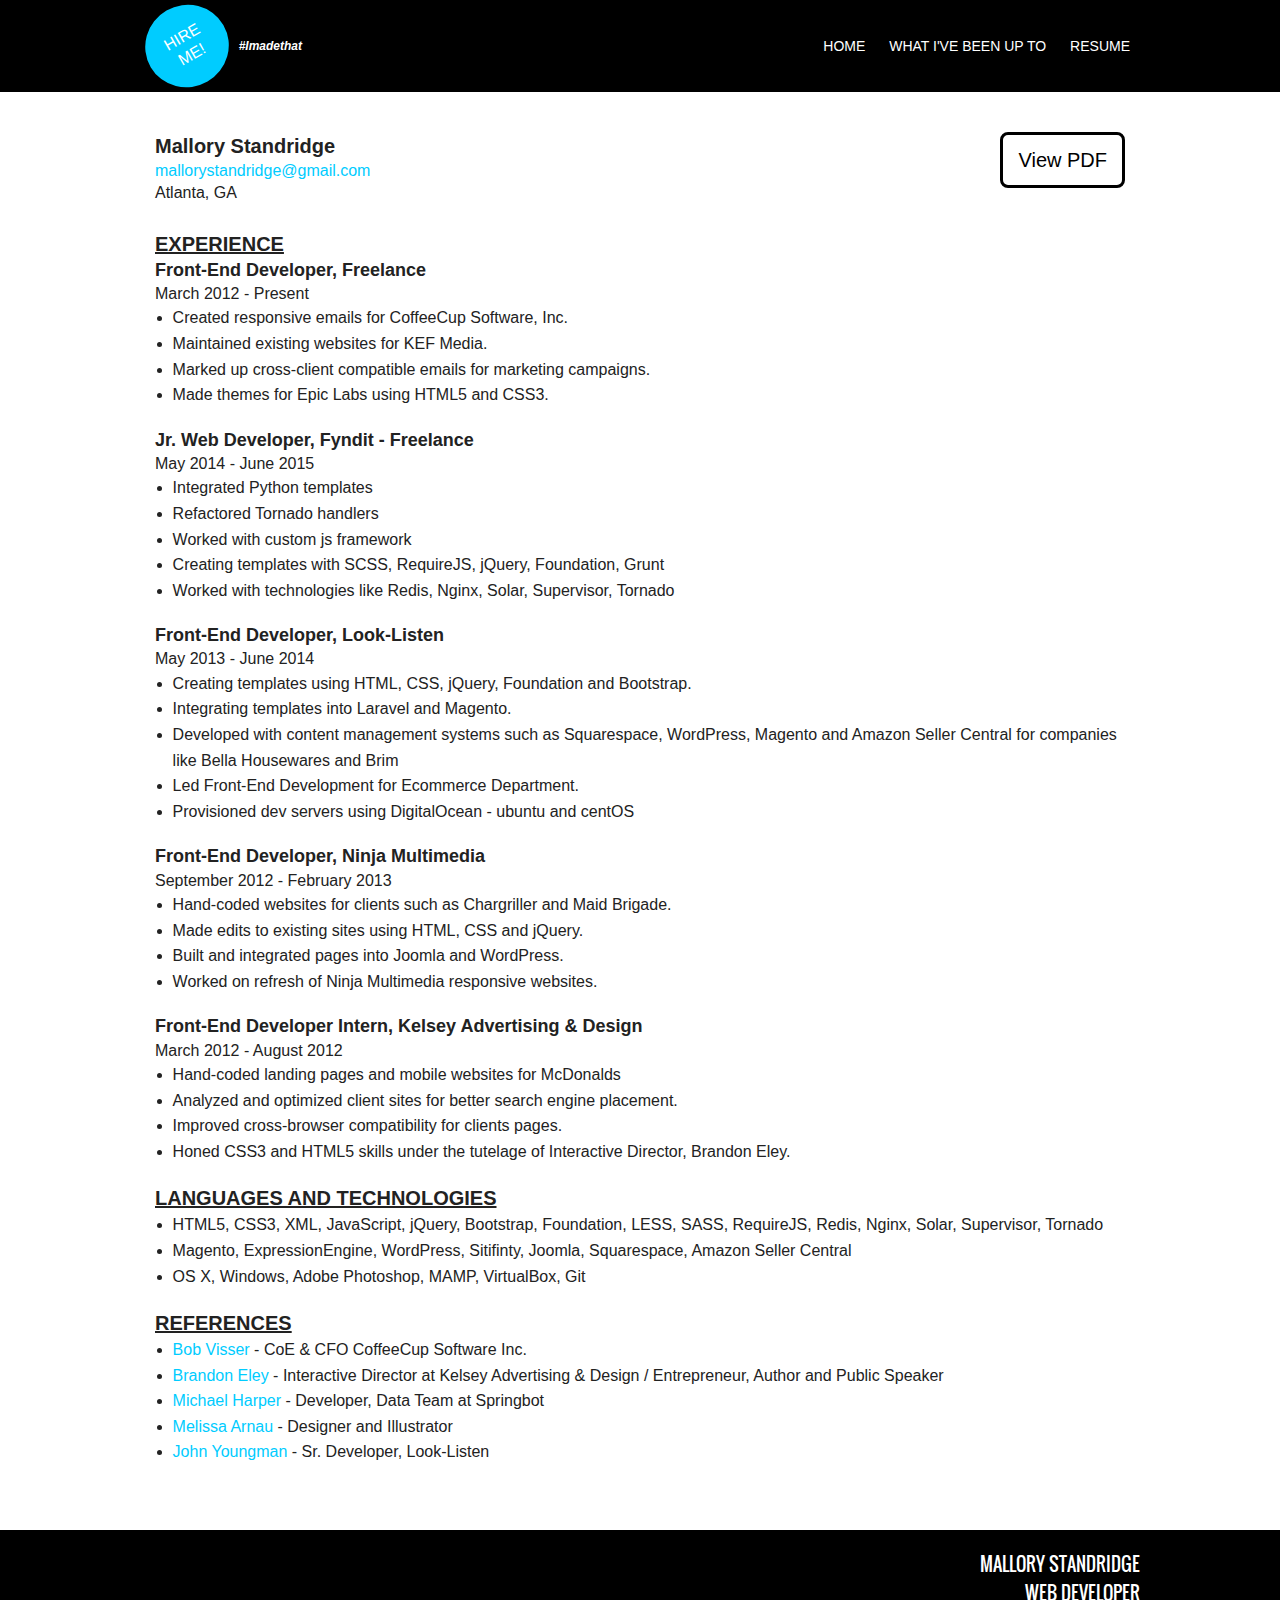
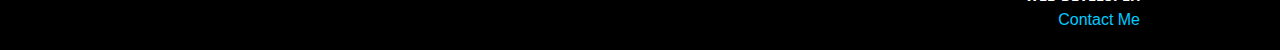
<file: resume.html>
<!doctype html>
<html class="no-js" lang="en">
  <head>
    <meta charset="utf-8" />
    <meta name="viewport" content="width=device-width, initial-scale=1.0" />
    <title>Mallory | Hire Me!</title>
	<link rel="icon" type="image/png" href="images/fav.png" />
    <link rel="stylesheet" href="css/app.css" />
	<script src="js/vendor/modernizr.js" type="text/javascript"></script>
	
	<!-- angular -->
    <script src="js/vendor/angular.min.js"></script>
	<script src="https://code.angularjs.org/1.2.28/angular-route.min.js"></script>
  </head>
 
  <body ng-app="mySite">
	<header>
		<div class="row">
			<div class="logo">
			  <a href="index.html" class="hire">HIRE<br> ME!</a>
			  <p class="tag-line">#Imadethat</p>
			</div>
			<a id="mobile" href="">Menu</a>
		  	<ul class="navigation">
		  		  <li class="nav-list"><a class="nav-link" href="index.html">Home</a></li>
		  		  <li class="nav-list"><a class="nav-link" href="upto.html">What I've been up to</a></li>
		  		  <li class="nav-list"><a class="nav-link" href="resume.html">Resume</a></li>
		  	</ul>  	  			  
		</div>
	</header>
  	
	<div class="main">
  		<div class="row">
  			<div class="medium-12 columns">
				<a class="btn" target="_blank" href="assets/Mallory_Standridge_Resume.pdf">View PDF</a>
				<div class="resume">
					<div class="contact">
						<h3>Mallory Standridge</h3>
						<h5><a href="mailto:mallorystandridge@gmail.com">mallorystandridge@gmail.com</a></h5>
						<h5>Atlanta, GA</h5>
					</div>
					
					<h3>Experience</h3>
					
					<h4>Front-End Developer, Freelance</h4>
					<h5>March 2012 - Present</h5>
					<ul>
						<li>Created responsive emails for CoffeeCup Software, Inc.</li>
						<li>Maintained existing websites for KEF Media.</li>
						<li>Marked up cross-client compatible emails for marketing campaigns.</li>
						<li>Made themes for Epic Labs using HTML5 and CSS3.</li>
					</ul>
					
					<h4>Jr. Web Developer, Fyndit - Freelance</h4>
					<h5>May 2014 -  June 2015</h5>
					<ul>
						<li>Integrated Python templates</li>
						<li>Refactored Tornado handlers</li>
						<li>Worked with custom js framework</li>
						<li>Creating templates with SCSS, RequireJS, jQuery, Foundation, Grunt </li>
						<li>Worked with technologies like Redis, Nginx, Solar, Supervisor, Tornado</li>
					</ul>
					
					<h4>Front-End Developer, Look-Listen</h4>
					<h5>May 2013 - June 2014</h5>
					<ul>
						<li>Creating templates using HTML, CSS, jQuery, Foundation and Bootstrap.</li>
						<li>Integrating templates into Laravel and Magento.</li>
						<li>Developed with content management systems such as Squarespace, WordPress, Magento and Amazon Seller Central for companies like Bella Housewares and Brim</li>
						<li>Led Front-End Development for Ecommerce Department.</li>
						<li>Provisioned dev servers using DigitalOcean - ubuntu and centOS</li>
					</ul>
					
					<h4>Front-End Developer, Ninja Multimedia</h4>
					<h5>September 2012 - February 2013</h5>
					<ul>
						<li>Hand-coded websites for clients such as Chargriller and Maid Brigade.</li>
						<li>Made edits to existing sites using HTML, CSS and jQuery.</li>
						<li>Built and integrated pages into Joomla and WordPress.</li>
						<li>Worked on refresh of Ninja Multimedia responsive websites.</li>
					</ul>
					
					<h4>Front-End Developer Intern, Kelsey Advertising &amp; Design</h4>
					<h5>March 2012 - August 2012</h5>
					<ul>
						<li>Hand-coded landing pages and mobile websites for McDonalds</li>
						<li>Analyzed and optimized client sites for better search engine placement.</li>
						<li>Improved cross-browser compatibility for clients pages.</li>
						<li>Honed CSS3 and HTML5 skills under the tutelage of Interactive Director, Brandon Eley.</li>
					</ul>
					
					<h3>Languages and Technologies</h3>
					<ul>
						<li>HTML5, CSS3, XML, JavaScript, jQuery, Bootstrap, Foundation, LESS, SASS, RequireJS, Redis, Nginx, Solar, Supervisor, Tornado</li>
						<li>Magento, ExpressionEngine, WordPress, Sitifinty, Joomla, Squarespace, Amazon Seller Central</li>
						<li>OS X, Windows, Adobe Photoshop, MAMP, VirtualBox, Git</li>
					</ul>
					
					<h3>References</h3>
					<ul>
						<li><a href="mailto:bvisser@coffeecup.com">Bob Visser</a> - CoE &amp; CFO CoffeeCup Software Inc.</li>
						<li><a href="mailto:brandon@brandoneley.com">Brandon Eley</a> - Interactive Director at Kelsey Advertising &amp; Design / Entrepreneur, Author and Public Speaker</li>
						<li><a href="mailto:info@michaelharper.net">Michael Harper</a> - Developer, Data Team at Springbot</li>
						<li><a href="mailto:melissaarnau@gmail.com">Melissa Arnau</a> - Designer and Illustrator</li>
						<li><a href="mailto:john.g.youngman@gmail.com">John Youngman</a> - Sr. Developer, Look-Listen</li>
						
					</ul>
					
				</div>
			</div>
		</div>
	</div><!-- /main -->

    <footer>
		<div class="row">
			<p>Mallory Standridge</p>
			<p>Web Developer</p>
			<a href="mailto:mallorystandridge@gmail.com">Contact Me</a>
		</div>
	</footer>

	<script src="js/vendor/jquery.min.js" type="text/javascript" charset="utf-8"></script>
	<script src="js/vendor/foundation/js/foundation.min.js" type="text/javascript" charset="utf-8"></script>
    <script src="js/app.js"></script>
  </body>
</html>
</file>
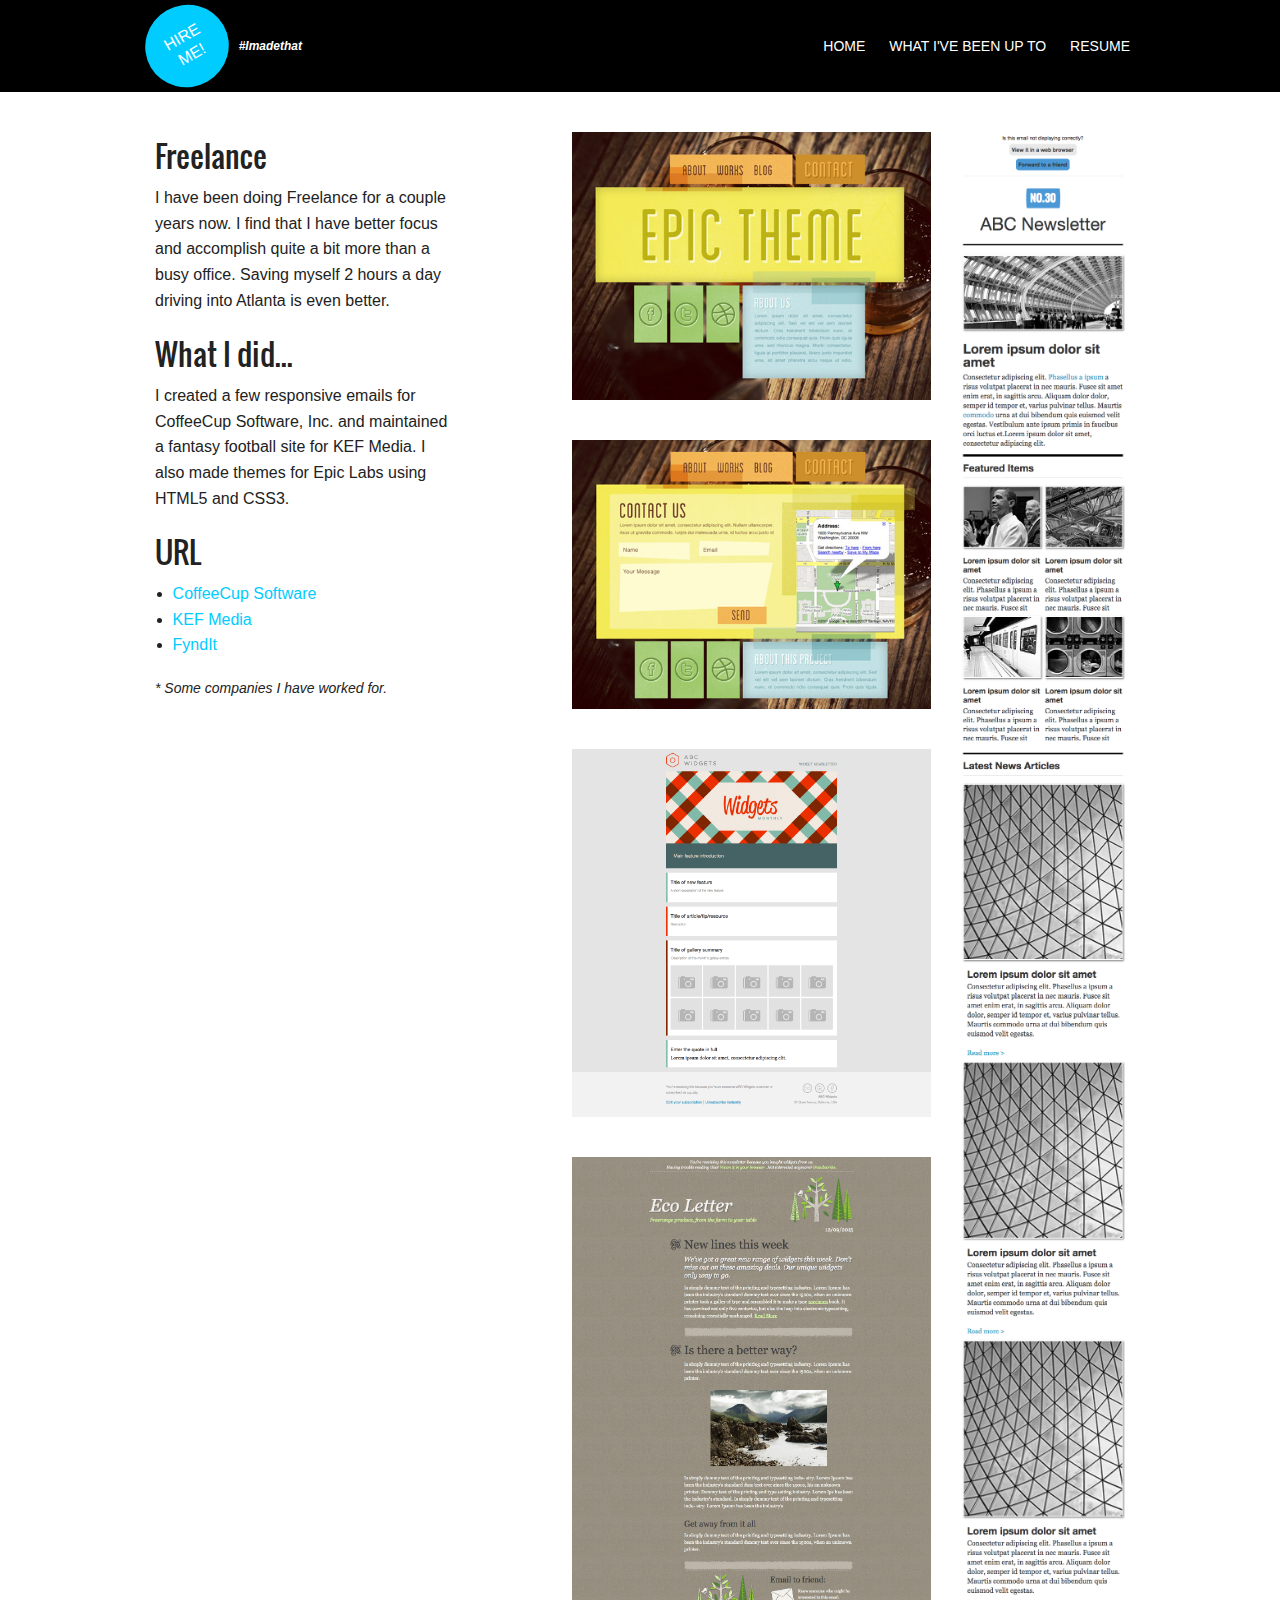
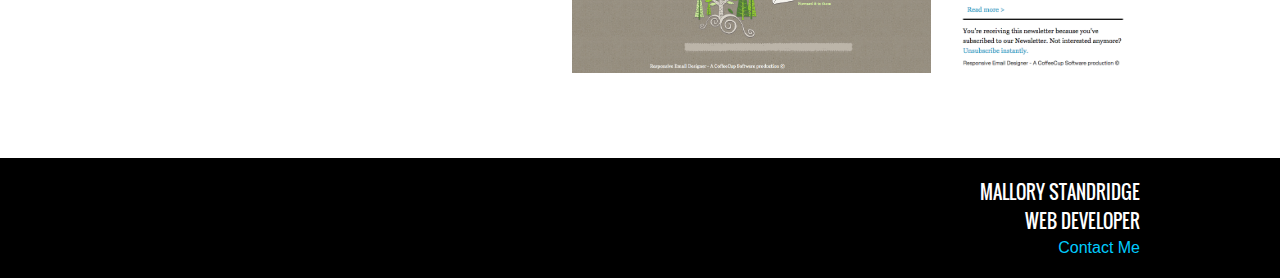
<file: upto-freelance.html>
<!doctype html>
<html class="no-js" lang="en">
  <head>
    <meta charset="utf-8" />
    <meta name="viewport" content="width=device-width, initial-scale=1.0" />
    <title>Mallory | Hire Me!</title>
	<link rel="icon" type="image/png" href="images/fav.png" />
    <link rel="stylesheet" href="css/app.css" />
	<script src="js/vendor/modernizr.js" type="text/javascript"></script>
	
	<!-- angular -->
    <script src="js/vendor/angular.min.js"></script>
	<script src="https://code.angularjs.org/1.2.28/angular-route.min.js"></script>
  </head>
 
  <body ng-app="mySite">
	<header>
		<div class="row">
			<div class="logo">
			  <a href="index.html" class="hire">HIRE<br> ME!</a>
			  <p class="tag-line">#Imadethat</p>
			</div>
			<a id="mobile" href="">Menu</a>
		  	<ul class="navigation">
		  		  <li class="nav-list"><a class="nav-link" href="index.html">Home</a></li>
		  		  <li class="nav-list"><a class="nav-link" href="upto.html">What I've been up to</a></li>
		  		  <li class="nav-list"><a class="nav-link" href="resume.html">Resume</a></li>
		  	</ul>  	  			  
		</div>
	</header>
	
	<div class="main">
  		<div class="row">
  			<div class="medium-4 columns">
				<h2>Freelance</h2>
				<p>I have been doing Freelance for a couple years now. I find that I have better focus and accomplish quite a bit more than a busy office. Saving myself 2 hours a day driving into Atlanta is even better.</p></p>
				
				<h2>What I did...</h2>
				<p>I created a few responsive emails for CoffeeCup Software, Inc. and maintained a fantasy football site for KEF Media. I also made themes for Epic Labs using HTML5 and CSS3.</p>
				<h2>URL</h2>
				<ul>
					<li><a href="http://www.coffeecup.com/" target="_blank">CoffeeCup Software</a></li>
					<li><a href="http://kefmedia.com/" target="_blank">KEF Media</a></li>
					<li><a href="upto-fyndit.html" target="_blank">FyndIt</a></li>
				</ul>	
				<span class="disclaimer">* Some companies I have worked for.</span>
			</div>
			
  			<div class="medium-7 columns">
				<div class="row">
					<div class="work">
						<div class="medium-8 columns">
							<img src="images/freelance/epic_title.jpg">
							<img src="images/freelance/epic_contact.jpg">
							<img src="images/freelance/cc-2.png">
							<img src="images/freelance/cc-3.png">
						</div>
						<div class="medium-4 columns">
							<img src="images/freelance/cc-1-m.png">
						</div>
					</div>
				</div>
			</div>
		</div>
	</div><!-- /main -->
	
    <footer>
		<div class="row">
			<p>Mallory Standridge</p>
			<p>Web Developer</p>
			<a href="mailto:mallorystandridge@gmail.com">Contact Me</a>
		</div>
	</footer>

	<script src="js/vendor/jquery.min.js" type="text/javascript" charset="utf-8"></script>
	<script src="js/vendor/foundation/js/foundation.min.js" type="text/javascript" charset="utf-8"></script>
	
    <!-- Modules -->
    <script src="js/app.js"></script>

  </body>
</html>
</file>
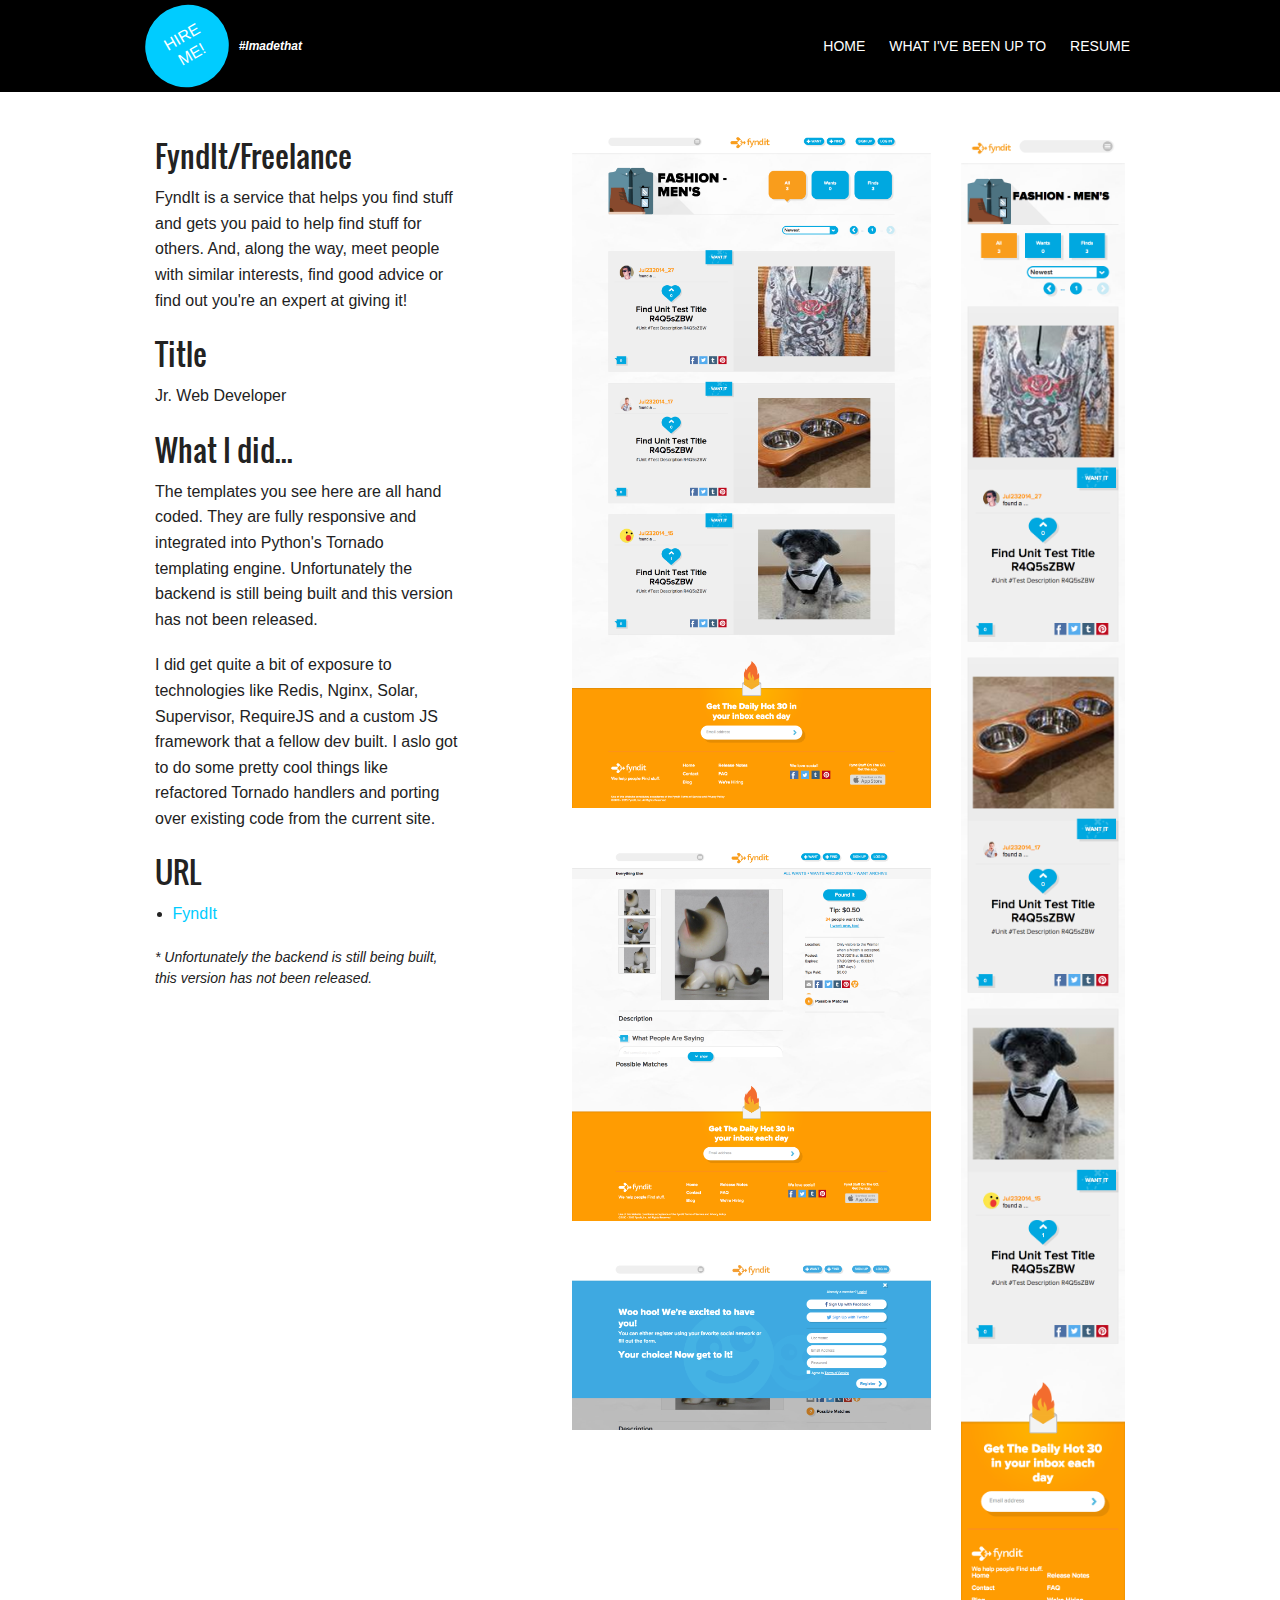
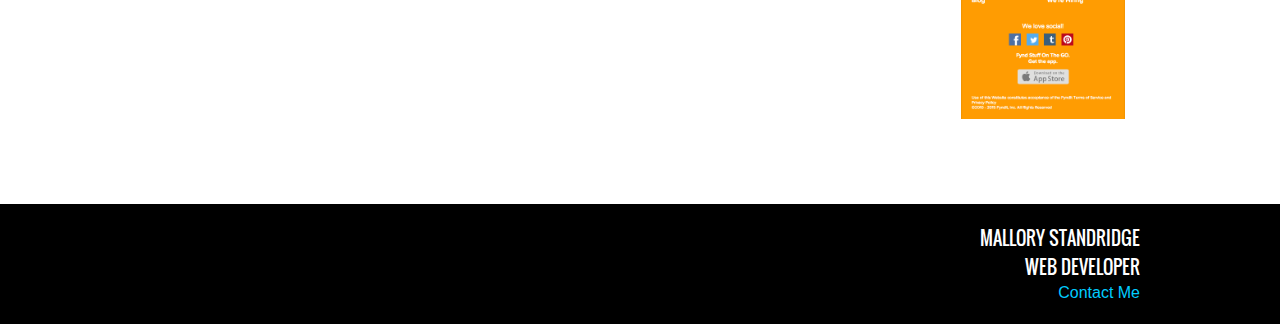
<file: upto-fyndit.html>
<!doctype html>
<html class="no-js" lang="en">
  <head>
    <meta charset="utf-8" />
    <meta name="viewport" content="width=device-width, initial-scale=1.0" />
    <title>Mallory | Hire Me!</title>
	<link rel="icon" type="image/png" href="images/fav.png" />
    <link rel="stylesheet" href="css/app.css" />
	<script src="js/vendor/modernizr.js" type="text/javascript"></script>
	
	<!-- angular -->
    <script src="js/vendor/angular.min.js"></script>
	<script src="https://code.angularjs.org/1.2.28/angular-route.min.js"></script>
  </head>
 
  <body ng-app="mySite">
	<header>
		<div class="row">
			<div class="logo">
			  <a href="index.html" class="hire">HIRE<br> ME!</a>
			  <p class="tag-line">#Imadethat</p>
			</div>
			<a id="mobile" href="">Menu</a>
		  	<ul class="navigation">
		  		  <li class="nav-list"><a class="nav-link" href="index.html">Home</a></li>
		  		  <li class="nav-list"><a class="nav-link" href="upto.html">What I've been up to</a></li>
		  		  <li class="nav-list"><a class="nav-link" href="resume.html">Resume</a></li>
		  	</ul>  	  			  
		</div>
	</header>
	
	<div class="main">
  		<div class="row">
  			<div class="medium-4 columns">
				<h2>FyndIt/Freelance</h2>
				<p>FyndIt is a service that helps you find stuff and gets you paid to help find stuff for others. And, along the way, meet people with similar interests, find good advice or find out you're an expert at giving it!</p>
				
				<h2>Title</h2>
				<p>Jr. Web Developer</p>
				
				<h2>What I did...</h2>
				<p>The templates you see here are all hand coded. They are fully responsive and integrated into Python's Tornado templating engine. Unfortunately the backend is still being built and this version has not been released.</p>
				<p>I did get quite a bit of exposure to technologies like Redis, Nginx, Solar, Supervisor, RequireJS and a custom JS framework that a fellow dev built. I aslo got to do some pretty cool things like refactored Tornado handlers and porting over existing code from the current site.</p>
				
				<h2>URL</h2>
				<ul>
					<li><a href="http://www.fyndit.com/" target="_blank">FyndIt</a></li>
				</ul>
				<span class="disclaimer">* Unfortunately the backend is still being built, this version has not been released.</span>
			</div>
			
  			<div class="medium-7 columns">
				<div class="row">
					<div class="work">
						<div class="medium-8 columns">
							<img src="images/fyndit/fyndit-1.png">
							<img src="images/fyndit/fyndit-3.png">
							<img src="images/fyndit/fyndit-4.png">
						</div>
						<div class="medium-4 columns">
							<img src="images/fyndit/fyndit-2.png">
						</div>
					</div>
				</div>
			</div>
 
		</div>
	</div><!-- /main -->
	
    <footer>
		<div class="row">
			<p>Mallory Standridge</p>
			<p>Web Developer</p>
			<a href="mailto:mallorystandridge@gmail.com">Contact Me</a>
		</div>
	</footer>

	<script src="js/vendor/jquery.min.js" type="text/javascript" charset="utf-8"></script>
	<script src="js/vendor/foundation/js/foundation.min.js" type="text/javascript" charset="utf-8"></script>
	
    <!-- Modules -->
    <script src="js/app.js"></script>
	
  </body>
</html>
</file>
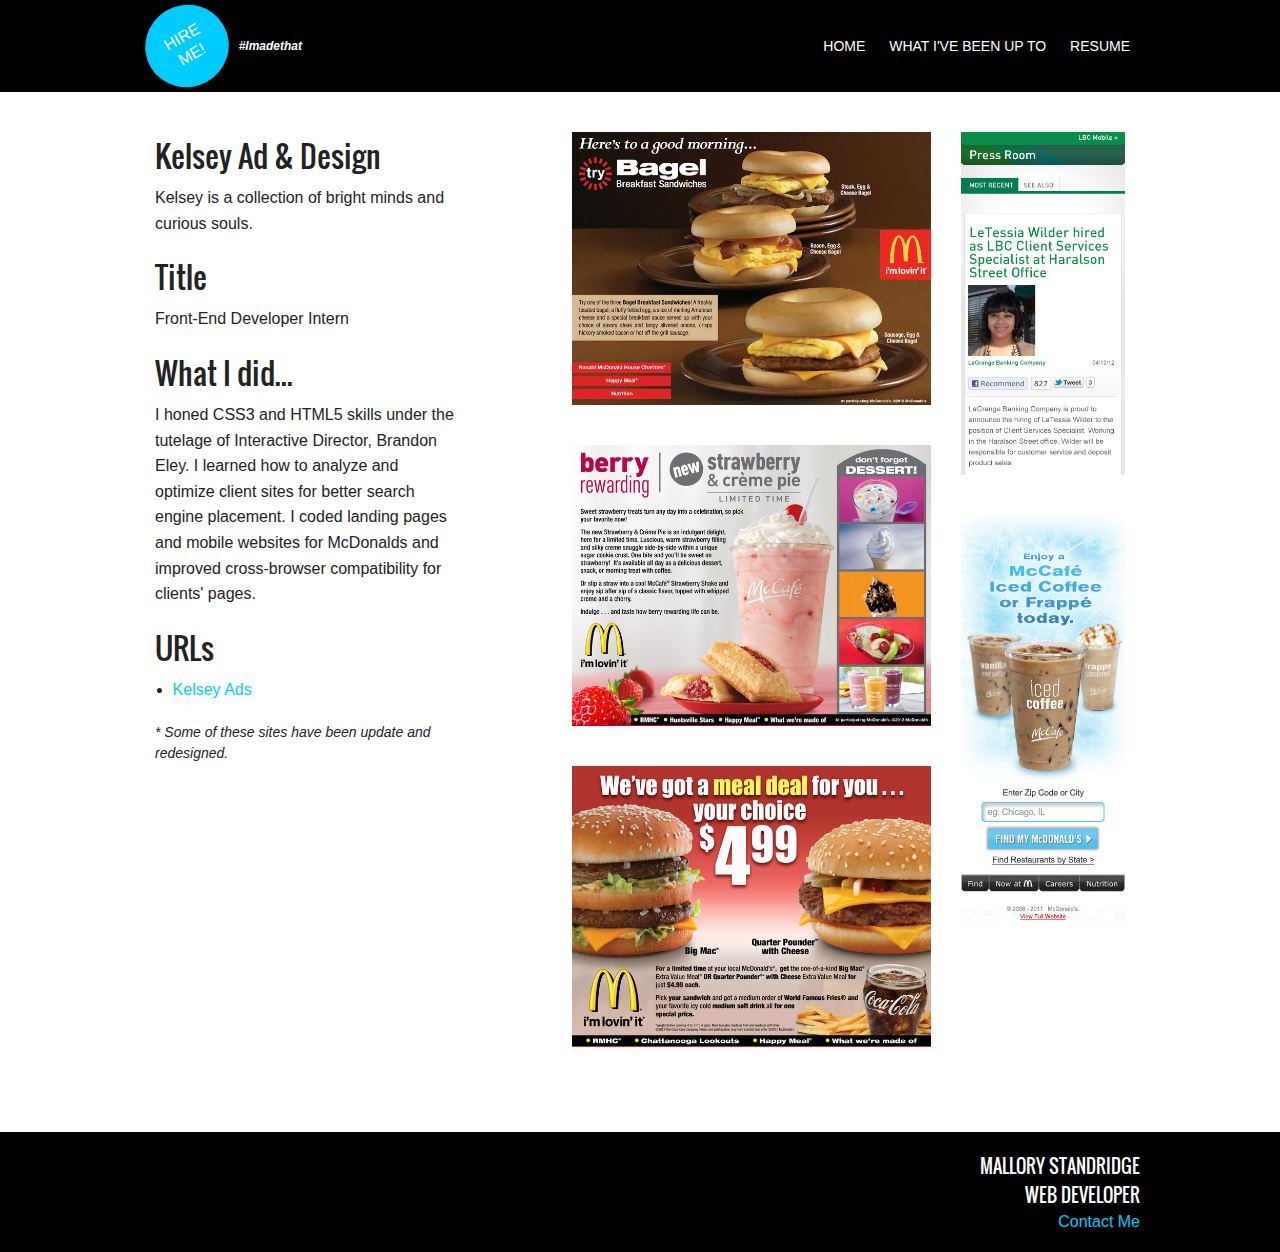
<file: upto-kelsey.html>
<!doctype html>
<html class="no-js" lang="en">
  <head>
    <meta charset="utf-8" />
    <meta name="viewport" content="width=device-width, initial-scale=1.0" />
    <title>Mallory | Hire Me!</title>
	<link rel="icon" type="image/png" href="images/fav.png" />
    <link rel="stylesheet" href="css/app.css" />
	<script src="js/vendor/modernizr.js" type="text/javascript"></script>
	
	<!-- angular -->
    <script src="js/vendor/angular.min.js"></script>
	<script src="https://code.angularjs.org/1.2.28/angular-route.min.js"></script>
  </head>
 
  <body ng-app="mySite">
	<header>
		<div class="row">
			<div class="logo">
			  <a href="index.html" class="hire">HIRE<br> ME!</a>
			  <p class="tag-line">#Imadethat</p>
			</div>
			<a id="mobile" href="">Menu</a>
		  	<ul class="navigation">
		  		  <li class="nav-list"><a class="nav-link" href="index.html">Home</a></li>
		  		  <li class="nav-list"><a class="nav-link" href="upto.html">What I've been up to</a></li>
		  		  <li class="nav-list"><a class="nav-link" href="resume.html">Resume</a></li>
		  	</ul>  	  			  
		</div>
	</header>
	
	<div class="main">
  		<div class="row">
  			<div class="medium-4 columns">
				<h2>Kelsey Ad &amp; Design</h2>
				<p>Kelsey is a collection of bright minds and curious souls.</p>
				
				<h2>Title</h2>
				<p>Front-End Developer Intern</p>
				
				<h2>What I did...</h2>
				<p>I honed CSS3 and HTML5 skills under the tutelage of Interactive Director, Brandon Eley. I learned how to analyze and optimize client sites for better search engine placement. I coded landing pages and mobile websites for McDonalds and improved cross-browser compatibility for clients' pages.</p>
				
				<h2>URLs</h2>
				<ul>
					<li><a href="http://www.kelseyads.com/" target="_blank">Kelsey Ads</a></li>
				</ul>	
				<span class="disclaimer">* Some of these sites have been update and redesigned.</span>
				
			</div>
			
  			<div class="medium-7 columns">
				<div class="row">
					<div class="work">
						<div class="medium-8 columns">
							<img src="images/kelsey/bagel_lp.jpg" width="700" height="533" alt="Bagel Lp">
							<img src="images/kelsey/berry.jpg" width="700" height="548" alt="Berry">
							<img src="images/kelsey/burger.jpg" width="700" height="548" alt="Burger">
						</div>
						<div class="medium-4 columns">
							<img src="images/kelsey/lbc1_01.jpg" width="320" height="668" alt="Lbc1 01">
							<img src="images/kelsey/frapp.jpg" width="320" height="800" alt="Frapp">
						</div>
					</div>
				</div>
			</div>
		</div>
	</div><!-- /main -->
	
    <footer>
		<div class="row">
			<p>Mallory Standridge</p>
			<p>Web Developer</p>
			<a href="mailto:mallorystandridge@gmail.com">Contact Me</a>
		</div>
	</footer>

	<script src="js/vendor/jquery.min.js" type="text/javascript" charset="utf-8"></script>
	<script src="js/vendor/foundation/js/foundation.min.js" type="text/javascript" charset="utf-8"></script>
	
    <!-- Modules -->
    <script src="js/app.js"></script>
	
  </body>
</html>
</file>
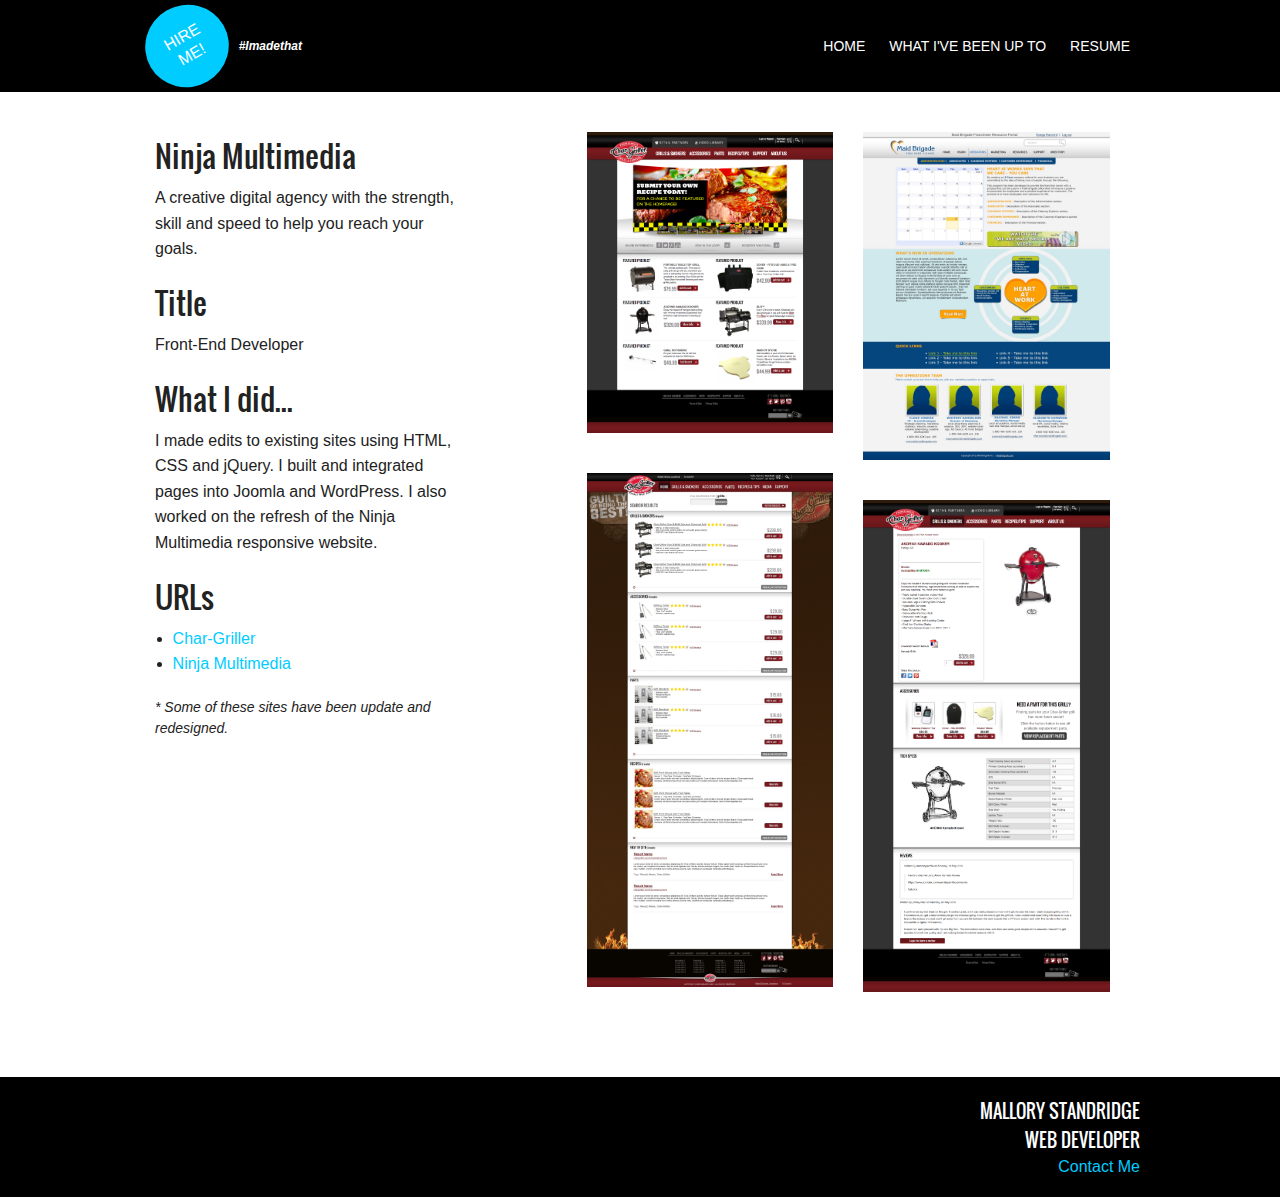
<file: upto-ninja.html>
<!doctype html>
<html class="no-js" lang="en">
  <head>
    <meta charset="utf-8" />
    <meta name="viewport" content="width=device-width, initial-scale=1.0" />
    <title>Mallory | Hire Me!</title>
	<link rel="icon" type="image/png" href="images/fav.png" />
    <link rel="stylesheet" href="css/app.css" />
	<script src="js/vendor/modernizr.js" type="text/javascript"></script>
	
	<!-- angular -->
    <script src="js/vendor/angular.min.js"></script>
	<script src="https://code.angularjs.org/1.2.28/angular-route.min.js"></script>
  </head>
 
  <body ng-app="mySite">
	<header>
		<div class="row">
			<div class="logo">
			  <a href="index.html" class="hire">HIRE<br> ME!</a>
			  <p class="tag-line">#Imadethat</p>
			</div>
			<a id="mobile" href="">Menu</a>
		  	<ul class="navigation">
		  		  <li class="nav-list"><a class="nav-link" href="index.html">Home</a></li>
		  		  <li class="nav-list"><a class="nav-link" href="upto.html">What I've been up to</a></li>
		  		  <li class="nav-list"><a class="nav-link" href="resume.html">Resume</a></li>
		  	</ul>  	  			  
		</div>
	</header>
	
	<div class="main">
  		<div class="row">
			
  			<div class="medium-4 columns">
				<h2>Ninja Multimedia</h2>
				<p>A creative digital agency with the strength, skill and speed to help you reach your goals.</p>
				
				<h2>Title</h2>
				<p>Front-End Developer</p>
				
				<h2>What I did...</h2>
				<p>I made edits to existing sites using HTML, CSS and jQuery. I built and integrated pages into Joomla and WordPress. I also worked on the refresh of the Ninja Multimedia responsive website.</p>
				
				<h2>URLs</h2>
				<ul>				
					<li><a href="https://www.chargriller.com" target="_blank">Char-Griller</a></li>
					<li><a href="http://www.ninjamultimedia.com/" target="_blank">Ninja Multimedia</a></li>
				</ul>
				<span class="disclaimer">* Some of these sites have been update and redesigned.</span>
			</div>
			
  			<div class="medium-7 columns">
				<div class="work">
					<div class="medium-6 columns">
						<img src="images/ninja/chargrill-2.png" alt="Chargriller">
						<img src="images/ninja/chargriller.jpg" alt="Chargriller">
					</div>
					<div class="medium-6 columns">
						<img src="images/ninja/maid.jpg" alt="Maid">
						<img src="images/ninja/chargrill-3.png" alt="Chargriller">
					</div>
				</div>			
			</div>
		</div>
	</div><!-- /main -->
	
    <footer>
		<div class="row">
			<p>Mallory Standridge</p>
			<p>Web Developer</p>
			<a href="mailto:mallorystandridge@gmail.com">Contact Me</a>
		</div>
	</footer>

	<script src="js/vendor/jquery.min.js" type="text/javascript" charset="utf-8"></script>
	<script src="js/vendor/foundation/js/foundation.min.js" type="text/javascript" charset="utf-8"></script>
	
    <!-- Modules -->
    <script src="js/app.js"></script>
	
  </body>
</html>
</file>
<file: css/app.css>
meta.foundation-version{font-family:"/5.5.2/"}meta.foundation-mq-small{font-family:"/only screen/";width:0}meta.foundation-mq-small-only{font-family:"/only screen and (max-width: 40em)/";width:0}meta.foundation-mq-medium{font-family:"/only screen and (min-width:40.0625em)/";width:40.0625em}meta.foundation-mq-medium-only{font-family:"/only screen and (min-width:40.0625em) and (max-width:64em)/";width:40.0625em}meta.foundation-mq-large{font-family:"/only screen and (min-width:64.0625em)/";width:64.0625em}meta.foundation-mq-large-only{font-family:"/only screen and (min-width:64.0625em) and (max-width:90em)/";width:64.0625em}meta.foundation-mq-xlarge{font-family:"/only screen and (min-width:90.0625em)/";width:90.0625em}meta.foundation-mq-xlarge-only{font-family:"/only screen and (min-width:90.0625em) and (max-width:120em)/";width:90.0625em}meta.foundation-mq-xxlarge{font-family:"/only screen and (min-width:120.0625em)/";width:120.0625em}meta.foundation-data-attribute-namespace{font-family:false}html,body{height:100%}html{box-sizing:border-box}*,*:before,*:after{-webkit-box-sizing:inherit;-moz-box-sizing:inherit;box-sizing:inherit}html,body{font-size:100%}body{background:#fff;color:#222;cursor:auto;font-family:"Helvetica Neue",Helvetica,Roboto,Arial,sans-serif;font-style:normal;font-weight:normal;line-height:1.5;margin:0;padding:0;position:relative}a:hover{cursor:pointer}img{max-width:100%;height:auto}img{-ms-interpolation-mode:bicubic}#map_canvas img,#map_canvas embed,#map_canvas object,.map_canvas img,.map_canvas embed,.map_canvas object,.mqa-display img,.mqa-display embed,.mqa-display object{max-width:none !important}.left{float:left !important}.right{float:right !important}.clearfix:before,.clearfix:after{content:" ";display:table}.clearfix:after{clear:both}.hide{display:none}.invisible{visibility:hidden}.antialiased{-webkit-font-smoothing:antialiased;-moz-osx-font-smoothing:grayscale}img{display:inline-block;vertical-align:middle}textarea{height:auto;min-height:50px}select{width:100%}.row{margin:0 auto;max-width:62.5rem;width:100%}.row:before,.row:after{content:" ";display:table}.row:after{clear:both}.row.collapse>.column,.row.collapse>.columns{padding-left:0;padding-right:0}.row.collapse .row{margin-left:0;margin-right:0}.row .row{margin:0 -0.9375rem;max-width:none;width:auto}.row .row:before,.row .row:after{content:" ";display:table}.row .row:after{clear:both}.row .row.collapse{margin:0;max-width:none;width:auto}.row .row.collapse:before,.row .row.collapse:after{content:" ";display:table}.row .row.collapse:after{clear:both}.column,.columns{padding-left:0.9375rem;padding-right:0.9375rem;width:100%;float:left}.column+.column:last-child,.columns+.columns:last-child{float:right}.column+.column.end,.columns+.columns.end{float:left}@media only screen{.small-push-0{position:relative;left:0;right:auto}.small-pull-0{position:relative;right:0;left:auto}.small-push-1{position:relative;left:8.3333333333%;right:auto}.small-pull-1{position:relative;right:8.3333333333%;left:auto}.small-push-2{position:relative;left:16.6666666667%;right:auto}.small-pull-2{position:relative;right:16.6666666667%;left:auto}.small-push-3{position:relative;left:25%;right:auto}.small-pull-3{position:relative;right:25%;left:auto}.small-push-4{position:relative;left:33.3333333333%;right:auto}.small-pull-4{position:relative;right:33.3333333333%;left:auto}.small-push-5{position:relative;left:41.6666666667%;right:auto}.small-pull-5{position:relative;right:41.6666666667%;left:auto}.small-push-6{position:relative;left:50%;right:auto}.small-pull-6{position:relative;right:50%;left:auto}.small-push-7{position:relative;left:58.3333333333%;right:auto}.small-pull-7{position:relative;right:58.3333333333%;left:auto}.small-push-8{position:relative;left:66.6666666667%;right:auto}.small-pull-8{position:relative;right:66.6666666667%;left:auto}.small-push-9{position:relative;left:75%;right:auto}.small-pull-9{position:relative;right:75%;left:auto}.small-push-10{position:relative;left:83.3333333333%;right:auto}.small-pull-10{position:relative;right:83.3333333333%;left:auto}.small-push-11{position:relative;left:91.6666666667%;right:auto}.small-pull-11{position:relative;right:91.6666666667%;left:auto}.column,.columns{position:relative;padding-left:0.9375rem;padding-right:0.9375rem;float:left}.small-1{width:8.3333333333%}.small-2{width:16.6666666667%}.small-3{width:25%}.small-4{width:33.3333333333%}.small-5{width:41.6666666667%}.small-6{width:50%}.small-7{width:58.3333333333%}.small-8{width:66.6666666667%}.small-9{width:75%}.small-10{width:83.3333333333%}.small-11{width:91.6666666667%}.small-12{width:100%}.small-offset-0{margin-left:0 !important}.small-offset-1{margin-left:8.3333333333% !important}.small-offset-2{margin-left:16.6666666667% !important}.small-offset-3{margin-left:25% !important}.small-offset-4{margin-left:33.3333333333% !important}.small-offset-5{margin-left:41.6666666667% !important}.small-offset-6{margin-left:50% !important}.small-offset-7{margin-left:58.3333333333% !important}.small-offset-8{margin-left:66.6666666667% !important}.small-offset-9{margin-left:75% !important}.small-offset-10{margin-left:83.3333333333% !important}.small-offset-11{margin-left:91.6666666667% !important}.small-reset-order{float:left;left:auto;margin-left:0;margin-right:0;right:auto}.column.small-centered,.columns.small-centered{margin-left:auto;margin-right:auto;float:none}.column.small-uncentered,.columns.small-uncentered{float:left;margin-left:0;margin-right:0}.column.small-centered:last-child,.columns.small-centered:last-child{float:none}.column.small-uncentered:last-child,.columns.small-uncentered:last-child{float:left}.column.small-uncentered.opposite,.columns.small-uncentered.opposite{float:right}.row.small-collapse>.column,.row.small-collapse>.columns{padding-left:0;padding-right:0}.row.small-collapse .row{margin-left:0;margin-right:0}.row.small-uncollapse>.column,.row.small-uncollapse>.columns{padding-left:0.9375rem;padding-right:0.9375rem;float:left}}@media only screen and (min-width:40.0625em){.medium-push-0{position:relative;left:0;right:auto}.medium-pull-0{position:relative;right:0;left:auto}.medium-push-1{position:relative;left:8.3333333333%;right:auto}.medium-pull-1{position:relative;right:8.3333333333%;left:auto}.medium-push-2{position:relative;left:16.6666666667%;right:auto}.medium-pull-2{position:relative;right:16.6666666667%;left:auto}.medium-push-3{position:relative;left:25%;right:auto}.medium-pull-3{position:relative;right:25%;left:auto}.medium-push-4{position:relative;left:33.3333333333%;right:auto}.medium-pull-4{position:relative;right:33.3333333333%;left:auto}.medium-push-5{position:relative;left:41.6666666667%;right:auto}.medium-pull-5{position:relative;right:41.6666666667%;left:auto}.medium-push-6{position:relative;left:50%;right:auto}.medium-pull-6{position:relative;right:50%;left:auto}.medium-push-7{position:relative;left:58.3333333333%;right:auto}.medium-pull-7{position:relative;right:58.3333333333%;left:auto}.medium-push-8{position:relative;left:66.6666666667%;right:auto}.medium-pull-8{position:relative;right:66.6666666667%;left:auto}.medium-push-9{position:relative;left:75%;right:auto}.medium-pull-9{position:relative;right:75%;left:auto}.medium-push-10{position:relative;left:83.3333333333%;right:auto}.medium-pull-10{position:relative;right:83.3333333333%;left:auto}.medium-push-11{position:relative;left:91.6666666667%;right:auto}.medium-pull-11{position:relative;right:91.6666666667%;left:auto}.column,.columns{position:relative;padding-left:0.9375rem;padding-right:0.9375rem;float:left}.medium-1{width:8.3333333333%}.medium-2{width:16.6666666667%}.medium-3{width:25%}.medium-4{width:33.3333333333%}.medium-5{width:41.6666666667%}.medium-6{width:50%}.medium-7{width:58.3333333333%}.medium-8{width:66.6666666667%}.medium-9{width:75%}.medium-10{width:83.3333333333%}.medium-11{width:91.6666666667%}.medium-12{width:100%}.medium-offset-0{margin-left:0 !important}.medium-offset-1{margin-left:8.3333333333% !important}.medium-offset-2{margin-left:16.6666666667% !important}.medium-offset-3{margin-left:25% !important}.medium-offset-4{margin-left:33.3333333333% !important}.medium-offset-5{margin-left:41.6666666667% !important}.medium-offset-6{margin-left:50% !important}.medium-offset-7{margin-left:58.3333333333% !important}.medium-offset-8{margin-left:66.6666666667% !important}.medium-offset-9{margin-left:75% !important}.medium-offset-10{margin-left:83.3333333333% !important}.medium-offset-11{margin-left:91.6666666667% !important}.medium-reset-order{float:left;left:auto;margin-left:0;margin-right:0;right:auto}.column.medium-centered,.columns.medium-centered{margin-left:auto;margin-right:auto;float:none}.column.medium-uncentered,.columns.medium-uncentered{float:left;margin-left:0;margin-right:0}.column.medium-centered:last-child,.columns.medium-centered:last-child{float:none}.column.medium-uncentered:last-child,.columns.medium-uncentered:last-child{float:left}.column.medium-uncentered.opposite,.columns.medium-uncentered.opposite{float:right}.row.medium-collapse>.column,.row.medium-collapse>.columns{padding-left:0;padding-right:0}.row.medium-collapse .row{margin-left:0;margin-right:0}.row.medium-uncollapse>.column,.row.medium-uncollapse>.columns{padding-left:0.9375rem;padding-right:0.9375rem;float:left}.push-0{position:relative;left:0;right:auto}.pull-0{position:relative;right:0;left:auto}.push-1{position:relative;left:8.3333333333%;right:auto}.pull-1{position:relative;right:8.3333333333%;left:auto}.push-2{position:relative;left:16.6666666667%;right:auto}.pull-2{position:relative;right:16.6666666667%;left:auto}.push-3{position:relative;left:25%;right:auto}.pull-3{position:relative;right:25%;left:auto}.push-4{position:relative;left:33.3333333333%;right:auto}.pull-4{position:relative;right:33.3333333333%;left:auto}.push-5{position:relative;left:41.6666666667%;right:auto}.pull-5{position:relative;right:41.6666666667%;left:auto}.push-6{position:relative;left:50%;right:auto}.pull-6{position:relative;right:50%;left:auto}.push-7{position:relative;left:58.3333333333%;right:auto}.pull-7{position:relative;right:58.3333333333%;left:auto}.push-8{position:relative;left:66.6666666667%;right:auto}.pull-8{position:relative;right:66.6666666667%;left:auto}.push-9{position:relative;left:75%;right:auto}.pull-9{position:relative;right:75%;left:auto}.push-10{position:relative;left:83.3333333333%;right:auto}.pull-10{position:relative;right:83.3333333333%;left:auto}.push-11{position:relative;left:91.6666666667%;right:auto}.pull-11{position:relative;right:91.6666666667%;left:auto}}@media only screen and (min-width:64.0625em){.large-push-0{position:relative;left:0;right:auto}.large-pull-0{position:relative;right:0;left:auto}.large-push-1{position:relative;left:8.3333333333%;right:auto}.large-pull-1{position:relative;right:8.3333333333%;left:auto}.large-push-2{position:relative;left:16.6666666667%;right:auto}.large-pull-2{position:relative;right:16.6666666667%;left:auto}.large-push-3{position:relative;left:25%;right:auto}.large-pull-3{position:relative;right:25%;left:auto}.large-push-4{position:relative;left:33.3333333333%;right:auto}.large-pull-4{position:relative;right:33.3333333333%;left:auto}.large-push-5{position:relative;left:41.6666666667%;right:auto}.large-pull-5{position:relative;right:41.6666666667%;left:auto}.large-push-6{position:relative;left:50%;right:auto}.large-pull-6{position:relative;right:50%;left:auto}.large-push-7{position:relative;left:58.3333333333%;right:auto}.large-pull-7{position:relative;right:58.3333333333%;left:auto}.large-push-8{position:relative;left:66.6666666667%;right:auto}.large-pull-8{position:relative;right:66.6666666667%;left:auto}.large-push-9{position:relative;left:75%;right:auto}.large-pull-9{position:relative;right:75%;left:auto}.large-push-10{position:relative;left:83.3333333333%;right:auto}.large-pull-10{position:relative;right:83.3333333333%;left:auto}.large-push-11{position:relative;left:91.6666666667%;right:auto}.large-pull-11{position:relative;right:91.6666666667%;left:auto}.column,.columns{position:relative;padding-left:0.9375rem;padding-right:0.9375rem;float:left}.large-1{width:8.3333333333%}.large-2{width:16.6666666667%}.large-3{width:25%}.large-4{width:33.3333333333%}.large-5{width:41.6666666667%}.large-6{width:50%}.large-7{width:58.3333333333%}.large-8{width:66.6666666667%}.large-9{width:75%}.large-10{width:83.3333333333%}.large-11{width:91.6666666667%}.large-12{width:100%}.large-offset-0{margin-left:0 !important}.large-offset-1{margin-left:8.3333333333% !important}.large-offset-2{margin-left:16.6666666667% !important}.large-offset-3{margin-left:25% !important}.large-offset-4{margin-left:33.3333333333% !important}.large-offset-5{margin-left:41.6666666667% !important}.large-offset-6{margin-left:50% !important}.large-offset-7{margin-left:58.3333333333% !important}.large-offset-8{margin-left:66.6666666667% !important}.large-offset-9{margin-left:75% !important}.large-offset-10{margin-left:83.3333333333% !important}.large-offset-11{margin-left:91.6666666667% !important}.large-reset-order{float:left;left:auto;margin-left:0;margin-right:0;right:auto}.column.large-centered,.columns.large-centered{margin-left:auto;margin-right:auto;float:none}.column.large-uncentered,.columns.large-uncentered{float:left;margin-left:0;margin-right:0}.column.large-centered:last-child,.columns.large-centered:last-child{float:none}.column.large-uncentered:last-child,.columns.large-uncentered:last-child{float:left}.column.large-uncentered.opposite,.columns.large-uncentered.opposite{float:right}.row.large-collapse>.column,.row.large-collapse>.columns{padding-left:0;padding-right:0}.row.large-collapse .row{margin-left:0;margin-right:0}.row.large-uncollapse>.column,.row.large-uncollapse>.columns{padding-left:0.9375rem;padding-right:0.9375rem;float:left}.push-0{position:relative;left:0;right:auto}.pull-0{position:relative;right:0;left:auto}.push-1{position:relative;left:8.3333333333%;right:auto}.pull-1{position:relative;right:8.3333333333%;left:auto}.push-2{position:relative;left:16.6666666667%;right:auto}.pull-2{position:relative;right:16.6666666667%;left:auto}.push-3{position:relative;left:25%;right:auto}.pull-3{position:relative;right:25%;left:auto}.push-4{position:relative;left:33.3333333333%;right:auto}.pull-4{position:relative;right:33.3333333333%;left:auto}.push-5{position:relative;left:41.6666666667%;right:auto}.pull-5{position:relative;right:41.6666666667%;left:auto}.push-6{position:relative;left:50%;right:auto}.pull-6{position:relative;right:50%;left:auto}.push-7{position:relative;left:58.3333333333%;right:auto}.pull-7{position:relative;right:58.3333333333%;left:auto}.push-8{position:relative;left:66.6666666667%;right:auto}.pull-8{position:relative;right:66.6666666667%;left:auto}.push-9{position:relative;left:75%;right:auto}.pull-9{position:relative;right:75%;left:auto}.push-10{position:relative;left:83.3333333333%;right:auto}.pull-10{position:relative;right:83.3333333333%;left:auto}.push-11{position:relative;left:91.6666666667%;right:auto}.pull-11{position:relative;right:91.6666666667%;left:auto}}.accordion{margin-bottom:0}.accordion:before,.accordion:after{content:" ";display:table}.accordion:after{clear:both}.accordion .accordion-navigation,.accordion dd{display:block;margin-bottom:0 !important}.accordion .accordion-navigation.active>a,.accordion dd.active>a{background:#e8e8e8}.accordion .accordion-navigation>a,.accordion dd>a{background:#EFEFEF;color:#222222;display:block;font-family:"Helvetica Neue",Helvetica,Roboto,Arial,sans-serif;font-size:1rem;padding:1rem}.accordion .accordion-navigation>a:hover,.accordion dd>a:hover{background:#e3e3e3}.accordion .accordion-navigation>.content,.accordion dd>.content{display:none;padding:0.9375rem}.accordion .accordion-navigation>.content.active,.accordion dd>.content.active{background:#FFFFFF;display:block}.alert-box{border-style:solid;border-width:1px;display:block;font-size:0.8125rem;font-weight:normal;margin-bottom:1.25rem;padding:0.875rem 1.5rem 0.875rem 0.875rem;position:relative;transition:opacity 300ms ease-out;background-color:#008CBA;border-color:#0078a0;color:#FFFFFF}.alert-box .close{right:0.25rem;background:inherit;color:#333333;font-size:1.375rem;line-height:.9;margin-top:-0.6875rem;opacity:0.3;padding:0 6px 4px;position:absolute;top:50%}.alert-box .close:hover,.alert-box .close:focus{opacity:0.5}.alert-box.radius{border-radius:3px}.alert-box.round{border-radius:1000px}.alert-box.success{background-color:#43AC6A;border-color:#3a945b;color:#FFFFFF}.alert-box.alert{background-color:#f04124;border-color:#de2d0f;color:#FFFFFF}.alert-box.secondary{background-color:#e7e7e7;border-color:#c7c7c7;color:#4f4f4f}.alert-box.warning{background-color:#f08a24;border-color:#de770f;color:#FFFFFF}.alert-box.info{background-color:#a0d3e8;border-color:#74bfdd;color:#4f4f4f}.alert-box.alert-close{opacity:0}[class*="block-grid-"]{display:block;padding:0;margin:0 -0.625rem}[class*="block-grid-"]:before,[class*="block-grid-"]:after{content:" ";display:table}[class*="block-grid-"]:after{clear:both}[class*="block-grid-"]>li{display:block;float:left;height:auto;padding:0 0.625rem 1.25rem}@media only screen{.small-block-grid-1>li{list-style:none;width:100%}.small-block-grid-1>li:nth-of-type(1n){clear:none}.small-block-grid-1>li:nth-of-type(1n+1){clear:both}.small-block-grid-2>li{list-style:none;width:50%}.small-block-grid-2>li:nth-of-type(1n){clear:none}.small-block-grid-2>li:nth-of-type(2n+1){clear:both}.small-block-grid-3>li{list-style:none;width:33.3333333333%}.small-block-grid-3>li:nth-of-type(1n){clear:none}.small-block-grid-3>li:nth-of-type(3n+1){clear:both}.small-block-grid-4>li{list-style:none;width:25%}.small-block-grid-4>li:nth-of-type(1n){clear:none}.small-block-grid-4>li:nth-of-type(4n+1){clear:both}.small-block-grid-5>li{list-style:none;width:20%}.small-block-grid-5>li:nth-of-type(1n){clear:none}.small-block-grid-5>li:nth-of-type(5n+1){clear:both}.small-block-grid-6>li{list-style:none;width:16.6666666667%}.small-block-grid-6>li:nth-of-type(1n){clear:none}.small-block-grid-6>li:nth-of-type(6n+1){clear:both}.small-block-grid-7>li{list-style:none;width:14.2857142857%}.small-block-grid-7>li:nth-of-type(1n){clear:none}.small-block-grid-7>li:nth-of-type(7n+1){clear:both}.small-block-grid-8>li{list-style:none;width:12.5%}.small-block-grid-8>li:nth-of-type(1n){clear:none}.small-block-grid-8>li:nth-of-type(8n+1){clear:both}.small-block-grid-9>li{list-style:none;width:11.1111111111%}.small-block-grid-9>li:nth-of-type(1n){clear:none}.small-block-grid-9>li:nth-of-type(9n+1){clear:both}.small-block-grid-10>li{list-style:none;width:10%}.small-block-grid-10>li:nth-of-type(1n){clear:none}.small-block-grid-10>li:nth-of-type(10n+1){clear:both}.small-block-grid-11>li{list-style:none;width:9.0909090909%}.small-block-grid-11>li:nth-of-type(1n){clear:none}.small-block-grid-11>li:nth-of-type(11n+1){clear:both}.small-block-grid-12>li{list-style:none;width:8.3333333333%}.small-block-grid-12>li:nth-of-type(1n){clear:none}.small-block-grid-12>li:nth-of-type(12n+1){clear:both}}@media only screen and (min-width:40.0625em){.medium-block-grid-1>li{list-style:none;width:100%}.medium-block-grid-1>li:nth-of-type(1n){clear:none}.medium-block-grid-1>li:nth-of-type(1n+1){clear:both}.medium-block-grid-2>li{list-style:none;width:50%}.medium-block-grid-2>li:nth-of-type(1n){clear:none}.medium-block-grid-2>li:nth-of-type(2n+1){clear:both}.medium-block-grid-3>li{list-style:none;width:33.3333333333%}.medium-block-grid-3>li:nth-of-type(1n){clear:none}.medium-block-grid-3>li:nth-of-type(3n+1){clear:both}.medium-block-grid-4>li{list-style:none;width:25%}.medium-block-grid-4>li:nth-of-type(1n){clear:none}.medium-block-grid-4>li:nth-of-type(4n+1){clear:both}.medium-block-grid-5>li{list-style:none;width:20%}.medium-block-grid-5>li:nth-of-type(1n){clear:none}.medium-block-grid-5>li:nth-of-type(5n+1){clear:both}.medium-block-grid-6>li{list-style:none;width:16.6666666667%}.medium-block-grid-6>li:nth-of-type(1n){clear:none}.medium-block-grid-6>li:nth-of-type(6n+1){clear:both}.medium-block-grid-7>li{list-style:none;width:14.2857142857%}.medium-block-grid-7>li:nth-of-type(1n){clear:none}.medium-block-grid-7>li:nth-of-type(7n+1){clear:both}.medium-block-grid-8>li{list-style:none;width:12.5%}.medium-block-grid-8>li:nth-of-type(1n){clear:none}.medium-block-grid-8>li:nth-of-type(8n+1){clear:both}.medium-block-grid-9>li{list-style:none;width:11.1111111111%}.medium-block-grid-9>li:nth-of-type(1n){clear:none}.medium-block-grid-9>li:nth-of-type(9n+1){clear:both}.medium-block-grid-10>li{list-style:none;width:10%}.medium-block-grid-10>li:nth-of-type(1n){clear:none}.medium-block-grid-10>li:nth-of-type(10n+1){clear:both}.medium-block-grid-11>li{list-style:none;width:9.0909090909%}.medium-block-grid-11>li:nth-of-type(1n){clear:none}.medium-block-grid-11>li:nth-of-type(11n+1){clear:both}.medium-block-grid-12>li{list-style:none;width:8.3333333333%}.medium-block-grid-12>li:nth-of-type(1n){clear:none}.medium-block-grid-12>li:nth-of-type(12n+1){clear:both}}@media only screen and (min-width:64.0625em){.large-block-grid-1>li{list-style:none;width:100%}.large-block-grid-1>li:nth-of-type(1n){clear:none}.large-block-grid-1>li:nth-of-type(1n+1){clear:both}.large-block-grid-2>li{list-style:none;width:50%}.large-block-grid-2>li:nth-of-type(1n){clear:none}.large-block-grid-2>li:nth-of-type(2n+1){clear:both}.large-block-grid-3>li{list-style:none;width:33.3333333333%}.large-block-grid-3>li:nth-of-type(1n){clear:none}.large-block-grid-3>li:nth-of-type(3n+1){clear:both}.large-block-grid-4>li{list-style:none;width:25%}.large-block-grid-4>li:nth-of-type(1n){clear:none}.large-block-grid-4>li:nth-of-type(4n+1){clear:both}.large-block-grid-5>li{list-style:none;width:20%}.large-block-grid-5>li:nth-of-type(1n){clear:none}.large-block-grid-5>li:nth-of-type(5n+1){clear:both}.large-block-grid-6>li{list-style:none;width:16.6666666667%}.large-block-grid-6>li:nth-of-type(1n){clear:none}.large-block-grid-6>li:nth-of-type(6n+1){clear:both}.large-block-grid-7>li{list-style:none;width:14.2857142857%}.large-block-grid-7>li:nth-of-type(1n){clear:none}.large-block-grid-7>li:nth-of-type(7n+1){clear:both}.large-block-grid-8>li{list-style:none;width:12.5%}.large-block-grid-8>li:nth-of-type(1n){clear:none}.large-block-grid-8>li:nth-of-type(8n+1){clear:both}.large-block-grid-9>li{list-style:none;width:11.1111111111%}.large-block-grid-9>li:nth-of-type(1n){clear:none}.large-block-grid-9>li:nth-of-type(9n+1){clear:both}.large-block-grid-10>li{list-style:none;width:10%}.large-block-grid-10>li:nth-of-type(1n){clear:none}.large-block-grid-10>li:nth-of-type(10n+1){clear:both}.large-block-grid-11>li{list-style:none;width:9.0909090909%}.large-block-grid-11>li:nth-of-type(1n){clear:none}.large-block-grid-11>li:nth-of-type(11n+1){clear:both}.large-block-grid-12>li{list-style:none;width:8.3333333333%}.large-block-grid-12>li:nth-of-type(1n){clear:none}.large-block-grid-12>li:nth-of-type(12n+1){clear:both}}.breadcrumbs{border-style:solid;border-width:1px;display:block;list-style:none;margin-left:0;overflow:hidden;padding:0.5625rem 0.875rem 0.5625rem;background-color:#f4f4f4;border-color:gainsboro;border-radius:3px}.breadcrumbs>*{color:#008CBA;float:left;font-size:0.6875rem;line-height:0.6875rem;margin:0;text-transform:uppercase}.breadcrumbs>*:hover a,.breadcrumbs>*:focus a{text-decoration:underline}.breadcrumbs>* a{color:#008CBA}.breadcrumbs>*.current{color:#333333;cursor:default}.breadcrumbs>*.current a{color:#333333;cursor:default}.breadcrumbs>*.current:hover,.breadcrumbs>*.current:hover a,.breadcrumbs>*.current:focus,.breadcrumbs>*.current:focus a{text-decoration:none}.breadcrumbs>*.unavailable{color:#999999}.breadcrumbs>*.unavailable a{color:#999999}.breadcrumbs>*.unavailable:hover,.breadcrumbs>*.unavailable:hover a,.breadcrumbs>*.unavailable:focus,.breadcrumbs>*.unavailable a:focus{color:#999999;cursor:false;text-decoration:none}.breadcrumbs>*:before{color:#AAAAAA;content:"/";margin:0 0.75rem;position:relative;top:1px}.breadcrumbs>*:first-child:before{content:" ";margin:0}[aria-label="breadcrumbs"] [aria-hidden="true"]:after{content:"/"}button,.button{-webkit-appearance:none;-moz-appearance:none;border-radius:0;border-style:solid;border-width:0;cursor:pointer;font-family:"Helvetica Neue",Helvetica,Roboto,Arial,sans-serif;font-weight:normal;line-height:normal;margin:0 0 1.25rem;position:relative;text-align:center;text-decoration:none;display:inline-block;padding:1rem 2rem 1.0625rem 2rem;font-size:1rem;background-color:#008CBA;border-color:#007095;color:#FFFFFF;transition:background-color 300ms ease-out}button:hover,button:focus,.button:hover,.button:focus{background-color:#007095}button:hover,button:focus,.button:hover,.button:focus{color:#FFFFFF}button.secondary,.button.secondary{background-color:#e7e7e7;border-color:#b9b9b9;color:#333333}button.secondary:hover,button.secondary:focus,.button.secondary:hover,.button.secondary:focus{background-color:#b9b9b9}button.secondary:hover,button.secondary:focus,.button.secondary:hover,.button.secondary:focus{color:#333333}button.success,.button.success{background-color:#43AC6A;border-color:#368a55;color:#FFFFFF}button.success:hover,button.success:focus,.button.success:hover,.button.success:focus{background-color:#368a55}button.success:hover,button.success:focus,.button.success:hover,.button.success:focus{color:#FFFFFF}button.alert,.button.alert{background-color:#f04124;border-color:#cf2a0e;color:#FFFFFF}button.alert:hover,button.alert:focus,.button.alert:hover,.button.alert:focus{background-color:#cf2a0e}button.alert:hover,button.alert:focus,.button.alert:hover,.button.alert:focus{color:#FFFFFF}button.warning,.button.warning{background-color:#f08a24;border-color:#cf6e0e;color:#FFFFFF}button.warning:hover,button.warning:focus,.button.warning:hover,.button.warning:focus{background-color:#cf6e0e}button.warning:hover,button.warning:focus,.button.warning:hover,.button.warning:focus{color:#FFFFFF}button.info,.button.info{background-color:#a0d3e8;border-color:#61b6d9;color:#333333}button.info:hover,button.info:focus,.button.info:hover,.button.info:focus{background-color:#61b6d9}button.info:hover,button.info:focus,.button.info:hover,.button.info:focus{color:#FFFFFF}button.large,.button.large{padding:1.125rem 2.25rem 1.1875rem 2.25rem;font-size:1.25rem}button.small,.button.small{padding:0.875rem 1.75rem 0.9375rem 1.75rem;font-size:0.8125rem}button.tiny,.button.tiny{padding:0.625rem 1.25rem 0.6875rem 1.25rem;font-size:0.6875rem}button.expand,.button.expand{padding-left:0;padding-right:0;width:100%}button.left-align,.button.left-align{text-align:left;text-indent:0.75rem}button.right-align,.button.right-align{text-align:right;padding-right:0.75rem}button.radius,.button.radius{border-radius:3px}button.round,.button.round{border-radius:1000px}button.disabled,button[disabled],.button.disabled,.button[disabled]{background-color:#008CBA;border-color:#007095;color:#FFFFFF;box-shadow:none;cursor:default;opacity:0.7}button.disabled:hover,button.disabled:focus,button[disabled]:hover,button[disabled]:focus,.button.disabled:hover,.button.disabled:focus,.button[disabled]:hover,.button[disabled]:focus{background-color:#007095}button.disabled:hover,button.disabled:focus,button[disabled]:hover,button[disabled]:focus,.button.disabled:hover,.button.disabled:focus,.button[disabled]:hover,.button[disabled]:focus{color:#FFFFFF}button.disabled:hover,button.disabled:focus,button[disabled]:hover,button[disabled]:focus,.button.disabled:hover,.button.disabled:focus,.button[disabled]:hover,.button[disabled]:focus{background-color:#008CBA}button.disabled.secondary,button[disabled].secondary,.button.disabled.secondary,.button[disabled].secondary{background-color:#e7e7e7;border-color:#b9b9b9;color:#333333;box-shadow:none;cursor:default;opacity:0.7}button.disabled.secondary:hover,button.disabled.secondary:focus,button[disabled].secondary:hover,button[disabled].secondary:focus,.button.disabled.secondary:hover,.button.disabled.secondary:focus,.button[disabled].secondary:hover,.button[disabled].secondary:focus{background-color:#b9b9b9}button.disabled.secondary:hover,button.disabled.secondary:focus,button[disabled].secondary:hover,button[disabled].secondary:focus,.button.disabled.secondary:hover,.button.disabled.secondary:focus,.button[disabled].secondary:hover,.button[disabled].secondary:focus{color:#333333}button.disabled.secondary:hover,button.disabled.secondary:focus,button[disabled].secondary:hover,button[disabled].secondary:focus,.button.disabled.secondary:hover,.button.disabled.secondary:focus,.button[disabled].secondary:hover,.button[disabled].secondary:focus{background-color:#e7e7e7}button.disabled.success,button[disabled].success,.button.disabled.success,.button[disabled].success{background-color:#43AC6A;border-color:#368a55;color:#FFFFFF;box-shadow:none;cursor:default;opacity:0.7}button.disabled.success:hover,button.disabled.success:focus,button[disabled].success:hover,button[disabled].success:focus,.button.disabled.success:hover,.button.disabled.success:focus,.button[disabled].success:hover,.button[disabled].success:focus{background-color:#368a55}button.disabled.success:hover,button.disabled.success:focus,button[disabled].success:hover,button[disabled].success:focus,.button.disabled.success:hover,.button.disabled.success:focus,.button[disabled].success:hover,.button[disabled].success:focus{color:#FFFFFF}button.disabled.success:hover,button.disabled.success:focus,button[disabled].success:hover,button[disabled].success:focus,.button.disabled.success:hover,.button.disabled.success:focus,.button[disabled].success:hover,.button[disabled].success:focus{background-color:#43AC6A}button.disabled.alert,button[disabled].alert,.button.disabled.alert,.button[disabled].alert{background-color:#f04124;border-color:#cf2a0e;color:#FFFFFF;box-shadow:none;cursor:default;opacity:0.7}button.disabled.alert:hover,button.disabled.alert:focus,button[disabled].alert:hover,button[disabled].alert:focus,.button.disabled.alert:hover,.button.disabled.alert:focus,.button[disabled].alert:hover,.button[disabled].alert:focus{background-color:#cf2a0e}button.disabled.alert:hover,button.disabled.alert:focus,button[disabled].alert:hover,button[disabled].alert:focus,.button.disabled.alert:hover,.button.disabled.alert:focus,.button[disabled].alert:hover,.button[disabled].alert:focus{color:#FFFFFF}button.disabled.alert:hover,button.disabled.alert:focus,button[disabled].alert:hover,button[disabled].alert:focus,.button.disabled.alert:hover,.button.disabled.alert:focus,.button[disabled].alert:hover,.button[disabled].alert:focus{background-color:#f04124}button.disabled.warning,button[disabled].warning,.button.disabled.warning,.button[disabled].warning{background-color:#f08a24;border-color:#cf6e0e;color:#FFFFFF;box-shadow:none;cursor:default;opacity:0.7}button.disabled.warning:hover,button.disabled.warning:focus,button[disabled].warning:hover,button[disabled].warning:focus,.button.disabled.warning:hover,.button.disabled.warning:focus,.button[disabled].warning:hover,.button[disabled].warning:focus{background-color:#cf6e0e}button.disabled.warning:hover,button.disabled.warning:focus,button[disabled].warning:hover,button[disabled].warning:focus,.button.disabled.warning:hover,.button.disabled.warning:focus,.button[disabled].warning:hover,.button[disabled].warning:focus{color:#FFFFFF}button.disabled.warning:hover,button.disabled.warning:focus,button[disabled].warning:hover,button[disabled].warning:focus,.button.disabled.warning:hover,.button.disabled.warning:focus,.button[disabled].warning:hover,.button[disabled].warning:focus{background-color:#f08a24}button.disabled.info,button[disabled].info,.button.disabled.info,.button[disabled].info{background-color:#a0d3e8;border-color:#61b6d9;color:#333333;box-shadow:none;cursor:default;opacity:0.7}button.disabled.info:hover,button.disabled.info:focus,button[disabled].info:hover,button[disabled].info:focus,.button.disabled.info:hover,.button.disabled.info:focus,.button[disabled].info:hover,.button[disabled].info:focus{background-color:#61b6d9}button.disabled.info:hover,button.disabled.info:focus,button[disabled].info:hover,button[disabled].info:focus,.button.disabled.info:hover,.button.disabled.info:focus,.button[disabled].info:hover,.button[disabled].info:focus{color:#FFFFFF}button.disabled.info:hover,button.disabled.info:focus,button[disabled].info:hover,button[disabled].info:focus,.button.disabled.info:hover,.button.disabled.info:focus,.button[disabled].info:hover,.button[disabled].info:focus{background-color:#a0d3e8}button::-moz-focus-inner{border:0;padding:0}@media only screen and (min-width:40.0625em){button,.button{display:inline-block}}.button-group{list-style:none;margin:0;left:0}.button-group:before,.button-group:after{content:" ";display:table}.button-group:after{clear:both}.button-group.even-2 li{display:inline-block;margin:0 -2px;width:50%}.button-group.even-2 li>button,.button-group.even-2 li .button{border-left:1px solid;border-color:rgba(255,255,255,0.5)}.button-group.even-2 li:first-child button,.button-group.even-2 li:first-child .button{border-left:0}.button-group.even-2 li button,.button-group.even-2 li .button{width:100%}.button-group.even-3 li{display:inline-block;margin:0 -2px;width:33.3333333333%}.button-group.even-3 li>button,.button-group.even-3 li .button{border-left:1px solid;border-color:rgba(255,255,255,0.5)}.button-group.even-3 li:first-child button,.button-group.even-3 li:first-child .button{border-left:0}.button-group.even-3 li button,.button-group.even-3 li .button{width:100%}.button-group.even-4 li{display:inline-block;margin:0 -2px;width:25%}.button-group.even-4 li>button,.button-group.even-4 li .button{border-left:1px solid;border-color:rgba(255,255,255,0.5)}.button-group.even-4 li:first-child button,.button-group.even-4 li:first-child .button{border-left:0}.button-group.even-4 li button,.button-group.even-4 li .button{width:100%}.button-group.even-5 li{display:inline-block;margin:0 -2px;width:20%}.button-group.even-5 li>button,.button-group.even-5 li .button{border-left:1px solid;border-color:rgba(255,255,255,0.5)}.button-group.even-5 li:first-child button,.button-group.even-5 li:first-child .button{border-left:0}.button-group.even-5 li button,.button-group.even-5 li .button{width:100%}.button-group.even-6 li{display:inline-block;margin:0 -2px;width:16.6666666667%}.button-group.even-6 li>button,.button-group.even-6 li .button{border-left:1px solid;border-color:rgba(255,255,255,0.5)}.button-group.even-6 li:first-child button,.button-group.even-6 li:first-child .button{border-left:0}.button-group.even-6 li button,.button-group.even-6 li .button{width:100%}.button-group.even-7 li{display:inline-block;margin:0 -2px;width:14.2857142857%}.button-group.even-7 li>button,.button-group.even-7 li .button{border-left:1px solid;border-color:rgba(255,255,255,0.5)}.button-group.even-7 li:first-child button,.button-group.even-7 li:first-child .button{border-left:0}.button-group.even-7 li button,.button-group.even-7 li .button{width:100%}.button-group.even-8 li{display:inline-block;margin:0 -2px;width:12.5%}.button-group.even-8 li>button,.button-group.even-8 li .button{border-left:1px solid;border-color:rgba(255,255,255,0.5)}.button-group.even-8 li:first-child button,.button-group.even-8 li:first-child .button{border-left:0}.button-group.even-8 li button,.button-group.even-8 li .button{width:100%}.button-group>li{display:inline-block;margin:0 -2px}.button-group>li>button,.button-group>li .button{border-left:1px solid;border-color:rgba(255,255,255,0.5)}.button-group>li:first-child button,.button-group>li:first-child .button{border-left:0}.button-group.stack>li{display:block;margin:0;float:none}.button-group.stack>li>button,.button-group.stack>li .button{border-left:1px solid;border-color:rgba(255,255,255,0.5)}.button-group.stack>li:first-child button,.button-group.stack>li:first-child .button{border-left:0}.button-group.stack>li>button,.button-group.stack>li .button{border-color:rgba(255,255,255,0.5);border-left-width:0;border-top:1px solid;display:block;margin:0}.button-group.stack>li>button{width:100%}.button-group.stack>li:first-child button,.button-group.stack>li:first-child .button{border-top:0}.button-group.stack-for-small>li{display:inline-block;margin:0 -2px}.button-group.stack-for-small>li>button,.button-group.stack-for-small>li .button{border-left:1px solid;border-color:rgba(255,255,255,0.5)}.button-group.stack-for-small>li:first-child button,.button-group.stack-for-small>li:first-child .button{border-left:0}@media only screen and (max-width: 40em){.button-group.stack-for-small>li{display:block;margin:0;}.button-group.stack-for-small>li>button,.button-group.stack-for-small>li .button{border-left:1px solid;border-color:rgba(255,255,255,0.5)}.button-group.stack-for-small>li:first-child button,.button-group.stack-for-small>li:first-child .button{border-left:0}.button-group.stack-for-small>li>button,.button-group.stack-for-small>li .button{border-color:rgba(255,255,255,0.5);border-left-width:0;border-top:1px solid;display:block;margin:0}.button-group.stack-for-small>li>button{width:100%}.button-group.stack-for-small>li:first-child button,.button-group.stack-for-small>li:first-child .button{border-top:0}}.button-group.radius>*{display:inline-block;margin:0 -2px}.button-group.radius>*>button,.button-group.radius>* .button{border-left:1px solid;border-color:rgba(255,255,255,0.5)}.button-group.radius>*:first-child button,.button-group.radius>*:first-child .button{border-left:0}.button-group.radius>*,.button-group.radius>*>a,.button-group.radius>*>button,.button-group.radius>*>.button{border-radius:0}.button-group.radius>*:first-child,.button-group.radius>*:first-child>a,.button-group.radius>*:first-child>button,.button-group.radius>*:first-child>.button{-webkit-border-bottom-left-radius:3px;-webkit-border-top-left-radius:3px;border-bottom-left-radius:3px;border-top-left-radius:3px}.button-group.radius>*:last-child,.button-group.radius>*:last-child>a,.button-group.radius>*:last-child>button,.button-group.radius>*:last-child>.button{-webkit-border-bottom-right-radius:3px;-webkit-border-top-right-radius:3px;border-bottom-right-radius:3px;border-top-right-radius:3px}.button-group.radius.stack>*{display:block;margin:0}.button-group.radius.stack>*>button,.button-group.radius.stack>* .button{border-left:1px solid;border-color:rgba(255,255,255,0.5)}.button-group.radius.stack>*:first-child button,.button-group.radius.stack>*:first-child .button{border-left:0}.button-group.radius.stack>*>button,.button-group.radius.stack>* .button{border-color:rgba(255,255,255,0.5);border-left-width:0;border-top:1px solid;display:block;margin:0}.button-group.radius.stack>*>button{width:100%}.button-group.radius.stack>*:first-child button,.button-group.radius.stack>*:first-child .button{border-top:0}.button-group.radius.stack>*,.button-group.radius.stack>*>a,.button-group.radius.stack>*>button,.button-group.radius.stack>*>.button{border-radius:0}.button-group.radius.stack>*:first-child,.button-group.radius.stack>*:first-child>a,.button-group.radius.stack>*:first-child>button,.button-group.radius.stack>*:first-child>.button{-webkit-top-left-radius:3px;-webkit-top-right-radius:3px;border-top-left-radius:3px;border-top-right-radius:3px}.button-group.radius.stack>*:last-child,.button-group.radius.stack>*:last-child>a,.button-group.radius.stack>*:last-child>button,.button-group.radius.stack>*:last-child>.button{-webkit-bottom-left-radius:3px;-webkit-bottom-right-radius:3px;border-bottom-left-radius:3px;border-bottom-right-radius:3px}@media only screen and (min-width:40.0625em){.button-group.radius.stack-for-small>*{display:inline-block;margin:0 -2px;}.button-group.radius.stack-for-small>*>button,.button-group.radius.stack-for-small>* .button{border-left:1px solid;border-color:rgba(255,255,255,0.5)}.button-group.radius.stack-for-small>*:first-child button,.button-group.radius.stack-for-small>*:first-child .button{border-left:0}.button-group.radius.stack-for-small>*,.button-group.radius.stack-for-small>*>a,.button-group.radius.stack-for-small>*>button,.button-group.radius.stack-for-small>*>.button{border-radius:0}.button-group.radius.stack-for-small>*:first-child,.button-group.radius.stack-for-small>*:first-child>a,.button-group.radius.stack-for-small>*:first-child>button,.button-group.radius.stack-for-small>*:first-child>.button{-webkit-border-bottom-left-radius:3px;-webkit-border-top-left-radius:3px;border-bottom-left-radius:3px;border-top-left-radius:3px}.button-group.radius.stack-for-small>*:last-child,.button-group.radius.stack-for-small>*:last-child>a,.button-group.radius.stack-for-small>*:last-child>button,.button-group.radius.stack-for-small>*:last-child>.button{-webkit-border-bottom-right-radius:3px;-webkit-border-top-right-radius:3px;border-bottom-right-radius:3px;border-top-right-radius:3px}}@media only screen and (max-width: 40em){.button-group.radius.stack-for-small>*{display:block;margin:0;}.button-group.radius.stack-for-small>*>button,.button-group.radius.stack-for-small>* .button{border-left:1px solid;border-color:rgba(255,255,255,0.5)}.button-group.radius.stack-for-small>*:first-child button,.button-group.radius.stack-for-small>*:first-child .button{border-left:0}.button-group.radius.stack-for-small>*>button,.button-group.radius.stack-for-small>* .button{border-color:rgba(255,255,255,0.5);border-left-width:0;border-top:1px solid;display:block;margin:0}.button-group.radius.stack-for-small>*>button{width:100%}.button-group.radius.stack-for-small>*:first-child button,.button-group.radius.stack-for-small>*:first-child .button{border-top:0}.button-group.radius.stack-for-small>*,.button-group.radius.stack-for-small>*>a,.button-group.radius.stack-for-small>*>button,.button-group.radius.stack-for-small>*>.button{border-radius:0}.button-group.radius.stack-for-small>*:first-child,.button-group.radius.stack-for-small>*:first-child>a,.button-group.radius.stack-for-small>*:first-child>button,.button-group.radius.stack-for-small>*:first-child>.button{-webkit-top-left-radius:3px;-webkit-top-right-radius:3px;border-top-left-radius:3px;border-top-right-radius:3px}.button-group.radius.stack-for-small>*:last-child,.button-group.radius.stack-for-small>*:last-child>a,.button-group.radius.stack-for-small>*:last-child>button,.button-group.radius.stack-for-small>*:last-child>.button{-webkit-bottom-left-radius:3px;-webkit-bottom-right-radius:3px;border-bottom-left-radius:3px;border-bottom-right-radius:3px}}.button-group.round>*{display:inline-block;margin:0 -2px}.button-group.round>*>button,.button-group.round>* .button{border-left:1px solid;border-color:rgba(255,255,255,0.5)}.button-group.round>*:first-child button,.button-group.round>*:first-child .button{border-left:0}.button-group.round>*,.button-group.round>*>a,.button-group.round>*>button,.button-group.round>*>.button{border-radius:0}.button-group.round>*:first-child,.button-group.round>*:first-child>a,.button-group.round>*:first-child>button,.button-group.round>*:first-child>.button{-webkit-border-bottom-left-radius:1000px;-webkit-border-top-left-radius:1000px;border-bottom-left-radius:1000px;border-top-left-radius:1000px}.button-group.round>*:last-child,.button-group.round>*:last-child>a,.button-group.round>*:last-child>button,.button-group.round>*:last-child>.button{-webkit-border-bottom-right-radius:1000px;-webkit-border-top-right-radius:1000px;border-bottom-right-radius:1000px;border-top-right-radius:1000px}.button-group.round.stack>*{display:block;margin:0}.button-group.round.stack>*>button,.button-group.round.stack>* .button{border-left:1px solid;border-color:rgba(255,255,255,0.5)}.button-group.round.stack>*:first-child button,.button-group.round.stack>*:first-child .button{border-left:0}.button-group.round.stack>*>button,.button-group.round.stack>* .button{border-color:rgba(255,255,255,0.5);border-left-width:0;border-top:1px solid;display:block;margin:0}.button-group.round.stack>*>button{width:100%}.button-group.round.stack>*:first-child button,.button-group.round.stack>*:first-child .button{border-top:0}.button-group.round.stack>*,.button-group.round.stack>*>a,.button-group.round.stack>*>button,.button-group.round.stack>*>.button{border-radius:0}.button-group.round.stack>*:first-child,.button-group.round.stack>*:first-child>a,.button-group.round.stack>*:first-child>button,.button-group.round.stack>*:first-child>.button{-webkit-top-left-radius:1rem;-webkit-top-right-radius:1rem;border-top-left-radius:1rem;border-top-right-radius:1rem}.button-group.round.stack>*:last-child,.button-group.round.stack>*:last-child>a,.button-group.round.stack>*:last-child>button,.button-group.round.stack>*:last-child>.button{-webkit-bottom-left-radius:1rem;-webkit-bottom-right-radius:1rem;border-bottom-left-radius:1rem;border-bottom-right-radius:1rem}@media only screen and (min-width:40.0625em){.button-group.round.stack-for-small>*{display:inline-block;margin:0 -2px;}.button-group.round.stack-for-small>*>button,.button-group.round.stack-for-small>* .button{border-left:1px solid;border-color:rgba(255,255,255,0.5)}.button-group.round.stack-for-small>*:first-child button,.button-group.round.stack-for-small>*:first-child .button{border-left:0}.button-group.round.stack-for-small>*,.button-group.round.stack-for-small>*>a,.button-group.round.stack-for-small>*>button,.button-group.round.stack-for-small>*>.button{border-radius:0}.button-group.round.stack-for-small>*:first-child,.button-group.round.stack-for-small>*:first-child>a,.button-group.round.stack-for-small>*:first-child>button,.button-group.round.stack-for-small>*:first-child>.button{-webkit-border-bottom-left-radius:1000px;-webkit-border-top-left-radius:1000px;border-bottom-left-radius:1000px;border-top-left-radius:1000px}.button-group.round.stack-for-small>*:last-child,.button-group.round.stack-for-small>*:last-child>a,.button-group.round.stack-for-small>*:last-child>button,.button-group.round.stack-for-small>*:last-child>.button{-webkit-border-bottom-right-radius:1000px;-webkit-border-top-right-radius:1000px;border-bottom-right-radius:1000px;border-top-right-radius:1000px}}@media only screen and (max-width: 40em){.button-group.round.stack-for-small>*{display:block;margin:0;}.button-group.round.stack-for-small>*>button,.button-group.round.stack-for-small>* .button{border-left:1px solid;border-color:rgba(255,255,255,0.5)}.button-group.round.stack-for-small>*:first-child button,.button-group.round.stack-for-small>*:first-child .button{border-left:0}.button-group.round.stack-for-small>*>button,.button-group.round.stack-for-small>* .button{border-color:rgba(255,255,255,0.5);border-left-width:0;border-top:1px solid;display:block;margin:0}.button-group.round.stack-for-small>*>button{width:100%}.button-group.round.stack-for-small>*:first-child button,.button-group.round.stack-for-small>*:first-child .button{border-top:0}.button-group.round.stack-for-small>*,.button-group.round.stack-for-small>*>a,.button-group.round.stack-for-small>*>button,.button-group.round.stack-for-small>*>.button{border-radius:0}.button-group.round.stack-for-small>*:first-child,.button-group.round.stack-for-small>*:first-child>a,.button-group.round.stack-for-small>*:first-child>button,.button-group.round.stack-for-small>*:first-child>.button{-webkit-top-left-radius:1rem;-webkit-top-right-radius:1rem;border-top-left-radius:1rem;border-top-right-radius:1rem}.button-group.round.stack-for-small>*:last-child,.button-group.round.stack-for-small>*:last-child>a,.button-group.round.stack-for-small>*:last-child>button,.button-group.round.stack-for-small>*:last-child>.button{-webkit-bottom-left-radius:1rem;-webkit-bottom-right-radius:1rem;border-bottom-left-radius:1rem;border-bottom-right-radius:1rem}}.button-bar:before,.button-bar:after{content:" ";display:table}.button-bar:after{clear:both}.button-bar .button-group{float:left;margin-right:0.625rem}.button-bar .button-group div{overflow:hidden}.clearing-thumbs,[data-clearing]{list-style:none;margin-left:0;margin-bottom:0}.clearing-thumbs:before,.clearing-thumbs:after,[data-clearing]:before,[data-clearing]:after{content:" ";display:table}.clearing-thumbs:after,[data-clearing]:after{clear:both}.clearing-thumbs li,[data-clearing] li{float:left;margin-right:10px}.clearing-thumbs[class*="block-grid-"] li,[data-clearing][class*="block-grid-"] li{margin-right:0}.clearing-blackout{background:#333333;height:100%;position:fixed;top:0;width:100%;z-index:998;left:0}.clearing-blackout .clearing-close{display:block}.clearing-container{height:100%;margin:0;overflow:hidden;position:relative;z-index:998}.clearing-touch-label{color:#AAAAAA;font-size:.6em;left:50%;position:absolute;top:50%}.visible-img{height:95%;position:relative}.visible-img img{position:absolute;left:50%;top:50%;-webkit-transform:translateY(-50%) translateX(-50%);-moz-transform:translateY(-50%) translateX(-50%);-ms-transform:translateY(-50%) translateX(-50%);-o-transform:translateY(-50%) translateX(-50%);transform:translateY(-50%) translateX(-50%);max-height:100%;max-width:100%}.clearing-caption{background:#333333;bottom:0;color:#CCCCCC;font-size:0.875em;line-height:1.3;margin-bottom:0;padding:10px 30px 20px;position:absolute;text-align:center;width:100%;left:0}.clearing-close{color:#CCCCCC;display:none;font-size:30px;line-height:1;padding-left:20px;padding-top:10px;z-index:999}.clearing-close:hover,.clearing-close:focus{color:#CCCCCC}.clearing-assembled .clearing-container{height:100%}.clearing-assembled .clearing-container .carousel>ul{display:none}.clearing-feature li{display:none}.clearing-feature li.clearing-featured-img{display:block}@media only screen and (min-width:40.0625em){.clearing-main-prev,.clearing-main-next{height:100%;position:absolute;top:0;width:40px}.clearing-main-prev>span,.clearing-main-next>span{border:solid 12px;display:block;height:0;position:absolute;top:50%;width:0}.clearing-main-prev>span:hover,.clearing-main-next>span:hover{opacity:.8}.clearing-main-prev{left:0}.clearing-main-prev>span{left:5px;border-color:transparent;border-right-color:#CCCCCC}.clearing-main-next{right:0}.clearing-main-next>span{border-color:transparent;border-left-color:#CCCCCC}.clearing-main-prev.disabled,.clearing-main-next.disabled{opacity:.3}.clearing-assembled .clearing-container .carousel{background:rgba(51,51,51,0.8);height:120px;margin-top:10px;text-align:center}.clearing-assembled .clearing-container .carousel>ul{display:inline-block;z-index:999;height:100%;position:relative;float:none}.clearing-assembled .clearing-container .carousel>ul li{clear:none;cursor:pointer;display:block;float:left;margin-right:0;min-height:inherit;opacity:.4;overflow:hidden;padding:0;position:relative;width:120px}.clearing-assembled .clearing-container .carousel>ul li.fix-height img{height:100%;max-width:none}.clearing-assembled .clearing-container .carousel>ul li a.th{border:none;box-shadow:none;display:block}.clearing-assembled .clearing-container .carousel>ul li img{cursor:pointer !important;width:100% !important}.clearing-assembled .clearing-container .carousel>ul li.visible{opacity:1}.clearing-assembled .clearing-container .carousel>ul li:hover{opacity:.8}.clearing-assembled .clearing-container .visible-img{background:#333333;height:85%;overflow:hidden}.clearing-close{padding-left:0;padding-top:0;position:absolute;top:10px;right:20px}}.f-dropdown{display:none;left:-9999px;list-style:none;margin-left:0;position:absolute;background:#FFFFFF;border:solid 1px #cccccc;font-size:0.875rem;height:auto;max-height:none;width:100%;z-index:89;margin-top:2px;max-width:200px}.f-dropdown.open{display:block}.f-dropdown>*:first-child{margin-top:0}.f-dropdown>*:last-child{margin-bottom:0}.f-dropdown:before{border:inset 6px;content:"";display:block;height:0;width:0;border-color:transparent transparent #FFFFFF transparent;border-bottom-style:solid;position:absolute;top:-12px;left:10px;z-index:89}.f-dropdown:after{border:inset 7px;content:"";display:block;height:0;width:0;border-color:transparent transparent #cccccc transparent;border-bottom-style:solid;position:absolute;top:-14px;left:9px;z-index:88}.f-dropdown.right:before{left:auto;right:10px}.f-dropdown.right:after{left:auto;right:9px}.f-dropdown.drop-right{display:none;left:-9999px;list-style:none;margin-left:0;position:absolute;background:#FFFFFF;border:solid 1px #cccccc;font-size:0.875rem;height:auto;max-height:none;width:100%;z-index:89;margin-top:0;margin-left:2px;max-width:200px}.f-dropdown.drop-right.open{display:block}.f-dropdown.drop-right>*:first-child{margin-top:0}.f-dropdown.drop-right>*:last-child{margin-bottom:0}.f-dropdown.drop-right:before{border:inset 6px;content:"";display:block;height:0;width:0;border-color:transparent #FFFFFF transparent transparent;border-right-style:solid;position:absolute;top:10px;left:-12px;z-index:89}.f-dropdown.drop-right:after{border:inset 7px;content:"";display:block;height:0;width:0;border-color:transparent #cccccc transparent transparent;border-right-style:solid;position:absolute;top:9px;left:-14px;z-index:88}.f-dropdown.drop-left{display:none;left:-9999px;list-style:none;margin-left:0;position:absolute;background:#FFFFFF;border:solid 1px #cccccc;font-size:0.875rem;height:auto;max-height:none;width:100%;z-index:89;margin-top:0;margin-left:-2px;max-width:200px}.f-dropdown.drop-left.open{display:block}.f-dropdown.drop-left>*:first-child{margin-top:0}.f-dropdown.drop-left>*:last-child{margin-bottom:0}.f-dropdown.drop-left:before{border:inset 6px;content:"";display:block;height:0;width:0;border-color:transparent transparent transparent #FFFFFF;border-left-style:solid;position:absolute;top:10px;right:-12px;left:auto;z-index:89}.f-dropdown.drop-left:after{border:inset 7px;content:"";display:block;height:0;width:0;border-color:transparent transparent transparent #cccccc;border-left-style:solid;position:absolute;top:9px;right:-14px;left:auto;z-index:88}.f-dropdown.drop-top{display:none;left:-9999px;list-style:none;margin-left:0;position:absolute;background:#FFFFFF;border:solid 1px #cccccc;font-size:0.875rem;height:auto;max-height:none;width:100%;z-index:89;margin-left:0;margin-top:-2px;max-width:200px}.f-dropdown.drop-top.open{display:block}.f-dropdown.drop-top>*:first-child{margin-top:0}.f-dropdown.drop-top>*:last-child{margin-bottom:0}.f-dropdown.drop-top:before{border:inset 6px;content:"";display:block;height:0;width:0;border-color:#FFFFFF transparent transparent transparent;border-top-style:solid;bottom:-12px;position:absolute;top:auto;left:10px;right:auto;z-index:89}.f-dropdown.drop-top:after{border:inset 7px;content:"";display:block;height:0;width:0;border-color:#cccccc transparent transparent transparent;border-top-style:solid;bottom:-14px;position:absolute;top:auto;left:9px;right:auto;z-index:88}.f-dropdown li{cursor:pointer;font-size:0.875rem;line-height:1.125rem;margin:0}.f-dropdown li:hover,.f-dropdown li:focus{background:#EEEEEE}.f-dropdown li.radius{border-radius:3px}.f-dropdown li a{display:block;padding:0.5rem;color:#555555}.f-dropdown.content{display:none;left:-9999px;list-style:none;margin-left:0;position:absolute;background:#FFFFFF;border:solid 1px #cccccc;font-size:0.875rem;height:auto;max-height:none;padding:1.25rem;width:100%;z-index:89;max-width:200px}.f-dropdown.content.open{display:block}.f-dropdown.content>*:first-child{margin-top:0}.f-dropdown.content>*:last-child{margin-bottom:0}.f-dropdown.tiny{max-width:200px}.f-dropdown.small{max-width:300px}.f-dropdown.medium{max-width:500px}.f-dropdown.large{max-width:800px}.f-dropdown.mega{width:100% !important;max-width:100% !important}.f-dropdown.mega.open{left:0 !important}.dropdown.button,button.dropdown{position:relative;padding-right:3.5625rem}.dropdown.button::after,button.dropdown::after{border-color:#FFFFFF transparent transparent transparent;border-style:solid;content:"";display:block;height:0;position:absolute;top:50%;width:0}.dropdown.button::after,button.dropdown::after{border-width:0.375rem;right:1.40625rem;margin-top:-0.15625rem}.dropdown.button::after,button.dropdown::after{border-color:#FFFFFF transparent transparent transparent}.dropdown.button.tiny,button.dropdown.tiny{padding-right:2.625rem}.dropdown.button.tiny:after,button.dropdown.tiny:after{border-width:0.375rem;right:1.125rem;margin-top:-0.125rem}.dropdown.button.tiny::after,button.dropdown.tiny::after{border-color:#FFFFFF transparent transparent transparent}.dropdown.button.small,button.dropdown.small{padding-right:3.0625rem}.dropdown.button.small::after,button.dropdown.small::after{border-width:0.4375rem;right:1.3125rem;margin-top:-0.15625rem}.dropdown.button.small::after,button.dropdown.small::after{border-color:#FFFFFF transparent transparent transparent}.dropdown.button.large,button.dropdown.large{padding-right:3.625rem}.dropdown.button.large::after,button.dropdown.large::after{border-width:0.3125rem;right:1.71875rem;margin-top:-0.15625rem}.dropdown.button.large::after,button.dropdown.large::after{border-color:#FFFFFF transparent transparent transparent}.dropdown.button.secondary:after,button.dropdown.secondary:after{border-color:#333333 transparent transparent transparent}.flex-video{height:0;margin-bottom:1rem;overflow:hidden;padding-bottom:67.5%;padding-top:1.5625rem;position:relative}.flex-video.widescreen{padding-bottom:56.34%}.flex-video.vimeo{padding-top:0}.flex-video iframe,.flex-video object,.flex-video embed,.flex-video video{height:100%;position:absolute;top:0;width:100%;left:0}form{margin:0 0 1rem}form .row .row{margin:0 -0.5rem}form .row .row .column,form .row .row .columns{padding:0 0.5rem}form .row .row.collapse{margin:0}form .row .row.collapse .column,form .row .row.collapse .columns{padding:0}form .row .row.collapse input{-webkit-border-bottom-right-radius:0;-webkit-border-top-right-radius:0;border-bottom-right-radius:0;border-top-right-radius:0}form .row input.column,form .row input.columns,form .row textarea.column,form .row textarea.columns{padding-left:0.5rem}label{color:#4d4d4d;cursor:pointer;display:block;font-size:0.875rem;font-weight:normal;line-height:1.5;margin-bottom:0}label.right{float:none !important;text-align:right}label.inline{margin:0 0 1rem 0;padding:0.5625rem 0}label small{text-transform:capitalize;color:#676767}.prefix,.postfix{border-style:solid;border-width:1px;display:block;font-size:0.875rem;height:2.3125rem;line-height:2.3125rem;overflow:visible;padding-bottom:0;padding-top:0;position:relative;text-align:center;width:100%;z-index:2}.postfix.button{border-color:true}.prefix.button{border:none;padding-left:0;padding-right:0;padding-bottom:0;padding-top:0;text-align:center}.prefix.button.radius{border-radius:0;-webkit-border-bottom-left-radius:3px;-webkit-border-top-left-radius:3px;border-bottom-left-radius:3px;border-top-left-radius:3px}.postfix.button.radius{border-radius:0;-webkit-border-bottom-right-radius:3px;-webkit-border-top-right-radius:3px;border-bottom-right-radius:3px;border-top-right-radius:3px}.prefix.button.round{border-radius:0;-webkit-border-bottom-left-radius:1000px;-webkit-border-top-left-radius:1000px;border-bottom-left-radius:1000px;border-top-left-radius:1000px}.postfix.button.round{border-radius:0;-webkit-border-bottom-right-radius:1000px;-webkit-border-top-right-radius:1000px;border-bottom-right-radius:1000px;border-top-right-radius:1000px}span.prefix,label.prefix{background:#f2f2f2;border-right:none;color:#333333;border-color:#cccccc}span.postfix,label.postfix{background:#f2f2f2;color:#333333;border-color:#cccccc}input[type="text"],input[type="password"],input[type="date"],input[type="datetime"],input[type="datetime-local"],input[type="month"],input[type="week"],input[type="email"],input[type="number"],input[type="search"],input[type="tel"],input[type="time"],input[type="url"],input[type="color"],textarea{-webkit-appearance:none;-moz-appearance:none;border-radius:0;background-color:#FFFFFF;border-style:solid;border-width:1px;border-color:#cccccc;box-shadow:inset 0 1px 2px rgba(0,0,0,0.1);color:rgba(0,0,0,0.75);display:block;font-family:inherit;font-size:0.875rem;height:2.3125rem;margin:0 0 1rem 0;padding:0.5rem;width:100%;-webkit-box-sizing:border-box;-moz-box-sizing:border-box;box-sizing:border-box;-webkit-transition:border-color 0.15s linear,background 0.15s linear;-moz-transition:border-color 0.15s linear,background 0.15s linear;-ms-transition:border-color 0.15s linear,background 0.15s linear;-o-transition:border-color 0.15s linear,background 0.15s linear;transition:border-color 0.15s linear,background 0.15s linear}input[type="text"]:focus,input[type="password"]:focus,input[type="date"]:focus,input[type="datetime"]:focus,input[type="datetime-local"]:focus,input[type="month"]:focus,input[type="week"]:focus,input[type="email"]:focus,input[type="number"]:focus,input[type="search"]:focus,input[type="tel"]:focus,input[type="time"]:focus,input[type="url"]:focus,input[type="color"]:focus,textarea:focus{background:#fafafa;border-color:#999999;outline:none}input[type="text"]:disabled,input[type="password"]:disabled,input[type="date"]:disabled,input[type="datetime"]:disabled,input[type="datetime-local"]:disabled,input[type="month"]:disabled,input[type="week"]:disabled,input[type="email"]:disabled,input[type="number"]:disabled,input[type="search"]:disabled,input[type="tel"]:disabled,input[type="time"]:disabled,input[type="url"]:disabled,input[type="color"]:disabled,textarea:disabled{background-color:#DDDDDD;cursor:default}input[type="text"][disabled],input[type="text"][readonly],fieldset[disabled] input[type="text"],input[type="password"][disabled],input[type="password"][readonly],fieldset[disabled] input[type="password"],input[type="date"][disabled],input[type="date"][readonly],fieldset[disabled] input[type="date"],input[type="datetime"][disabled],input[type="datetime"][readonly],fieldset[disabled] input[type="datetime"],input[type="datetime-local"][disabled],input[type="datetime-local"][readonly],fieldset[disabled] input[type="datetime-local"],input[type="month"][disabled],input[type="month"][readonly],fieldset[disabled] input[type="month"],input[type="week"][disabled],input[type="week"][readonly],fieldset[disabled] input[type="week"],input[type="email"][disabled],input[type="email"][readonly],fieldset[disabled] input[type="email"],input[type="number"][disabled],input[type="number"][readonly],fieldset[disabled] input[type="number"],input[type="search"][disabled],input[type="search"][readonly],fieldset[disabled] input[type="search"],input[type="tel"][disabled],input[type="tel"][readonly],fieldset[disabled] input[type="tel"],input[type="time"][disabled],input[type="time"][readonly],fieldset[disabled] input[type="time"],input[type="url"][disabled],input[type="url"][readonly],fieldset[disabled] input[type="url"],input[type="color"][disabled],input[type="color"][readonly],fieldset[disabled] input[type="color"],textarea[disabled],textarea[readonly],fieldset[disabled] textarea{background-color:#DDDDDD;cursor:default}input[type="text"].radius,input[type="password"].radius,input[type="date"].radius,input[type="datetime"].radius,input[type="datetime-local"].radius,input[type="month"].radius,input[type="week"].radius,input[type="email"].radius,input[type="number"].radius,input[type="search"].radius,input[type="tel"].radius,input[type="time"].radius,input[type="url"].radius,input[type="color"].radius,textarea.radius{border-radius:3px}form .row .prefix-radius.row.collapse input,form .row .prefix-radius.row.collapse textarea,form .row .prefix-radius.row.collapse select,form .row .prefix-radius.row.collapse button{border-radius:0;-webkit-border-bottom-right-radius:3px;-webkit-border-top-right-radius:3px;border-bottom-right-radius:3px;border-top-right-radius:3px}form .row .prefix-radius.row.collapse .prefix{border-radius:0;-webkit-border-bottom-left-radius:3px;-webkit-border-top-left-radius:3px;border-bottom-left-radius:3px;border-top-left-radius:3px}form .row .postfix-radius.row.collapse input,form .row .postfix-radius.row.collapse textarea,form .row .postfix-radius.row.collapse select,form .row .postfix-radius.row.collapse button{border-radius:0;-webkit-border-bottom-left-radius:3px;-webkit-border-top-left-radius:3px;border-bottom-left-radius:3px;border-top-left-radius:3px}form .row .postfix-radius.row.collapse .postfix{border-radius:0;-webkit-border-bottom-right-radius:3px;-webkit-border-top-right-radius:3px;border-bottom-right-radius:3px;border-top-right-radius:3px}form .row .prefix-round.row.collapse input,form .row .prefix-round.row.collapse textarea,form .row .prefix-round.row.collapse select,form .row .prefix-round.row.collapse button{border-radius:0;-webkit-border-bottom-right-radius:1000px;-webkit-border-top-right-radius:1000px;border-bottom-right-radius:1000px;border-top-right-radius:1000px}form .row .prefix-round.row.collapse .prefix{border-radius:0;-webkit-border-bottom-left-radius:1000px;-webkit-border-top-left-radius:1000px;border-bottom-left-radius:1000px;border-top-left-radius:1000px}form .row .postfix-round.row.collapse input,form .row .postfix-round.row.collapse textarea,form .row .postfix-round.row.collapse select,form .row .postfix-round.row.collapse button{border-radius:0;-webkit-border-bottom-left-radius:1000px;-webkit-border-top-left-radius:1000px;border-bottom-left-radius:1000px;border-top-left-radius:1000px}form .row .postfix-round.row.collapse .postfix{border-radius:0;-webkit-border-bottom-right-radius:1000px;-webkit-border-top-right-radius:1000px;border-bottom-right-radius:1000px;border-top-right-radius:1000px}input[type="submit"]{-webkit-appearance:none;-moz-appearance:none;border-radius:0}textarea[rows]{height:auto}textarea{max-width:100%}::-webkit-input-placeholder{color:#cccccc}:-moz-placeholder{color:#cccccc}::-moz-placeholder{color:#cccccc}:-ms-input-placeholder{color:#cccccc}select{-webkit-appearance:none !important;-moz-appearance:none !important;background-color:#FAFAFA;border-radius:0;background-image:url([data-uri]);background-position:100% center;background-repeat:no-repeat;border-style:solid;border-width:1px;border-color:#cccccc;color:rgba(0,0,0,0.75);font-family:inherit;font-size:0.875rem;line-height:normal;padding:0.5rem;border-radius:0;height:2.3125rem}select::-ms-expand{display:none}select.radius{border-radius:3px}select:hover{background-color:#f3f3f3;border-color:#999999}select:disabled{background-color:#DDDDDD;cursor:default}select[multiple]{height:auto}input[type="file"],input[type="checkbox"],input[type="radio"],select{margin:0 0 1rem 0}input[type="checkbox"]+label,input[type="radio"]+label{display:inline-block;margin-left:0.5rem;margin-right:1rem;margin-bottom:0;vertical-align:baseline}input[type="file"]{width:100%}fieldset{border:1px solid #DDDDDD;margin:1.125rem 0;padding:1.25rem}fieldset legend{background:#FFFFFF;font-weight:bold;margin-left:-0.1875rem;margin:0;padding:0 0.1875rem}[data-abide] .error small.error,[data-abide] .error span.error,[data-abide] span.error,[data-abide] small.error{display:block;font-size:0.75rem;font-style:italic;font-weight:normal;margin-bottom:1rem;margin-top:-1px;padding:0.375rem 0.5625rem 0.5625rem;background:#f04124;color:#FFFFFF}[data-abide] span.error,[data-abide] small.error{display:none}span.error,small.error{display:block;font-size:0.75rem;font-style:italic;font-weight:normal;margin-bottom:1rem;margin-top:-1px;padding:0.375rem 0.5625rem 0.5625rem;background:#f04124;color:#FFFFFF}.error input,.error textarea,.error select{margin-bottom:0}.error input[type="checkbox"],.error input[type="radio"]{margin-bottom:1rem}.error label,.error label.error{color:#f04124}.error small.error{display:block;font-size:0.75rem;font-style:italic;font-weight:normal;margin-bottom:1rem;margin-top:-1px;padding:0.375rem 0.5625rem 0.5625rem;background:#f04124;color:#FFFFFF}.error>label>small{background:transparent;color:#676767;display:inline;font-size:60%;font-style:normal;margin:0;padding:0;text-transform:capitalize}.error span.error-message{display:block}input.error,textarea.error,select.error{margin-bottom:0}label.error{color:#f04124}.icon-bar{display:inline-block;font-size:0;width:100%;background:#333333}.icon-bar>*{display:block;float:left;font-size:1rem;margin:0 auto;padding:1.25rem;text-align:center;width:25%}.icon-bar>* i,.icon-bar>* img{display:block;margin:0 auto}.icon-bar>* i+label,.icon-bar>* img+label{margin-top:.0625rem}.icon-bar>* i{font-size:1.875rem;vertical-align:middle}.icon-bar>* img{height:1.875rem;width:1.875rem}.icon-bar.label-right>* i,.icon-bar.label-right>* img{display:inline-block;margin:0 .0625rem 0 0}.icon-bar.label-right>* i+label,.icon-bar.label-right>* img+label{margin-top:0}.icon-bar.label-right>* label{display:inline-block}.icon-bar.vertical.label-right>*{text-align:left}.icon-bar.vertical,.icon-bar.small-vertical{height:100%;width:auto}.icon-bar.vertical .item,.icon-bar.small-vertical .item{float:none;margin:auto;width:auto}@media only screen and (min-width:40.0625em){.icon-bar.medium-vertical{height:100%;width:auto;}.icon-bar.medium-vertical .item{float:none;margin:auto;width:auto}}@media only screen and (min-width:64.0625em){.icon-bar.large-vertical{height:100%;width:auto;}.icon-bar.large-vertical .item{float:none;margin:auto;width:auto}}.icon-bar>*{font-size:1rem;padding:1.25rem}.icon-bar>* i+label,.icon-bar>* img+label{margin-top:.0625rem;font-size:1rem}.icon-bar>* i{font-size:1.875rem}.icon-bar>* img{height:1.875rem;width:1.875rem}.icon-bar>* label{color:#FFFFFF}.icon-bar>* i{color:#FFFFFF}.icon-bar>a:hover{background:#008CBA}.icon-bar>a:hover label{color:#FFFFFF}.icon-bar>a:hover i{color:#FFFFFF}.icon-bar>a.active{background:#008CBA}.icon-bar>a.active label{color:#FFFFFF}.icon-bar>a.active i{color:#FFFFFF}.icon-bar .item.disabled{cursor:false;opacity:0.7;pointer-events:none}.icon-bar .item.disabled>*{opacity:0.7;cursor:false}.icon-bar.two-up .item{width:50%}.icon-bar.two-up.vertical .item,.icon-bar.two-up.small-vertical .item{width:auto}@media only screen and (min-width:40.0625em){.icon-bar.two-up.medium-vertical .item{width:auto;}}@media only screen and (min-width:64.0625em){.icon-bar.two-up.large-vertical .item{width:auto;}}.icon-bar.three-up .item{width:33.3333%}.icon-bar.three-up.vertical .item,.icon-bar.three-up.small-vertical .item{width:auto}@media only screen and (min-width:40.0625em){.icon-bar.three-up.medium-vertical .item{width:auto;}}@media only screen and (min-width:64.0625em){.icon-bar.three-up.large-vertical .item{width:auto;}}.icon-bar.four-up .item{width:25%}.icon-bar.four-up.vertical .item,.icon-bar.four-up.small-vertical .item{width:auto}@media only screen and (min-width:40.0625em){.icon-bar.four-up.medium-vertical .item{width:auto;}}@media only screen and (min-width:64.0625em){.icon-bar.four-up.large-vertical .item{width:auto;}}.icon-bar.five-up .item{width:20%}.icon-bar.five-up.vertical .item,.icon-bar.five-up.small-vertical .item{width:auto}@media only screen and (min-width:40.0625em){.icon-bar.five-up.medium-vertical .item{width:auto;}}@media only screen and (min-width:64.0625em){.icon-bar.five-up.large-vertical .item{width:auto;}}.icon-bar.six-up .item{width:16.66667%}.icon-bar.six-up.vertical .item,.icon-bar.six-up.small-vertical .item{width:auto}@media only screen and (min-width:40.0625em){.icon-bar.six-up.medium-vertical .item{width:auto;}}@media only screen and (min-width:64.0625em){.icon-bar.six-up.large-vertical .item{width:auto;}}.icon-bar.seven-up .item{width:14.28571%}.icon-bar.seven-up.vertical .item,.icon-bar.seven-up.small-vertical .item{width:auto}@media only screen and (min-width:40.0625em){.icon-bar.seven-up.medium-vertical .item{width:auto;}}@media only screen and (min-width:64.0625em){.icon-bar.seven-up.large-vertical .item{width:auto;}}.icon-bar.eight-up .item{width:12.5%}.icon-bar.eight-up.vertical .item,.icon-bar.eight-up.small-vertical .item{width:auto}@media only screen and (min-width:40.0625em){.icon-bar.eight-up.medium-vertical .item{width:auto;}}@media only screen and (min-width:64.0625em){.icon-bar.eight-up.large-vertical .item{width:auto;}}.icon-bar.two-up .item{width:50%}.icon-bar.two-up.vertical .item,.icon-bar.two-up.small-vertical .item{width:auto}@media only screen and (min-width:40.0625em){.icon-bar.two-up.medium-vertical .item{width:auto;}}@media only screen and (min-width:64.0625em){.icon-bar.two-up.large-vertical .item{width:auto;}}.icon-bar.three-up .item{width:33.3333%}.icon-bar.three-up.vertical .item,.icon-bar.three-up.small-vertical .item{width:auto}@media only screen and (min-width:40.0625em){.icon-bar.three-up.medium-vertical .item{width:auto;}}@media only screen and (min-width:64.0625em){.icon-bar.three-up.large-vertical .item{width:auto;}}.icon-bar.four-up .item{width:25%}.icon-bar.four-up.vertical .item,.icon-bar.four-up.small-vertical .item{width:auto}@media only screen and (min-width:40.0625em){.icon-bar.four-up.medium-vertical .item{width:auto;}}@media only screen and (min-width:64.0625em){.icon-bar.four-up.large-vertical .item{width:auto;}}.icon-bar.five-up .item{width:20%}.icon-bar.five-up.vertical .item,.icon-bar.five-up.small-vertical .item{width:auto}@media only screen and (min-width:40.0625em){.icon-bar.five-up.medium-vertical .item{width:auto;}}@media only screen and (min-width:64.0625em){.icon-bar.five-up.large-vertical .item{width:auto;}}.icon-bar.six-up .item{width:16.66667%}.icon-bar.six-up.vertical .item,.icon-bar.six-up.small-vertical .item{width:auto}@media only screen and (min-width:40.0625em){.icon-bar.six-up.medium-vertical .item{width:auto;}}@media only screen and (min-width:64.0625em){.icon-bar.six-up.large-vertical .item{width:auto;}}.icon-bar.seven-up .item{width:14.28571%}.icon-bar.seven-up.vertical .item,.icon-bar.seven-up.small-vertical .item{width:auto}@media only screen and (min-width:40.0625em){.icon-bar.seven-up.medium-vertical .item{width:auto;}}@media only screen and (min-width:64.0625em){.icon-bar.seven-up.large-vertical .item{width:auto;}}.icon-bar.eight-up .item{width:12.5%}.icon-bar.eight-up.vertical .item,.icon-bar.eight-up.small-vertical .item{width:auto}@media only screen and (min-width:40.0625em){.icon-bar.eight-up.medium-vertical .item{width:auto;}}@media only screen and (min-width:64.0625em){.icon-bar.eight-up.large-vertical .item{width:auto;}}.inline-list{list-style:none;margin-left:-1.375rem;margin-right:0;margin:0 auto 1.0625rem auto;overflow:hidden;padding:0}.inline-list>li{display:block;float:left;list-style:none;margin-left:1.375rem}.inline-list>li>*{display:block}.joyride-list{display:none}.joyride-tip-guide{background:#333333;color:#FFFFFF;display:none;font-family:inherit;font-weight:normal;position:absolute;top:0;width:95%;z-index:101;left:2.5%}.lt-ie9 .joyride-tip-guide{margin-left:-400px;max-width:800px;left:50%}.joyride-content-wrapper{padding:1.125rem 1.25rem 1.5rem;width:100%}.joyride-content-wrapper .button{margin-bottom:0 !important}.joyride-content-wrapper .joyride-prev-tip{margin-right:10px}.joyride-tip-guide .joyride-nub{border:10px solid #333333;display:block;height:0;position:absolute;width:0;left:22px}.joyride-tip-guide .joyride-nub.top{border-color:#333333;border-top-color:transparent !important;border-top-style:solid;border-left-color:transparent !important;border-right-color:transparent !important;top:-20px}.joyride-tip-guide .joyride-nub.bottom{border-color:#333333 !important;border-bottom-color:transparent !important;border-bottom-style:solid;border-left-color:transparent !important;border-right-color:transparent !important;bottom:-20px}.joyride-tip-guide .joyride-nub.right{right:-20px}.joyride-tip-guide .joyride-nub.left{left:-20px}.joyride-tip-guide h1,.joyride-tip-guide h2,.joyride-tip-guide h3,.joyride-tip-guide h4,.joyride-tip-guide h5,.joyride-tip-guide h6{color:#FFFFFF;font-weight:bold;line-height:1.25;margin:0}.joyride-tip-guide p{font-size:0.875rem;line-height:1.3;margin:0 0 1.125rem 0}.joyride-timer-indicator-wrap{border:solid 1px #555555;bottom:1rem;height:3px;position:absolute;width:50px;right:1.0625rem}.joyride-timer-indicator{background:#666666;display:block;height:inherit;width:0}.joyride-close-tip{color:#777777 !important;font-size:24px;font-weight:normal;line-height:.5 !important;position:absolute;text-decoration:none;top:10px;right:12px}.joyride-close-tip:hover,.joyride-close-tip:focus{color:#EEEEEE !important}.joyride-modal-bg{background:rgba(0,0,0,0.5);cursor:pointer;display:none;height:100%;position:fixed;top:0;width:100%;z-index:100;left:0}.joyride-expose-wrapper{background-color:#FFFFFF;border-radius:3px;box-shadow:0 0 15px #FFFFFF;position:absolute;z-index:102}.joyride-expose-cover{background:transparent;border-radius:3px;left:0;position:absolute;top:0;z-index:9999}@media only screen and (min-width:40.0625em){.joyride-tip-guide{width:300px;left:inherit}.joyride-tip-guide .joyride-nub.bottom{border-color:#333333 !important;border-bottom-color:transparent !important;border-left-color:transparent !important;border-right-color:transparent !important;bottom:-20px}.joyride-tip-guide .joyride-nub.right{border-color:#333333 !important;border-right-color:transparent !important;border-bottom-color:transparent !important;border-top-color:transparent !important;left:auto;right:-20px;top:22px}.joyride-tip-guide .joyride-nub.left{border-color:#333333 !important;border-bottom-color:transparent !important;border-left-color:transparent !important;border-top-color:transparent !important;left:-20px;right:auto;top:22px}}.keystroke,kbd{background-color:#ededed;border-color:#dddddd;color:#222222;border-style:solid;border-width:1px;font-family:"Consolas","Menlo","Courier",monospace;font-size:inherit;margin:0;padding:0.125rem 0.25rem 0;border-radius:3px}.label{display:inline-block;font-family:"Helvetica Neue",Helvetica,Roboto,Arial,sans-serif;font-weight:normal;line-height:1;margin-bottom:auto;position:relative;text-align:center;text-decoration:none;white-space:nowrap;padding:0.25rem 0.5rem 0.25rem;font-size:0.6875rem;background-color:#008CBA;color:#FFFFFF}.label.radius{border-radius:3px}.label.round{border-radius:1000px}.label.alert{background-color:#f04124;color:#FFFFFF}.label.warning{background-color:#f08a24;color:#FFFFFF}.label.success{background-color:#43AC6A;color:#FFFFFF}.label.secondary{background-color:#e7e7e7;color:#333333}.label.info{background-color:#a0d3e8;color:#333333}[data-magellan-expedition],[data-magellan-expedition-clone]{background:#FFFFFF;min-width:100%;padding:10px;z-index:50}[data-magellan-expedition] .sub-nav,[data-magellan-expedition-clone] .sub-nav{margin-bottom:0}[data-magellan-expedition] .sub-nav dd,[data-magellan-expedition-clone] .sub-nav dd{margin-bottom:0}[data-magellan-expedition] .sub-nav a,[data-magellan-expedition-clone] .sub-nav a{line-height:1.8em}@-webkit-keyframes rotate{from{-webkit-transform:rotate(0deg);transform:rotate(0deg)}to{-webkit-transform:rotate(360deg);transform:rotate(360deg)}}@keyframes rotate{from{-webkit-transform:rotate(0deg);-moz-transform:rotate(0deg);-ms-transform:rotate(0deg);transform:rotate(0deg)}to{-webkit-transform:rotate(360deg);-moz-transform:rotate(360deg);-ms-transform:rotate(360deg);transform:rotate(360deg)}}.slideshow-wrapper{position:relative}.slideshow-wrapper ul{list-style-type:none;margin:0}.slideshow-wrapper ul li,.slideshow-wrapper ul li .orbit-caption{display:none}.slideshow-wrapper ul li:first-child{display:block}.slideshow-wrapper .orbit-container{background-color:transparent}.slideshow-wrapper .orbit-container li{display:block}.slideshow-wrapper .orbit-container li .orbit-caption{display:block}.slideshow-wrapper .orbit-container .orbit-bullets li{display:inline-block}.slideshow-wrapper .preloader{border-radius:1000px;animation-duration:1.5s;animation-iteration-count:infinite;animation-name:rotate;animation-timing-function:linear;border-color:#555555 #FFFFFF;border:solid 3px;display:block;height:40px;left:50%;margin-left:-20px;margin-top:-20px;position:absolute;top:50%;width:40px}.orbit-container{background:none;overflow:hidden;position:relative;width:100%}.orbit-container .orbit-slides-container{list-style:none;margin:0;padding:0;position:relative;-webkit-transform:translateZ(0);-moz-transform:translateZ(0);-ms-transform:translateZ(0);-o-transform:translateZ(0);transform:translateZ(0)}.orbit-container .orbit-slides-container img{display:block;max-width:100%}.orbit-container .orbit-slides-container>*{position:absolute;top:0;width:100%;margin-left:100%}.orbit-container .orbit-slides-container>*:first-child{margin-left:0}.orbit-container .orbit-slides-container>* .orbit-caption{bottom:0;position:absolute;background-color:rgba(51,51,51,0.8);color:#FFFFFF;font-size:0.875rem;padding:0.625rem 0.875rem;width:100%}.orbit-container .orbit-slide-number{left:10px;background:transparent;color:#FFFFFF;font-size:12px;position:absolute;top:10px;z-index:10}.orbit-container .orbit-slide-number span{font-weight:700;padding:0.3125rem}.orbit-container .orbit-timer{position:absolute;top:12px;right:10px;height:6px;width:100px;z-index:10}.orbit-container .orbit-timer .orbit-progress{height:3px;background-color:rgba(255,255,255,0.3);display:block;width:0;position:relative;right:20px;top:5px}.orbit-container .orbit-timer>span{border:solid 4px #FFFFFF;border-bottom:none;border-top:none;display:none;height:14px;position:absolute;top:0;width:11px;right:0}.orbit-container .orbit-timer.paused>span{top:0;width:11px;height:14px;border:inset 8px;border-left-style:solid;border-color:transparent;border-left-color:#FFFFFF;right:-4px}.orbit-container .orbit-timer.paused>span.dark{border-left-color:#333333}.orbit-container:hover .orbit-timer>span{display:block}.orbit-container .orbit-prev,.orbit-container .orbit-next{background-color:transparent;color:white;height:60px;line-height:50px;margin-top:-25px;position:absolute;text-indent:-9999px !important;top:45%;width:36px;z-index:10}.orbit-container .orbit-prev:hover,.orbit-container .orbit-next:hover{background-color:rgba(0,0,0,0.3)}.orbit-container .orbit-prev>span,.orbit-container .orbit-next>span{border:inset 10px;display:block;height:0;margin-top:-10px;position:absolute;top:50%;width:0}.orbit-container .orbit-prev{left:0}.orbit-container .orbit-prev>span{border-right-style:solid;border-color:transparent;border-right-color:#FFFFFF}.orbit-container .orbit-prev:hover>span{border-right-color:#FFFFFF}.orbit-container .orbit-next{right:0}.orbit-container .orbit-next>span{border-color:transparent;border-left-style:solid;border-left-color:#FFFFFF;left:50%;margin-left:-4px}.orbit-container .orbit-next:hover>span{border-left-color:#FFFFFF}.orbit-bullets-container{text-align:center}.orbit-bullets{display:block;float:none;margin:0 auto 30px auto;overflow:hidden;position:relative;text-align:center;top:10px}.orbit-bullets li{background:#CCCCCC;cursor:pointer;display:inline-block;float:none;height:0.5625rem;margin-right:6px;width:0.5625rem;border-radius:1000px}.orbit-bullets li.active{background:#999999}.orbit-bullets li:last-child{margin-right:0}.touch .orbit-container .orbit-prev,.touch .orbit-container .orbit-next{display:none}.touch .orbit-bullets{display:none}@media only screen and (min-width:40.0625em){.touch .orbit-container .orbit-prev,.touch .orbit-container .orbit-next{display:inherit}.touch .orbit-bullets{display:block}}@media only screen and (max-width: 40em){.orbit-stack-on-small .orbit-slides-container{height:auto !important}.orbit-stack-on-small .orbit-slides-container>*{margin:0  !important;opacity:1 !important;position:relative}.orbit-stack-on-small .orbit-slide-number{display:none}.orbit-timer{display:none}.orbit-next,.orbit-prev{display:none}.orbit-bullets{display:none}}ul.pagination{display:block;margin-left:-0.3125rem;min-height:1.5rem}ul.pagination li{color:#222222;font-size:0.875rem;height:1.5rem;margin-left:0.3125rem}ul.pagination li a,ul.pagination li button{border-radius:3px;transition:background-color 300ms ease-out;background:none;color:#999999;display:block;font-size:1em;font-weight:normal;line-height:inherit;padding:0.0625rem 0.625rem 0.0625rem}ul.pagination li:hover a,ul.pagination li a:focus,ul.pagination li:hover button,ul.pagination li button:focus{background:#e6e6e6}ul.pagination li.unavailable a,ul.pagination li.unavailable button{cursor:default;color:#999999}ul.pagination li.unavailable:hover a,ul.pagination li.unavailable a:focus,ul.pagination li.unavailable:hover button,ul.pagination li.unavailable button:focus{background:transparent}ul.pagination li.current a,ul.pagination li.current button{background:#008CBA;color:#FFFFFF;cursor:default;font-weight:bold}ul.pagination li.current a:hover,ul.pagination li.current a:focus,ul.pagination li.current button:hover,ul.pagination li.current button:focus{background:#008CBA}ul.pagination li{display:block;float:left}.pagination-centered{text-align:center}.pagination-centered ul.pagination li{display:inline-block;float:none}.panel{border-style:solid;border-width:1px;border-color:#d8d8d8;margin-bottom:1.25rem;padding:1.25rem;background:#f2f2f2;color:#333333}.panel>:first-child{margin-top:0}.panel>:last-child{margin-bottom:0}.panel h1,.panel h2,.panel h3,.panel h4,.panel h5,.panel h6,.panel p,.panel li,.panel dl{color:#333333}.panel h1,.panel h2,.panel h3,.panel h4,.panel h5,.panel h6{line-height:1;margin-bottom:0.625rem}.panel h1.subheader,.panel h2.subheader,.panel h3.subheader,.panel h4.subheader,.panel h5.subheader,.panel h6.subheader{line-height:1.4}.panel.callout{border-style:solid;border-width:1px;border-color:#d8d8d8;margin-bottom:1.25rem;padding:1.25rem;background:#ecfaff;color:#333333}.panel.callout>:first-child{margin-top:0}.panel.callout>:last-child{margin-bottom:0}.panel.callout h1,.panel.callout h2,.panel.callout h3,.panel.callout h4,.panel.callout h5,.panel.callout h6,.panel.callout p,.panel.callout li,.panel.callout dl{color:#333333}.panel.callout h1,.panel.callout h2,.panel.callout h3,.panel.callout h4,.panel.callout h5,.panel.callout h6{line-height:1;margin-bottom:0.625rem}.panel.callout h1.subheader,.panel.callout h2.subheader,.panel.callout h3.subheader,.panel.callout h4.subheader,.panel.callout h5.subheader,.panel.callout h6.subheader{line-height:1.4}.panel.callout a:not(.button){color:#008CBA}.panel.callout a:not(.button):hover,.panel.callout a:not(.button):focus{color:#0078a0}.panel.radius{border-radius:3px}.pricing-table{border:solid 1px #DDDDDD;margin-left:0;margin-bottom:1.25rem}.pricing-table *{list-style:none;line-height:1}.pricing-table .title{background-color:#333333;color:#EEEEEE;font-family:"Helvetica Neue",Helvetica,Roboto,Arial,sans-serif;font-size:1rem;font-weight:normal;padding:0.9375rem 1.25rem;text-align:center}.pricing-table .price{background-color:#F6F6F6;color:#333333;font-family:"Helvetica Neue",Helvetica,Roboto,Arial,sans-serif;font-size:2rem;font-weight:normal;padding:0.9375rem 1.25rem;text-align:center}.pricing-table .description{background-color:#FFFFFF;border-bottom:dotted 1px #DDDDDD;color:#777777;font-size:0.75rem;font-weight:normal;line-height:1.4;padding:0.9375rem;text-align:center}.pricing-table .bullet-item{background-color:#FFFFFF;border-bottom:dotted 1px #DDDDDD;color:#333333;font-size:0.875rem;font-weight:normal;padding:0.9375rem;text-align:center}.pricing-table .cta-button{background-color:#FFFFFF;padding:1.25rem 1.25rem 0;text-align:center}.progress{background-color:#F6F6F6;border:1px solid white;height:1.5625rem;margin-bottom:0.625rem;padding:0.125rem}.progress .meter{background:#008CBA;display:block;height:100%}.progress.secondary .meter{background:#e7e7e7;display:block;height:100%}.progress.success .meter{background:#43AC6A;display:block;height:100%}.progress.alert .meter{background:#f04124;display:block;height:100%}.progress.radius{border-radius:3px}.progress.radius .meter{border-radius:2px}.progress.round{border-radius:1000px}.progress.round .meter{border-radius:999px}.range-slider{border:1px solid #DDDDDD;margin:1.25rem 0;position:relative;-ms-touch-action:none;touch-action:none;display:block;height:1rem;width:100%;background:#FAFAFA}.range-slider.vertical-range{border:1px solid #DDDDDD;margin:1.25rem 0;position:relative;-ms-touch-action:none;touch-action:none;display:inline-block;height:12.5rem;width:1rem}.range-slider.vertical-range .range-slider-handle{bottom:-10.5rem;margin-left:-0.5rem;margin-top:0;position:absolute}.range-slider.vertical-range .range-slider-active-segment{border-bottom-left-radius:inherit;border-bottom-right-radius:inherit;border-top-left-radius:initial;bottom:0;height:auto;width:0.875rem}.range-slider.radius{background:#FAFAFA;border-radius:3px}.range-slider.radius .range-slider-handle{background:#008CBA;border-radius:3px}.range-slider.radius .range-slider-handle:hover{background:#007ba4}.range-slider.round{background:#FAFAFA;border-radius:1000px}.range-slider.round .range-slider-handle{background:#008CBA;border-radius:1000px}.range-slider.round .range-slider-handle:hover{background:#007ba4}.range-slider.disabled,.range-slider[disabled]{background:#FAFAFA;cursor:false;opacity:0.7}.range-slider.disabled .range-slider-handle,.range-slider[disabled] .range-slider-handle{background:#008CBA;cursor:default;opacity:0.7}.range-slider.disabled .range-slider-handle:hover,.range-slider[disabled] .range-slider-handle:hover{background:#007ba4}.range-slider-active-segment{background:#e5e5e5;border-bottom-left-radius:inherit;border-top-left-radius:inherit;display:inline-block;height:0.875rem;position:absolute}.range-slider-handle{border:1px solid none;cursor:pointer;display:inline-block;height:1.375rem;position:absolute;top:-0.3125rem;width:2rem;z-index:1;-ms-touch-action:manipulation;touch-action:manipulation;background:#008CBA}.range-slider-handle:hover{background:#007ba4}.reveal-modal-bg{background:#000000;background:rgba(0,0,0,0.45);bottom:0;display:none;left:0;position:fixed;right:0;top:0;z-index:1004;left:0}.reveal-modal{border-radius:3px;display:none;position:absolute;top:0;visibility:hidden;width:100%;z-index:1005;left:0;background-color:#FFFFFF;padding:1.875rem;border:solid 1px #666666;box-shadow:0 0 10px rgba(0,0,0,0.4)}@media only screen and (max-width: 40em){.reveal-modal{min-height:100vh;}}.reveal-modal .column,.reveal-modal .columns{min-width:0}.reveal-modal>:first-child{margin-top:0}.reveal-modal>:last-child{margin-bottom:0}@media only screen and (min-width:40.0625em){.reveal-modal{left:0;margin:0 auto;max-width:62.5rem;right:0;width:80%;}}@media only screen and (min-width:40.0625em){.reveal-modal{top:6.25rem;}}.reveal-modal.radius{border-radius:3px}.reveal-modal.round{border-radius:1000px}.reveal-modal.collapse{padding:0}@media only screen and (min-width:40.0625em){.reveal-modal.tiny{left:0;margin:0 auto;max-width:62.5rem;right:0;width:30%;}}@media only screen and (min-width:40.0625em){.reveal-modal.small{left:0;margin:0 auto;max-width:62.5rem;right:0;width:40%;}}@media only screen and (min-width:40.0625em){.reveal-modal.medium{left:0;margin:0 auto;max-width:62.5rem;right:0;width:60%;}}@media only screen and (min-width:40.0625em){.reveal-modal.large{left:0;margin:0 auto;max-width:62.5rem;right:0;width:70%;}}@media only screen and (min-width:40.0625em){.reveal-modal.xlarge{left:0;margin:0 auto;max-width:62.5rem;right:0;width:95%;}}.reveal-modal.full{height:100vh;height:100%;left:0;margin-left:0 !important;max-width:none !important;min-height:100vh;top:0}@media only screen and (min-width:40.0625em){.reveal-modal.full{left:0;margin:0 auto;max-width:62.5rem;right:0;width:100%;}}.reveal-modal.toback{z-index:1003}.reveal-modal .close-reveal-modal{color:#AAAAAA;cursor:pointer;font-size:2.5rem;font-weight:bold;line-height:1;position:absolute;top:0.625rem;right:1.375rem}.side-nav{display:block;font-family:"Helvetica Neue",Helvetica,Roboto,Arial,sans-serif;list-style-position:outside;list-style-type:none;margin:0;padding:0.875rem 0}.side-nav li{font-size:0.875rem;font-weight:normal;margin:0 0 0.4375rem 0}.side-nav li a:not(.button){color:#008CBA;display:block;margin:0;padding:0.4375rem 0.875rem}.side-nav li a:not(.button):hover,.side-nav li a:not(.button):focus{background:rgba(0,0,0,0.025);color:#1cc7ff}.side-nav li a:not(.button):active{color:#1cc7ff}.side-nav li.active>a:first-child:not(.button){color:#1cc7ff;font-family:"Helvetica Neue",Helvetica,Roboto,Arial,sans-serif;font-weight:normal}.side-nav li.divider{border-top:1px solid;height:0;list-style:none;padding:0;border-top-color:#e6e6e6}.side-nav li.heading{color:#008CBA;font-size:0.875rem;font-weight:bold;text-transform:uppercase}.split.button{position:relative;padding-right:5.0625rem}.split.button span{display:block;height:100%;position:absolute;right:0;top:0;border-left:solid 1px}.split.button span:after{position:absolute;content:"";width:0;height:0;display:block;border-style:inset;top:50%;left:50%}.split.button span:active{background-color:rgba(0,0,0,0.1)}.split.button span{border-left-color:rgba(255,255,255,0.5)}.split.button span{width:3.09375rem}.split.button span:after{border-top-style:solid;border-width:0.375rem;margin-left:-0.375rem;top:48%}.split.button span:after{border-color:#FFFFFF transparent transparent transparent}.split.button.secondary span{border-left-color:rgba(255,255,255,0.5)}.split.button.secondary span:after{border-color:#FFFFFF transparent transparent transparent}.split.button.alert span{border-left-color:rgba(255,255,255,0.5)}.split.button.success span{border-left-color:rgba(255,255,255,0.5)}.split.button.tiny{padding-right:3.75rem}.split.button.tiny span{width:2.25rem}.split.button.tiny span:after{border-top-style:solid;border-width:0.375rem;margin-left:-0.375rem;top:48%}.split.button.small{padding-right:4.375rem}.split.button.small span{width:2.625rem}.split.button.small span:after{border-top-style:solid;border-width:0.4375rem;margin-left:-0.375rem;top:48%}.split.button.large{padding-right:5.5rem}.split.button.large span{width:3.4375rem}.split.button.large span:after{border-top-style:solid;border-width:0.3125rem;margin-left:-0.375rem;top:48%}.split.button.expand{padding-left:2rem}.split.button.secondary span:after{border-color:#333333 transparent transparent transparent}.split.button.radius span{-webkit-border-bottom-right-radius:3px;-webkit-border-top-right-radius:3px;border-bottom-right-radius:3px;border-top-right-radius:3px}.split.button.round span{-webkit-border-bottom-right-radius:1000px;-webkit-border-top-right-radius:1000px;border-bottom-right-radius:1000px;border-top-right-radius:1000px}.split.button.no-pip span:before{border-style:none}.split.button.no-pip span:after{border-style:none}.split.button.no-pip span>i{display:block;left:50%;margin-left:-0.28889em;margin-top:-0.48889em;position:absolute;top:50%}.sub-nav{display:block;margin:-0.25rem 0 1.125rem;overflow:hidden;padding-top:0.25rem;width:auto}.sub-nav dt{text-transform:uppercase}.sub-nav dt,.sub-nav dd,.sub-nav li{color:#999999;float:left;font-family:"Helvetica Neue",Helvetica,Roboto,Arial,sans-serif;font-size:0.875rem;font-weight:normal;margin-left:1rem;margin-bottom:0}.sub-nav dt a,.sub-nav dd a,.sub-nav li a{color:#999999;padding:0.1875rem 1rem;text-decoration:none}.sub-nav dt a:hover,.sub-nav dd a:hover,.sub-nav li a:hover{color:#737373}.sub-nav dt.active a,.sub-nav dd.active a,.sub-nav li.active a{border-radius:3px;background:#008CBA;color:#FFFFFF;cursor:default;font-weight:normal;padding:0.1875rem 1rem}.sub-nav dt.active a:hover,.sub-nav dd.active a:hover,.sub-nav li.active a:hover{background:#0078a0}.switch{border:none;margin-bottom:1.5rem;outline:0;padding:0;position:relative;-webkit-user-select:none;-moz-user-select:none;-ms-user-select:none;user-select:none}.switch label{background:#DDDDDD;color:transparent;cursor:pointer;display:block;margin-bottom:1rem;position:relative;text-indent:100%;width:4rem;height:2rem;transition:left 0.15s ease-out}.switch input{left:10px;opacity:0;padding:0;position:absolute;top:9px}.switch input+label{margin-left:0;margin-right:0}.switch label:after{background:#FFFFFF;content:"";display:block;height:1.5rem;left:.25rem;position:absolute;top:.25rem;width:1.5rem;-webkit-transition:left 0.15s ease-out;-moz-transition:left 0.15s ease-out;-o-transition:translate3d(0, 0, 0);transition:left 0.15s ease-out;-webkit-transform:translate3d(0, 0, 0);-moz-transform:translate3d(0, 0, 0);-ms-transform:translate3d(0, 0, 0);-o-transform:translate3d(0, 0, 0);transform:translate3d(0, 0, 0)}.switch input:checked+label{background:#008CBA}.switch input:checked+label:after{left:2.25rem}.switch label{height:2rem;width:4rem}.switch label:after{height:1.5rem;width:1.5rem}.switch input:checked+label:after{left:2.25rem}.switch label{color:transparent;background:#DDDDDD}.switch label:after{background:#FFFFFF}.switch input:checked+label{background:#008CBA}.switch.large label{height:2.5rem;width:5rem}.switch.large label:after{height:2rem;width:2rem}.switch.large input:checked+label:after{left:2.75rem}.switch.small label{height:1.75rem;width:3.5rem}.switch.small label:after{height:1.25rem;width:1.25rem}.switch.small input:checked+label:after{left:2rem}.switch.tiny label{height:1.5rem;width:3rem}.switch.tiny label:after{height:1rem;width:1rem}.switch.tiny input:checked+label:after{left:1.75rem}.switch.radius label{border-radius:4px}.switch.radius label:after{border-radius:3px}.switch.round{border-radius:1000px}.switch.round label{border-radius:2rem}.switch.round label:after{border-radius:2rem}table{background:#FFFFFF;border:solid 1px #DDDDDD;margin-bottom:1.25rem;table-layout:auto}table caption{background:transparent;color:#222222;font-size:1rem;font-weight:bold}table thead{background:#F5F5F5}table thead tr th,table thead tr td{color:#222222;font-size:0.875rem;font-weight:bold;padding:0.5rem 0.625rem 0.625rem}table tfoot{background:#F5F5F5}table tfoot tr th,table tfoot tr td{color:#222222;font-size:0.875rem;font-weight:bold;padding:0.5rem 0.625rem 0.625rem}table tr th,table tr td{color:#222222;font-size:0.875rem;padding:0.5625rem 0.625rem;text-align:left}table tr.even,table tr.alt,table tr:nth-of-type(even){background:#F9F9F9}table thead tr th,table tfoot tr th,table tfoot tr td,table tbody tr th,table tbody tr td,table tr td{display:table-cell;line-height:1.125rem}.tabs{margin-bottom:0 !important;margin-left:0}.tabs:before,.tabs:after{content:" ";display:table}.tabs:after{clear:both}.tabs dd,.tabs .tab-title{float:left;list-style:none;margin-bottom:0 !important;position:relative}.tabs dd>a,.tabs .tab-title>a{display:block;background-color:#EFEFEF;color:#222222;font-family:"Helvetica Neue",Helvetica,Roboto,Arial,sans-serif;font-size:1rem;padding:1rem 2rem}.tabs dd>a:hover,.tabs .tab-title>a:hover{background-color:#e1e1e1}.tabs dd.active a,.tabs .tab-title.active a{background-color:#FFFFFF;color:#222222}.tabs.radius dd:first-child a,.tabs.radius .tab:first-child a{-webkit-border-bottom-left-radius:3px;-webkit-border-top-left-radius:3px;border-bottom-left-radius:3px;border-top-left-radius:3px}.tabs.radius dd:last-child a,.tabs.radius .tab:last-child a{-webkit-border-bottom-right-radius:3px;-webkit-border-top-right-radius:3px;border-bottom-right-radius:3px;border-top-right-radius:3px}.tabs.vertical dd,.tabs.vertical .tab-title{position:inherit;float:none;display:block;top:auto}.tabs-content{margin-bottom:1.5rem;width:100%}.tabs-content:before,.tabs-content:after{content:" ";display:table}.tabs-content:after{clear:both}.tabs-content>.content{display:none;float:left;padding:0.9375rem 0;width:100%}.tabs-content>.content.active{display:block;float:none}.tabs-content>.content.contained{padding:0.9375rem}.tabs-content.vertical{display:block}.tabs-content.vertical>.content{padding:0 0.9375rem}@media only screen and (min-width:40.0625em){.tabs.vertical{float:left;margin:0;margin-bottom:1.25rem !important;max-width:20%;width:20%}.tabs-content.vertical{float:left;margin-left:-1px;max-width:80%;padding-left:1rem;width:80%}}.no-js .tabs-content>.content{display:block;float:none}.th{border:solid 4px #FFFFFF;box-shadow:0 0 0 1px rgba(0,0,0,0.2);display:inline-block;line-height:0;max-width:100%;transition:all 200ms ease-out}.th:hover,.th:focus{box-shadow:0 0 6px 1px rgba(0,140,186,0.5)}.th.radius{border-radius:3px}.has-tip{border-bottom:dotted 1px #CCCCCC;color:#333333;cursor:help;font-weight:bold}.has-tip:hover,.has-tip:focus{border-bottom:dotted 1px #003f54;color:#008CBA}.has-tip.tip-left,.has-tip.tip-right{float:none !important}.tooltip{background:#333333;color:#FFFFFF;display:none;font-size:0.875rem;font-weight:normal;line-height:1.3;max-width:300px;padding:0.75rem;position:absolute;width:100%;z-index:1006;left:50%}.tooltip>.nub{border-color:transparent transparent #333333 transparent;border:solid 5px;display:block;height:0;pointer-events:none;position:absolute;top:-10px;width:0;left:5px}.tooltip>.nub.rtl{left:auto;right:5px}.tooltip.radius{border-radius:3px}.tooltip.round{border-radius:1000px}.tooltip.round>.nub{left:2rem}.tooltip.opened{border-bottom:dotted 1px #003f54 !important;color:#008CBA !important}.tap-to-close{color:#777777;display:block;font-size:0.625rem;font-weight:normal}@media only screen and (min-width:40.0625em){.tooltip>.nub{border-color:transparent transparent #333333 transparent;top:-10px}.tooltip.tip-top>.nub{border-color:#333333 transparent transparent transparent;bottom:-10px;top:auto}.tooltip.tip-left,.tooltip.tip-right{float:none !important}.tooltip.tip-left>.nub{border-color:transparent transparent transparent #333333;left:auto;margin-top:-5px;right:-10px;top:50%}.tooltip.tip-right>.nub{border-color:transparent #333333 transparent transparent;left:-10px;margin-top:-5px;right:auto;top:50%}}meta.foundation-mq-topbar{font-family:"/only screen and (min-width:40.0625em)/";width:40.0625em}.contain-to-grid{width:100%;background:#333333}.contain-to-grid .top-bar{margin-bottom:0}.fixed{position:fixed;top:0;width:100%;z-index:99;left:0}.fixed.expanded:not(.top-bar){height:auto;max-height:100%;overflow-y:auto;width:100%}.fixed.expanded:not(.top-bar) .title-area{position:fixed;width:100%;z-index:99}.fixed.expanded:not(.top-bar) .top-bar-section{margin-top:2.8125rem;z-index:98}.top-bar{background:#333333;height:2.8125rem;line-height:2.8125rem;margin-bottom:0;overflow:hidden;position:relative}.top-bar ul{list-style:none;margin-bottom:0}.top-bar .row{max-width:none}.top-bar form,.top-bar input,.top-bar select{margin-bottom:0}.top-bar input,.top-bar select{font-size:0.75rem;height:1.75rem;padding-bottom:.35rem;padding-top:.35rem}.top-bar .button,.top-bar button{font-size:0.75rem;margin-bottom:0;padding-bottom:.4125rem;padding-top:.4125rem}@media only screen and (max-width: 40em){.top-bar .button,.top-bar button{position:relative;top:-1px;}}.top-bar .title-area{margin:0;position:relative}.top-bar .name{font-size:16px;height:2.8125rem;margin:0}.top-bar .name h1,.top-bar .name h2,.top-bar .name h3,.top-bar .name h4,.top-bar .name p,.top-bar .name span{font-size:1.0625rem;line-height:2.8125rem;margin:0}.top-bar .name h1 a,.top-bar .name h2 a,.top-bar .name h3 a,.top-bar .name h4 a,.top-bar .name p a,.top-bar .name span a{color:#FFFFFF;display:block;font-weight:normal;padding:0 0.9375rem;width:75%}.top-bar .toggle-topbar{position:absolute;right:0;top:0}.top-bar .toggle-topbar a{color:#FFFFFF;display:block;font-size:0.8125rem;font-weight:bold;height:2.8125rem;line-height:2.8125rem;padding:0 0.9375rem;position:relative;text-transform:uppercase}.top-bar .toggle-topbar.menu-icon{margin-top:-16px;top:50%}.top-bar .toggle-topbar.menu-icon a{color:#FFFFFF;height:34px;line-height:33px;padding:0 2.5rem 0 0.9375rem;position:relative}.top-bar .toggle-topbar.menu-icon a span::after{content:"";display:block;height:0;position:absolute;margin-top:-8px;top:50%;right:0.9375rem;box-shadow:0 0 0 1px #FFFFFF,0 7px 0 1px #FFFFFF,0 14px 0 1px #FFFFFF;width:16px}.top-bar .toggle-topbar.menu-icon a span:hover:after{box-shadow:0 0 0 1px "",0 7px 0 1px "",0 14px 0 1px ""}.top-bar.expanded{background:transparent;height:auto}.top-bar.expanded .title-area{background:#333333}.top-bar.expanded .toggle-topbar a{color:#888888}.top-bar.expanded .toggle-topbar a span::after{box-shadow:0 0 0 1px #888888,0 7px 0 1px #888888,0 14px 0 1px #888888}@media screen and (-webkit-min-device-pixel-ratio: 0){.top-bar.expanded .top-bar-section .has-dropdown.moved>.dropdown,.top-bar.expanded .top-bar-section .dropdown{clip:initial}.top-bar.expanded .top-bar-section .has-dropdown:not(.moved)>ul{padding:0}}.top-bar-section{left:0;position:relative;width:auto;transition:left 300ms ease-out}.top-bar-section ul{display:block;font-size:16px;height:auto;margin:0;padding:0;width:100%}.top-bar-section .divider,.top-bar-section [role="separator"]{border-top:solid 1px #1a1a1a;clear:both;height:1px;width:100%}.top-bar-section ul li{background:#333333}.top-bar-section ul li>a{color:#FFFFFF;display:block;font-family:"Helvetica Neue",Helvetica,Roboto,Arial,sans-serif;font-size:0.8125rem;font-weight:normal;padding-left:0.9375rem;padding:12px 0 12px 0.9375rem;text-transform:none;width:100%}.top-bar-section ul li>a.button{font-size:0.8125rem;padding-left:0.9375rem;padding-right:0.9375rem;background-color:#008CBA;border-color:#007095;color:#FFFFFF}.top-bar-section ul li>a.button:hover,.top-bar-section ul li>a.button:focus{background-color:#007095}.top-bar-section ul li>a.button:hover,.top-bar-section ul li>a.button:focus{color:#FFFFFF}.top-bar-section ul li>a.button.secondary{background-color:#e7e7e7;border-color:#b9b9b9;color:#333333}.top-bar-section ul li>a.button.secondary:hover,.top-bar-section ul li>a.button.secondary:focus{background-color:#b9b9b9}.top-bar-section ul li>a.button.secondary:hover,.top-bar-section ul li>a.button.secondary:focus{color:#333333}.top-bar-section ul li>a.button.success{background-color:#43AC6A;border-color:#368a55;color:#FFFFFF}.top-bar-section ul li>a.button.success:hover,.top-bar-section ul li>a.button.success:focus{background-color:#368a55}.top-bar-section ul li>a.button.success:hover,.top-bar-section ul li>a.button.success:focus{color:#FFFFFF}.top-bar-section ul li>a.button.alert{background-color:#f04124;border-color:#cf2a0e;color:#FFFFFF}.top-bar-section ul li>a.button.alert:hover,.top-bar-section ul li>a.button.alert:focus{background-color:#cf2a0e}.top-bar-section ul li>a.button.alert:hover,.top-bar-section ul li>a.button.alert:focus{color:#FFFFFF}.top-bar-section ul li>a.button.warning{background-color:#f08a24;border-color:#cf6e0e;color:#FFFFFF}.top-bar-section ul li>a.button.warning:hover,.top-bar-section ul li>a.button.warning:focus{background-color:#cf6e0e}.top-bar-section ul li>a.button.warning:hover,.top-bar-section ul li>a.button.warning:focus{color:#FFFFFF}.top-bar-section ul li>a.button.info{background-color:#a0d3e8;border-color:#61b6d9;color:#333333}.top-bar-section ul li>a.button.info:hover,.top-bar-section ul li>a.button.info:focus{background-color:#61b6d9}.top-bar-section ul li>a.button.info:hover,.top-bar-section ul li>a.button.info:focus{color:#FFFFFF}.top-bar-section ul li>button{font-size:0.8125rem;padding-left:0.9375rem;padding-right:0.9375rem;background-color:#008CBA;border-color:#007095;color:#FFFFFF}.top-bar-section ul li>button:hover,.top-bar-section ul li>button:focus{background-color:#007095}.top-bar-section ul li>button:hover,.top-bar-section ul li>button:focus{color:#FFFFFF}.top-bar-section ul li>button.secondary{background-color:#e7e7e7;border-color:#b9b9b9;color:#333333}.top-bar-section ul li>button.secondary:hover,.top-bar-section ul li>button.secondary:focus{background-color:#b9b9b9}.top-bar-section ul li>button.secondary:hover,.top-bar-section ul li>button.secondary:focus{color:#333333}.top-bar-section ul li>button.success{background-color:#43AC6A;border-color:#368a55;color:#FFFFFF}.top-bar-section ul li>button.success:hover,.top-bar-section ul li>button.success:focus{background-color:#368a55}.top-bar-section ul li>button.success:hover,.top-bar-section ul li>button.success:focus{color:#FFFFFF}.top-bar-section ul li>button.alert{background-color:#f04124;border-color:#cf2a0e;color:#FFFFFF}.top-bar-section ul li>button.alert:hover,.top-bar-section ul li>button.alert:focus{background-color:#cf2a0e}.top-bar-section ul li>button.alert:hover,.top-bar-section ul li>button.alert:focus{color:#FFFFFF}.top-bar-section ul li>button.warning{background-color:#f08a24;border-color:#cf6e0e;color:#FFFFFF}.top-bar-section ul li>button.warning:hover,.top-bar-section ul li>button.warning:focus{background-color:#cf6e0e}.top-bar-section ul li>button.warning:hover,.top-bar-section ul li>button.warning:focus{color:#FFFFFF}.top-bar-section ul li>button.info{background-color:#a0d3e8;border-color:#61b6d9;color:#333333}.top-bar-section ul li>button.info:hover,.top-bar-section ul li>button.info:focus{background-color:#61b6d9}.top-bar-section ul li>button.info:hover,.top-bar-section ul li>button.info:focus{color:#FFFFFF}.top-bar-section ul li:hover:not(.has-form)>a{background-color:#555555;color:#FFFFFF;background:#222222}.top-bar-section ul li.active>a{background:#008CBA;color:#FFFFFF}.top-bar-section ul li.active>a:hover{background:#0078a0;color:#FFFFFF}.top-bar-section .has-form{padding:0.9375rem}.top-bar-section .has-dropdown{position:relative}.top-bar-section .has-dropdown>a:after{border:inset 5px;content:"";display:block;height:0;width:0;border-color:transparent transparent transparent rgba(255,255,255,0.4);border-left-style:solid;margin-right:0.9375rem;margin-top:-4.5px;position:absolute;top:50%;right:0}.top-bar-section .has-dropdown.moved{position:static}.top-bar-section .has-dropdown.moved>.dropdown{position:static !important;height:auto;width:auto;overflow:visible;clip:auto;display:block;position:absolute !important;width:100%}.top-bar-section .has-dropdown.moved>a:after{display:none}.top-bar-section .dropdown{clip:rect(1px, 1px, 1px, 1px);height:1px;overflow:hidden;position:absolute !important;width:1px;display:block;padding:0;position:absolute;top:0;z-index:99;left:100%}.top-bar-section .dropdown li{height:auto;width:100%}.top-bar-section .dropdown li a{font-weight:normal;padding:8px 0.9375rem}.top-bar-section .dropdown li a.parent-link{font-weight:normal}.top-bar-section .dropdown li.title h5,.top-bar-section .dropdown li.parent-link{margin-bottom:0;margin-top:0;font-size:1.125rem}.top-bar-section .dropdown li.title h5 a,.top-bar-section .dropdown li.parent-link a{color:#FFFFFF;display:block}.top-bar-section .dropdown li.title h5 a:hover,.top-bar-section .dropdown li.parent-link a:hover{background:none}.top-bar-section .dropdown li.has-form{padding:8px 0.9375rem}.top-bar-section .dropdown li .button,.top-bar-section .dropdown li button{top:auto}.top-bar-section .dropdown label{color:#777777;font-size:0.625rem;font-weight:bold;margin-bottom:0;padding:8px 0.9375rem 2px;text-transform:uppercase}.js-generated{display:block}@media only screen and (min-width:40.0625em){.top-bar{background:#333333;overflow:visible}.top-bar:before,.top-bar:after{content:" ";display:table}.top-bar:after{clear:both}.top-bar .toggle-topbar{display:none}.top-bar .title-area{float:left}.top-bar .name h1 a,.top-bar .name h2 a,.top-bar .name h3 a,.top-bar .name h4 a,.top-bar .name h5 a,.top-bar .name h6 a{width:auto}.top-bar input,.top-bar select,.top-bar .button,.top-bar button{font-size:0.875rem;height:1.75rem;position:relative;top:0.53125rem}.top-bar.expanded{background:#333333}.contain-to-grid .top-bar{margin-bottom:0;margin:0 auto;max-width:62.5rem}.top-bar-section{transition:none 0 0;left:0 !important}.top-bar-section ul{display:inline;height:auto !important;width:auto}.top-bar-section ul li{float:left}.top-bar-section ul li .js-generated{display:none}.top-bar-section li.hover>a:not(.button){background-color:#555555;background:#222222;color:#FFFFFF}.top-bar-section li:not(.has-form) a:not(.button){background:#333333;line-height:2.8125rem;padding:0 0.9375rem}.top-bar-section li:not(.has-form) a:not(.button):hover{background-color:#555555;background:#222222}.top-bar-section li.active:not(.has-form) a:not(.button){background:#008CBA;color:#FFFFFF;line-height:2.8125rem;padding:0 0.9375rem}.top-bar-section li.active:not(.has-form) a:not(.button):hover{background:#0078a0;color:#FFFFFF}.top-bar-section .has-dropdown>a{padding-right:2.1875rem !important}.top-bar-section .has-dropdown>a:after{border:inset 5px;content:"";display:block;height:0;width:0;border-color:rgba(255,255,255,0.4) transparent transparent transparent;border-top-style:solid;margin-top:-2.5px;top:1.40625rem}.top-bar-section .has-dropdown.moved{position:relative}.top-bar-section .has-dropdown.moved>.dropdown{clip:rect(1px, 1px, 1px, 1px);height:1px;overflow:hidden;position:absolute !important;width:1px;display:block}.top-bar-section .has-dropdown.hover>.dropdown,.top-bar-section .has-dropdown.not-click:hover>.dropdown{position:static !important;height:auto;width:auto;overflow:visible;clip:auto;display:block;position:absolute !important}.top-bar-section .has-dropdown>a:focus+.dropdown{position:static !important;height:auto;width:auto;overflow:visible;clip:auto;display:block;position:absolute !important}.top-bar-section .has-dropdown .dropdown li.has-dropdown>a:after{border:none;content:"\00bb";top:0.1875rem;right:5px}.top-bar-section .dropdown{left:0;background:transparent;min-width:100%;top:auto}.top-bar-section .dropdown li a{background:#333333;color:#FFFFFF;line-height:2.8125rem;padding:12px 0.9375rem;white-space:nowrap}.top-bar-section .dropdown li:not(.has-form):not(.active)>a:not(.button){background:#333333;color:#FFFFFF}.top-bar-section .dropdown li:not(.has-form):not(.active):hover>a:not(.button){background-color:#555555;color:#FFFFFF;background:#222222}.top-bar-section .dropdown li label{background:#333333;white-space:nowrap}.top-bar-section .dropdown li .dropdown{left:100%;top:0}.top-bar-section>ul>.divider,.top-bar-section>ul>[role="separator"]{border-right:solid 1px #4e4e4e;border-bottom:none;border-top:none;clear:none;height:2.8125rem;width:0}.top-bar-section .has-form{background:#333333;height:2.8125rem;padding:0 0.9375rem}.top-bar-section .right li .dropdown{left:auto;right:0}.top-bar-section .right li .dropdown li .dropdown{right:100%}.top-bar-section .left li .dropdown{right:auto;left:0}.top-bar-section .left li .dropdown li .dropdown{left:100%}.no-js .top-bar-section ul li:hover>a{background-color:#555555;background:#222222;color:#FFFFFF}.no-js .top-bar-section ul li:active>a{background:#008CBA;color:#FFFFFF}.no-js .top-bar-section .has-dropdown:hover>.dropdown{position:static !important;height:auto;width:auto;overflow:visible;clip:auto;display:block;position:absolute !important}.no-js .top-bar-section .has-dropdown>a:focus+.dropdown{position:static !important;height:auto;width:auto;overflow:visible;clip:auto;display:block;position:absolute !important}}.text-left{text-align:left !important}.text-right{text-align:right !important}.text-center{text-align:center !important}.text-justify{text-align:justify !important}@media only screen and (max-width: 40em){.small-only-text-left{text-align:left !important}.small-only-text-right{text-align:right !important}.small-only-text-center{text-align:center !important}.small-only-text-justify{text-align:justify !important}}@media only screen{.small-text-left{text-align:left !important}.small-text-right{text-align:right !important}.small-text-center{text-align:center !important}.small-text-justify{text-align:justify !important}}@media only screen and (min-width:40.0625em) and (max-width:64em){.medium-only-text-left{text-align:left !important}.medium-only-text-right{text-align:right !important}.medium-only-text-center{text-align:center !important}.medium-only-text-justify{text-align:justify !important}}@media only screen and (min-width:40.0625em){.medium-text-left{text-align:left !important}.medium-text-right{text-align:right !important}.medium-text-center{text-align:center !important}.medium-text-justify{text-align:justify !important}}@media only screen and (min-width:64.0625em) and (max-width:90em){.large-only-text-left{text-align:left !important}.large-only-text-right{text-align:right !important}.large-only-text-center{text-align:center !important}.large-only-text-justify{text-align:justify !important}}@media only screen and (min-width:64.0625em){.large-text-left{text-align:left !important}.large-text-right{text-align:right !important}.large-text-center{text-align:center !important}.large-text-justify{text-align:justify !important}}@media only screen and (min-width:90.0625em) and (max-width:120em){.xlarge-only-text-left{text-align:left !important}.xlarge-only-text-right{text-align:right !important}.xlarge-only-text-center{text-align:center !important}.xlarge-only-text-justify{text-align:justify !important}}@media only screen and (min-width:90.0625em){.xlarge-text-left{text-align:left !important}.xlarge-text-right{text-align:right !important}.xlarge-text-center{text-align:center !important}.xlarge-text-justify{text-align:justify !important}}@media only screen and (min-width:120.0625em) and (max-width:6249999.9375em){.xxlarge-only-text-left{text-align:left !important}.xxlarge-only-text-right{text-align:right !important}.xxlarge-only-text-center{text-align:center !important}.xxlarge-only-text-justify{text-align:justify !important}}@media only screen and (min-width:120.0625em){.xxlarge-text-left{text-align:left !important}.xxlarge-text-right{text-align:right !important}.xxlarge-text-center{text-align:center !important}.xxlarge-text-justify{text-align:justify !important}}div,dl,dt,dd,ul,ol,li,h1,h2,h3,h4,h5,h6,pre,form,p,blockquote,th,td{margin:0;padding:0}a{color:#008CBA;line-height:inherit;text-decoration:none}a:hover,a:focus{color:#0078a0}a img{border:none}p{font-family:inherit;font-size:1rem;font-weight:normal;line-height:1.6;margin-bottom:1.25rem;text-rendering:optimizeLegibility}p.lead{font-size:1.21875rem;line-height:1.6}p aside{font-size:0.875rem;font-style:italic;line-height:1.35}h1,h2,h3,h4,h5,h6{color:#222222;font-family:"Helvetica Neue",Helvetica,Roboto,Arial,sans-serif;font-style:normal;font-weight:normal;line-height:1.4;margin-bottom:0.5rem;margin-top:0.2rem;text-rendering:optimizeLegibility}h1 small,h2 small,h3 small,h4 small,h5 small,h6 small{color:#6f6f6f;font-size:60%;line-height:0}h1{font-size:2.125rem}h2{font-size:1.6875rem}h3{font-size:1.375rem}h4{font-size:1.125rem}h5{font-size:1.125rem}h6{font-size:1rem}.subheader{line-height:1.4;color:#6f6f6f;font-weight:normal;margin-top:0.2rem;margin-bottom:0.5rem}hr{border:solid #DDDDDD;border-width:1px 0 0;clear:both;height:0;margin:1.25rem 0 1.1875rem}em,i{font-style:italic;line-height:inherit}strong,b{font-weight:bold;line-height:inherit}small{font-size:60%;line-height:inherit}code{background-color:#f8f8f8;border-color:#dfdfdf;border-style:solid;border-width:1px;color:#333333;font-family:Consolas,"Liberation Mono",Courier,monospace;font-weight:normal;padding:0.125rem 0.3125rem 0.0625rem}ul,ol,dl{font-family:inherit;font-size:1rem;line-height:1.6;list-style-position:outside;margin-bottom:1.25rem}ul{margin-left:1.1rem}ul.no-bullet{margin-left:0}ul.no-bullet li ul,ul.no-bullet li ol{margin-left:1.25rem;margin-bottom:0;list-style:none}ul li ul,ul li ol{margin-left:1.25rem;margin-bottom:0}ul.square li ul,ul.circle li ul,ul.disc li ul{list-style:inherit}ul.square{list-style-type:square;margin-left:1.1rem}ul.circle{list-style-type:circle;margin-left:1.1rem}ul.disc{list-style-type:disc;margin-left:1.1rem}ul.no-bullet{list-style:none}ol{margin-left:1.4rem}ol li ul,ol li ol{margin-left:1.25rem;margin-bottom:0}dl dt{margin-bottom:0.3rem;font-weight:bold}dl dd{margin-bottom:0.75rem}abbr,acronym{text-transform:uppercase;font-size:90%;color:#222;cursor:help}abbr{text-transform:none}abbr[title]{border-bottom:1px dotted #DDDDDD}blockquote{margin:0 0 1.25rem;padding:0.5625rem 1.25rem 0 1.1875rem;border-left:1px solid #DDDDDD}blockquote cite{display:block;font-size:0.8125rem;color:#555555}blockquote cite:before{content:"\2014 \0020"}blockquote cite a,blockquote cite a:visited{color:#555555}blockquote,blockquote p{line-height:1.6;color:#6f6f6f}.vcard{display:inline-block;margin:0 0 1.25rem 0;border:1px solid #DDDDDD;padding:0.625rem 0.75rem}.vcard li{margin:0;display:block}.vcard .fn{font-weight:bold;font-size:0.9375rem}.vevent .summary{font-weight:bold}.vevent abbr{cursor:default;text-decoration:none;font-weight:bold;border:none;padding:0 0.0625rem}@media only screen and (min-width:40.0625em){h1,h2,h3,h4,h5,h6{line-height:1.4}h1{font-size:2.75rem}h2{font-size:2.3125rem}h3{font-size:1.6875rem}h4{font-size:1.4375rem}h5{font-size:1.125rem}h6{font-size:1rem}}.off-canvas-wrap{-webkit-backface-visibility:hidden;position:relative;width:100%;overflow:hidden}.off-canvas-wrap.move-right,.off-canvas-wrap.move-left{min-height:100%;-webkit-overflow-scrolling:touch}.inner-wrap{position:relative;width:100%;-webkit-transition:-webkit-transform 500ms ease;-moz-transition:-moz-transform 500ms ease;-ms-transition:-ms-transform 500ms ease;-o-transition:-o-transform 500ms ease;transition:transform 500ms ease}.inner-wrap:before,.inner-wrap:after{content:" ";display:table}.inner-wrap:after{clear:both}.tab-bar{-webkit-backface-visibility:hidden;background:#333333;color:#FFFFFF;height:2.8125rem;line-height:2.8125rem;position:relative}.tab-bar h1,.tab-bar h2,.tab-bar h3,.tab-bar h4,.tab-bar h5,.tab-bar h6{color:#FFFFFF;font-weight:bold;line-height:2.8125rem;margin:0}.tab-bar h1,.tab-bar h2,.tab-bar h3,.tab-bar h4{font-size:1.125rem}.left-small{height:2.8125rem;position:absolute;top:0;width:2.8125rem;border-right:solid 1px #1a1a1a;left:0}.right-small{height:2.8125rem;position:absolute;top:0;width:2.8125rem;border-left:solid 1px #1a1a1a;right:0}.tab-bar-section{height:2.8125rem;padding:0 0.625rem;position:absolute;text-align:center;top:0}.tab-bar-section.left{text-align:left}.tab-bar-section.right{text-align:right}.tab-bar-section.left{left:0;right:2.8125rem}.tab-bar-section.right{left:2.8125rem;right:0}.tab-bar-section.middle{left:2.8125rem;right:2.8125rem}.tab-bar .menu-icon{color:#FFFFFF;display:block;height:2.8125rem;padding:0;position:relative;text-indent:2.1875rem;transform:translate3d(0, 0, 0);width:2.8125rem}.tab-bar .menu-icon span::after{content:"";display:block;height:0;position:absolute;top:50%;margin-top:-0.5rem;left:0.90625rem;box-shadow:0 0 0 1px #FFFFFF,0 7px 0 1px #FFFFFF,0 14px 0 1px #FFFFFF;width:1rem}.tab-bar .menu-icon span:hover:after{box-shadow:0 0 0 1px #b3b3b3,0 7px 0 1px #b3b3b3,0 14px 0 1px #b3b3b3}.left-off-canvas-menu{-webkit-backface-visibility:hidden;background:#333333;bottom:0;box-sizing:content-box;-webkit-overflow-scrolling:touch;-ms-overflow-style:-ms-autohiding-scrollbar;overflow-x:hidden;overflow-y:auto;position:absolute;top:0;transition:transform 500ms ease 0s;width:15.625rem;z-index:1001;-webkit-transform:translate3d(-100%, 0, 0);-moz-transform:translate3d(-100%, 0, 0);-ms-transform:translate(-100%, 0);-ms-transform:translate3d(-100%, 0, 0);-o-transform:translate3d(-100%, 0, 0);transform:translate3d(-100%, 0, 0);left:0}.left-off-canvas-menu *{-webkit-backface-visibility:hidden}.right-off-canvas-menu{-webkit-backface-visibility:hidden;background:#333333;bottom:0;box-sizing:content-box;-webkit-overflow-scrolling:touch;-ms-overflow-style:-ms-autohiding-scrollbar;overflow-x:hidden;overflow-y:auto;position:absolute;top:0;transition:transform 500ms ease 0s;width:15.625rem;z-index:1001;-webkit-transform:translate3d(100%, 0, 0);-moz-transform:translate3d(100%, 0, 0);-ms-transform:translate(100%, 0);-ms-transform:translate3d(100%, 0, 0);-o-transform:translate3d(100%, 0, 0);transform:translate3d(100%, 0, 0);right:0}.right-off-canvas-menu *{-webkit-backface-visibility:hidden}ul.off-canvas-list{list-style-type:none;margin:0;padding:0}ul.off-canvas-list li label{background:#444444;border-bottom:none;border-top:1px solid #5e5e5e;color:#999999;display:block;font-size:0.75rem;font-weight:bold;margin:0;padding:.3rem 0.9375rem;text-transform:uppercase}ul.off-canvas-list li a{border-bottom:1px solid #262626;color:rgba(255,255,255,0.7);display:block;padding:0.6666666667rem;transition:background 300ms ease}ul.off-canvas-list li a:hover{background:#242424}ul.off-canvas-list li a:active{background:#242424}.move-right>.inner-wrap{-webkit-transform:translate3d(15.625rem, 0, 0);-moz-transform:translate3d(15.625rem, 0, 0);-ms-transform:translate(15.625rem, 0);-ms-transform:translate3d(15.625rem, 0, 0);-o-transform:translate3d(15.625rem, 0, 0);transform:translate3d(15.625rem, 0, 0)}.move-right .exit-off-canvas{-webkit-backface-visibility:hidden;box-shadow:-4px 0 4px rgba(0,0,0,0.5),4px 0 4px rgba(0,0,0,0.5);cursor:pointer;transition:background 300ms ease;-webkit-tap-highlight-color:transparent;background:rgba(255,255,255,0.2);bottom:0;display:block;left:0;position:absolute;right:0;top:0;z-index:1002}@media only screen and (min-width:40.0625em){.move-right .exit-off-canvas:hover{background:rgba(255,255,255,0.05)}}.move-left>.inner-wrap{-webkit-transform:translate3d(-15.625rem, 0, 0);-moz-transform:translate3d(-15.625rem, 0, 0);-ms-transform:translate(-15.625rem, 0);-ms-transform:translate3d(-15.625rem, 0, 0);-o-transform:translate3d(-15.625rem, 0, 0);transform:translate3d(-15.625rem, 0, 0)}.move-left .exit-off-canvas{-webkit-backface-visibility:hidden;box-shadow:-4px 0 4px rgba(0,0,0,0.5),4px 0 4px rgba(0,0,0,0.5);cursor:pointer;transition:background 300ms ease;-webkit-tap-highlight-color:transparent;background:rgba(255,255,255,0.2);bottom:0;display:block;left:0;position:absolute;right:0;top:0;z-index:1002}@media only screen and (min-width:40.0625em){.move-left .exit-off-canvas:hover{background:rgba(255,255,255,0.05)}}.offcanvas-overlap .left-off-canvas-menu,.offcanvas-overlap .right-off-canvas-menu{-ms-transform:none;-webkit-transform:none;-moz-transform:none;-o-transform:none;transform:none;z-index:1003}.offcanvas-overlap .exit-off-canvas{-webkit-backface-visibility:hidden;box-shadow:-4px 0 4px rgba(0,0,0,0.5),4px 0 4px rgba(0,0,0,0.5);cursor:pointer;transition:background 300ms ease;-webkit-tap-highlight-color:transparent;background:rgba(255,255,255,0.2);bottom:0;display:block;left:0;position:absolute;right:0;top:0;z-index:1002}@media only screen and (min-width:40.0625em){.offcanvas-overlap .exit-off-canvas:hover{background:rgba(255,255,255,0.05)}}.offcanvas-overlap-left .right-off-canvas-menu{-ms-transform:none;-webkit-transform:none;-moz-transform:none;-o-transform:none;transform:none;z-index:1003}.offcanvas-overlap-left .exit-off-canvas{-webkit-backface-visibility:hidden;box-shadow:-4px 0 4px rgba(0,0,0,0.5),4px 0 4px rgba(0,0,0,0.5);cursor:pointer;transition:background 300ms ease;-webkit-tap-highlight-color:transparent;background:rgba(255,255,255,0.2);bottom:0;display:block;left:0;position:absolute;right:0;top:0;z-index:1002}@media only screen and (min-width:40.0625em){.offcanvas-overlap-left .exit-off-canvas:hover{background:rgba(255,255,255,0.05)}}.offcanvas-overlap-right .left-off-canvas-menu{-ms-transform:none;-webkit-transform:none;-moz-transform:none;-o-transform:none;transform:none;z-index:1003}.offcanvas-overlap-right .exit-off-canvas{-webkit-backface-visibility:hidden;box-shadow:-4px 0 4px rgba(0,0,0,0.5),4px 0 4px rgba(0,0,0,0.5);cursor:pointer;transition:background 300ms ease;-webkit-tap-highlight-color:transparent;background:rgba(255,255,255,0.2);bottom:0;display:block;left:0;position:absolute;right:0;top:0;z-index:1002}@media only screen and (min-width:40.0625em){.offcanvas-overlap-right .exit-off-canvas:hover{background:rgba(255,255,255,0.05)}}.no-csstransforms .left-off-canvas-menu{left:-15.625rem}.no-csstransforms .right-off-canvas-menu{right:-15.625rem}.no-csstransforms .move-left>.inner-wrap{right:15.625rem}.no-csstransforms .move-right>.inner-wrap{left:15.625rem}.left-submenu{-webkit-backface-visibility:hidden;-webkit-overflow-scrolling:touch;background:#333333;bottom:0;box-sizing:content-box;margin:0;overflow-x:hidden;overflow-y:auto;position:absolute;top:0;width:15.625rem;z-index:1002;-webkit-transform:translate3d(-100%, 0, 0);-moz-transform:translate3d(-100%, 0, 0);-ms-transform:translate(-100%, 0);-ms-transform:translate3d(-100%, 0, 0);-o-transform:translate3d(-100%, 0, 0);transform:translate3d(-100%, 0, 0);left:0;-webkit-transition:-webkit-transform 500ms ease;-moz-transition:-moz-transform 500ms ease;-ms-transition:-ms-transform 500ms ease;-o-transition:-o-transform 500ms ease;transition:transform 500ms ease}.left-submenu *{-webkit-backface-visibility:hidden}.left-submenu .back>a{background:#444;border-bottom:none;border-top:1px solid #5e5e5e;color:#999999;font-weight:bold;padding:.3rem 0.9375rem;text-transform:uppercase;margin:0}.left-submenu .back>a:hover{background:#303030;border-bottom:none;border-top:1px solid #5e5e5e}.left-submenu .back>a:before{content:"\AB";margin-right:.5rem;display:inline}.left-submenu.move-right,.left-submenu.offcanvas-overlap-right,.left-submenu.offcanvas-overlap{-webkit-transform:translate3d(0%, 0, 0);-moz-transform:translate3d(0%, 0, 0);-ms-transform:translate(0%, 0);-ms-transform:translate3d(0%, 0, 0);-o-transform:translate3d(0%, 0, 0);transform:translate3d(0%, 0, 0)}.right-submenu{-webkit-backface-visibility:hidden;-webkit-overflow-scrolling:touch;background:#333333;bottom:0;box-sizing:content-box;margin:0;overflow-x:hidden;overflow-y:auto;position:absolute;top:0;width:15.625rem;z-index:1002;-webkit-transform:translate3d(100%, 0, 0);-moz-transform:translate3d(100%, 0, 0);-ms-transform:translate(100%, 0);-ms-transform:translate3d(100%, 0, 0);-o-transform:translate3d(100%, 0, 0);transform:translate3d(100%, 0, 0);right:0;-webkit-transition:-webkit-transform 500ms ease;-moz-transition:-moz-transform 500ms ease;-ms-transition:-ms-transform 500ms ease;-o-transition:-o-transform 500ms ease;transition:transform 500ms ease}.right-submenu *{-webkit-backface-visibility:hidden}.right-submenu .back>a{background:#444;border-bottom:none;border-top:1px solid #5e5e5e;color:#999999;font-weight:bold;padding:.3rem 0.9375rem;text-transform:uppercase;margin:0}.right-submenu .back>a:hover{background:#303030;border-bottom:none;border-top:1px solid #5e5e5e}.right-submenu .back>a:after{content:"\BB";margin-left:.5rem;display:inline}.right-submenu.move-left,.right-submenu.offcanvas-overlap-left,.right-submenu.offcanvas-overlap{-webkit-transform:translate3d(0%, 0, 0);-moz-transform:translate3d(0%, 0, 0);-ms-transform:translate(0%, 0);-ms-transform:translate3d(0%, 0, 0);-o-transform:translate3d(0%, 0, 0);transform:translate3d(0%, 0, 0)}.left-off-canvas-menu ul.off-canvas-list li.has-submenu>a:after{content:"\BB";margin-left:.5rem;display:inline}.right-off-canvas-menu ul.off-canvas-list li.has-submenu>a:before{content:"\AB";margin-right:.5rem;display:inline}@media only screen{.show-for-small-only,.show-for-small-up,.show-for-small,.show-for-small-down,.hide-for-medium-only,.hide-for-medium-up,.hide-for-medium,.show-for-medium-down,.hide-for-large-only,.hide-for-large-up,.hide-for-large,.show-for-large-down,.hide-for-xlarge-only,.hide-for-xlarge-up,.hide-for-xlarge,.show-for-xlarge-down,.hide-for-xxlarge-only,.hide-for-xxlarge-up,.hide-for-xxlarge,.show-for-xxlarge-down{display:inherit !important}.hide-for-small-only,.hide-for-small-up,.hide-for-small,.hide-for-small-down,.show-for-medium-only,.show-for-medium-up,.show-for-medium,.hide-for-medium-down,.show-for-large-only,.show-for-large-up,.show-for-large,.hide-for-large-down,.show-for-xlarge-only,.show-for-xlarge-up,.show-for-xlarge,.hide-for-xlarge-down,.show-for-xxlarge-only,.show-for-xxlarge-up,.show-for-xxlarge,.hide-for-xxlarge-down{display:none !important}.visible-for-small-only,.visible-for-small-up,.visible-for-small,.visible-for-small-down,.hidden-for-medium-only,.hidden-for-medium-up,.hidden-for-medium,.visible-for-medium-down,.hidden-for-large-only,.hidden-for-large-up,.hidden-for-large,.visible-for-large-down,.hidden-for-xlarge-only,.hidden-for-xlarge-up,.hidden-for-xlarge,.visible-for-xlarge-down,.hidden-for-xxlarge-only,.hidden-for-xxlarge-up,.hidden-for-xxlarge,.visible-for-xxlarge-down{position:static !important;height:auto;width:auto;overflow:visible;clip:auto}.hidden-for-small-only,.hidden-for-small-up,.hidden-for-small,.hidden-for-small-down,.visible-for-medium-only,.visible-for-medium-up,.visible-for-medium,.hidden-for-medium-down,.visible-for-large-only,.visible-for-large-up,.visible-for-large,.hidden-for-large-down,.visible-for-xlarge-only,.visible-for-xlarge-up,.visible-for-xlarge,.hidden-for-xlarge-down,.visible-for-xxlarge-only,.visible-for-xxlarge-up,.visible-for-xxlarge,.hidden-for-xxlarge-down{clip:rect(1px, 1px, 1px, 1px);height:1px;overflow:hidden;position:absolute !important;width:1px}table.show-for-small-only,table.show-for-small-up,table.show-for-small,table.show-for-small-down,table.hide-for-medium-only,table.hide-for-medium-up,table.hide-for-medium,table.show-for-medium-down,table.hide-for-large-only,table.hide-for-large-up,table.hide-for-large,table.show-for-large-down,table.hide-for-xlarge-only,table.hide-for-xlarge-up,table.hide-for-xlarge,table.show-for-xlarge-down,table.hide-for-xxlarge-only,table.hide-for-xxlarge-up,table.hide-for-xxlarge,table.show-for-xxlarge-down{display:table !important}thead.show-for-small-only,thead.show-for-small-up,thead.show-for-small,thead.show-for-small-down,thead.hide-for-medium-only,thead.hide-for-medium-up,thead.hide-for-medium,thead.show-for-medium-down,thead.hide-for-large-only,thead.hide-for-large-up,thead.hide-for-large,thead.show-for-large-down,thead.hide-for-xlarge-only,thead.hide-for-xlarge-up,thead.hide-for-xlarge,thead.show-for-xlarge-down,thead.hide-for-xxlarge-only,thead.hide-for-xxlarge-up,thead.hide-for-xxlarge,thead.show-for-xxlarge-down{display:table-header-group !important}tbody.show-for-small-only,tbody.show-for-small-up,tbody.show-for-small,tbody.show-for-small-down,tbody.hide-for-medium-only,tbody.hide-for-medium-up,tbody.hide-for-medium,tbody.show-for-medium-down,tbody.hide-for-large-only,tbody.hide-for-large-up,tbody.hide-for-large,tbody.show-for-large-down,tbody.hide-for-xlarge-only,tbody.hide-for-xlarge-up,tbody.hide-for-xlarge,tbody.show-for-xlarge-down,tbody.hide-for-xxlarge-only,tbody.hide-for-xxlarge-up,tbody.hide-for-xxlarge,tbody.show-for-xxlarge-down{display:table-row-group !important}tr.show-for-small-only,tr.show-for-small-up,tr.show-for-small,tr.show-for-small-down,tr.hide-for-medium-only,tr.hide-for-medium-up,tr.hide-for-medium,tr.show-for-medium-down,tr.hide-for-large-only,tr.hide-for-large-up,tr.hide-for-large,tr.show-for-large-down,tr.hide-for-xlarge-only,tr.hide-for-xlarge-up,tr.hide-for-xlarge,tr.show-for-xlarge-down,tr.hide-for-xxlarge-only,tr.hide-for-xxlarge-up,tr.hide-for-xxlarge,tr.show-for-xxlarge-down{display:table-row}th.show-for-small-only,td.show-for-small-only,th.show-for-small-up,td.show-for-small-up,th.show-for-small,td.show-for-small,th.show-for-small-down,td.show-for-small-down,th.hide-for-medium-only,td.hide-for-medium-only,th.hide-for-medium-up,td.hide-for-medium-up,th.hide-for-medium,td.hide-for-medium,th.show-for-medium-down,td.show-for-medium-down,th.hide-for-large-only,td.hide-for-large-only,th.hide-for-large-up,td.hide-for-large-up,th.hide-for-large,td.hide-for-large,th.show-for-large-down,td.show-for-large-down,th.hide-for-xlarge-only,td.hide-for-xlarge-only,th.hide-for-xlarge-up,td.hide-for-xlarge-up,th.hide-for-xlarge,td.hide-for-xlarge,th.show-for-xlarge-down,td.show-for-xlarge-down,th.hide-for-xxlarge-only,td.hide-for-xxlarge-only,th.hide-for-xxlarge-up,td.hide-for-xxlarge-up,th.hide-for-xxlarge,td.hide-for-xxlarge,th.show-for-xxlarge-down,td.show-for-xxlarge-down{display:table-cell !important}}@media only screen and (min-width:40.0625em){.hide-for-small-only,.show-for-small-up,.hide-for-small,.hide-for-small-down,.show-for-medium-only,.show-for-medium-up,.show-for-medium,.show-for-medium-down,.hide-for-large-only,.hide-for-large-up,.hide-for-large,.show-for-large-down,.hide-for-xlarge-only,.hide-for-xlarge-up,.hide-for-xlarge,.show-for-xlarge-down,.hide-for-xxlarge-only,.hide-for-xxlarge-up,.hide-for-xxlarge,.show-for-xxlarge-down{display:inherit !important}.show-for-small-only,.hide-for-small-up,.show-for-small,.show-for-small-down,.hide-for-medium-only,.hide-for-medium-up,.hide-for-medium,.hide-for-medium-down,.show-for-large-only,.show-for-large-up,.show-for-large,.hide-for-large-down,.show-for-xlarge-only,.show-for-xlarge-up,.show-for-xlarge,.hide-for-xlarge-down,.show-for-xxlarge-only,.show-for-xxlarge-up,.show-for-xxlarge,.hide-for-xxlarge-down{display:none !important}.hidden-for-small-only,.visible-for-small-up,.hidden-for-small,.hidden-for-small-down,.visible-for-medium-only,.visible-for-medium-up,.visible-for-medium,.visible-for-medium-down,.hidden-for-large-only,.hidden-for-large-up,.hidden-for-large,.visible-for-large-down,.hidden-for-xlarge-only,.hidden-for-xlarge-up,.hidden-for-xlarge,.visible-for-xlarge-down,.hidden-for-xxlarge-only,.hidden-for-xxlarge-up,.hidden-for-xxlarge,.visible-for-xxlarge-down{position:static !important;height:auto;width:auto;overflow:visible;clip:auto}.visible-for-small-only,.hidden-for-small-up,.visible-for-small,.visible-for-small-down,.hidden-for-medium-only,.hidden-for-medium-up,.hidden-for-medium,.hidden-for-medium-down,.visible-for-large-only,.visible-for-large-up,.visible-for-large,.hidden-for-large-down,.visible-for-xlarge-only,.visible-for-xlarge-up,.visible-for-xlarge,.hidden-for-xlarge-down,.visible-for-xxlarge-only,.visible-for-xxlarge-up,.visible-for-xxlarge,.hidden-for-xxlarge-down{clip:rect(1px, 1px, 1px, 1px);height:1px;overflow:hidden;position:absolute !important;width:1px}table.hide-for-small-only,table.show-for-small-up,table.hide-for-small,table.hide-for-small-down,table.show-for-medium-only,table.show-for-medium-up,table.show-for-medium,table.show-for-medium-down,table.hide-for-large-only,table.hide-for-large-up,table.hide-for-large,table.show-for-large-down,table.hide-for-xlarge-only,table.hide-for-xlarge-up,table.hide-for-xlarge,table.show-for-xlarge-down,table.hide-for-xxlarge-only,table.hide-for-xxlarge-up,table.hide-for-xxlarge,table.show-for-xxlarge-down{display:table !important}thead.hide-for-small-only,thead.show-for-small-up,thead.hide-for-small,thead.hide-for-small-down,thead.show-for-medium-only,thead.show-for-medium-up,thead.show-for-medium,thead.show-for-medium-down,thead.hide-for-large-only,thead.hide-for-large-up,thead.hide-for-large,thead.show-for-large-down,thead.hide-for-xlarge-only,thead.hide-for-xlarge-up,thead.hide-for-xlarge,thead.show-for-xlarge-down,thead.hide-for-xxlarge-only,thead.hide-for-xxlarge-up,thead.hide-for-xxlarge,thead.show-for-xxlarge-down{display:table-header-group !important}tbody.hide-for-small-only,tbody.show-for-small-up,tbody.hide-for-small,tbody.hide-for-small-down,tbody.show-for-medium-only,tbody.show-for-medium-up,tbody.show-for-medium,tbody.show-for-medium-down,tbody.hide-for-large-only,tbody.hide-for-large-up,tbody.hide-for-large,tbody.show-for-large-down,tbody.hide-for-xlarge-only,tbody.hide-for-xlarge-up,tbody.hide-for-xlarge,tbody.show-for-xlarge-down,tbody.hide-for-xxlarge-only,tbody.hide-for-xxlarge-up,tbody.hide-for-xxlarge,tbody.show-for-xxlarge-down{display:table-row-group !important}tr.hide-for-small-only,tr.show-for-small-up,tr.hide-for-small,tr.hide-for-small-down,tr.show-for-medium-only,tr.show-for-medium-up,tr.show-for-medium,tr.show-for-medium-down,tr.hide-for-large-only,tr.hide-for-large-up,tr.hide-for-large,tr.show-for-large-down,tr.hide-for-xlarge-only,tr.hide-for-xlarge-up,tr.hide-for-xlarge,tr.show-for-xlarge-down,tr.hide-for-xxlarge-only,tr.hide-for-xxlarge-up,tr.hide-for-xxlarge,tr.show-for-xxlarge-down{display:table-row}th.hide-for-small-only,td.hide-for-small-only,th.show-for-small-up,td.show-for-small-up,th.hide-for-small,td.hide-for-small,th.hide-for-small-down,td.hide-for-small-down,th.show-for-medium-only,td.show-for-medium-only,th.show-for-medium-up,td.show-for-medium-up,th.show-for-medium,td.show-for-medium,th.show-for-medium-down,td.show-for-medium-down,th.hide-for-large-only,td.hide-for-large-only,th.hide-for-large-up,td.hide-for-large-up,th.hide-for-large,td.hide-for-large,th.show-for-large-down,td.show-for-large-down,th.hide-for-xlarge-only,td.hide-for-xlarge-only,th.hide-for-xlarge-up,td.hide-for-xlarge-up,th.hide-for-xlarge,td.hide-for-xlarge,th.show-for-xlarge-down,td.show-for-xlarge-down,th.hide-for-xxlarge-only,td.hide-for-xxlarge-only,th.hide-for-xxlarge-up,td.hide-for-xxlarge-up,th.hide-for-xxlarge,td.hide-for-xxlarge,th.show-for-xxlarge-down,td.show-for-xxlarge-down{display:table-cell !important}}@media only screen and (min-width:64.0625em){.hide-for-small-only,.show-for-small-up,.hide-for-small,.hide-for-small-down,.hide-for-medium-only,.show-for-medium-up,.hide-for-medium,.hide-for-medium-down,.show-for-large-only,.show-for-large-up,.show-for-large,.show-for-large-down,.hide-for-xlarge-only,.hide-for-xlarge-up,.hide-for-xlarge,.show-for-xlarge-down,.hide-for-xxlarge-only,.hide-for-xxlarge-up,.hide-for-xxlarge,.show-for-xxlarge-down{display:inherit !important}.show-for-small-only,.hide-for-small-up,.show-for-small,.show-for-small-down,.show-for-medium-only,.hide-for-medium-up,.show-for-medium,.show-for-medium-down,.hide-for-large-only,.hide-for-large-up,.hide-for-large,.hide-for-large-down,.show-for-xlarge-only,.show-for-xlarge-up,.show-for-xlarge,.hide-for-xlarge-down,.show-for-xxlarge-only,.show-for-xxlarge-up,.show-for-xxlarge,.hide-for-xxlarge-down{display:none !important}.hidden-for-small-only,.visible-for-small-up,.hidden-for-small,.hidden-for-small-down,.hidden-for-medium-only,.visible-for-medium-up,.hidden-for-medium,.hidden-for-medium-down,.visible-for-large-only,.visible-for-large-up,.visible-for-large,.visible-for-large-down,.hidden-for-xlarge-only,.hidden-for-xlarge-up,.hidden-for-xlarge,.visible-for-xlarge-down,.hidden-for-xxlarge-only,.hidden-for-xxlarge-up,.hidden-for-xxlarge,.visible-for-xxlarge-down{position:static !important;height:auto;width:auto;overflow:visible;clip:auto}.visible-for-small-only,.hidden-for-small-up,.visible-for-small,.visible-for-small-down,.visible-for-medium-only,.hidden-for-medium-up,.visible-for-medium,.visible-for-medium-down,.hidden-for-large-only,.hidden-for-large-up,.hidden-for-large,.hidden-for-large-down,.visible-for-xlarge-only,.visible-for-xlarge-up,.visible-for-xlarge,.hidden-for-xlarge-down,.visible-for-xxlarge-only,.visible-for-xxlarge-up,.visible-for-xxlarge,.hidden-for-xxlarge-down{clip:rect(1px, 1px, 1px, 1px);height:1px;overflow:hidden;position:absolute !important;width:1px}table.hide-for-small-only,table.show-for-small-up,table.hide-for-small,table.hide-for-small-down,table.hide-for-medium-only,table.show-for-medium-up,table.hide-for-medium,table.hide-for-medium-down,table.show-for-large-only,table.show-for-large-up,table.show-for-large,table.show-for-large-down,table.hide-for-xlarge-only,table.hide-for-xlarge-up,table.hide-for-xlarge,table.show-for-xlarge-down,table.hide-for-xxlarge-only,table.hide-for-xxlarge-up,table.hide-for-xxlarge,table.show-for-xxlarge-down{display:table !important}thead.hide-for-small-only,thead.show-for-small-up,thead.hide-for-small,thead.hide-for-small-down,thead.hide-for-medium-only,thead.show-for-medium-up,thead.hide-for-medium,thead.hide-for-medium-down,thead.show-for-large-only,thead.show-for-large-up,thead.show-for-large,thead.show-for-large-down,thead.hide-for-xlarge-only,thead.hide-for-xlarge-up,thead.hide-for-xlarge,thead.show-for-xlarge-down,thead.hide-for-xxlarge-only,thead.hide-for-xxlarge-up,thead.hide-for-xxlarge,thead.show-for-xxlarge-down{display:table-header-group !important}tbody.hide-for-small-only,tbody.show-for-small-up,tbody.hide-for-small,tbody.hide-for-small-down,tbody.hide-for-medium-only,tbody.show-for-medium-up,tbody.hide-for-medium,tbody.hide-for-medium-down,tbody.show-for-large-only,tbody.show-for-large-up,tbody.show-for-large,tbody.show-for-large-down,tbody.hide-for-xlarge-only,tbody.hide-for-xlarge-up,tbody.hide-for-xlarge,tbody.show-for-xlarge-down,tbody.hide-for-xxlarge-only,tbody.hide-for-xxlarge-up,tbody.hide-for-xxlarge,tbody.show-for-xxlarge-down{display:table-row-group !important}tr.hide-for-small-only,tr.show-for-small-up,tr.hide-for-small,tr.hide-for-small-down,tr.hide-for-medium-only,tr.show-for-medium-up,tr.hide-for-medium,tr.hide-for-medium-down,tr.show-for-large-only,tr.show-for-large-up,tr.show-for-large,tr.show-for-large-down,tr.hide-for-xlarge-only,tr.hide-for-xlarge-up,tr.hide-for-xlarge,tr.show-for-xlarge-down,tr.hide-for-xxlarge-only,tr.hide-for-xxlarge-up,tr.hide-for-xxlarge,tr.show-for-xxlarge-down{display:table-row}th.hide-for-small-only,td.hide-for-small-only,th.show-for-small-up,td.show-for-small-up,th.hide-for-small,td.hide-for-small,th.hide-for-small-down,td.hide-for-small-down,th.hide-for-medium-only,td.hide-for-medium-only,th.show-for-medium-up,td.show-for-medium-up,th.hide-for-medium,td.hide-for-medium,th.hide-for-medium-down,td.hide-for-medium-down,th.show-for-large-only,td.show-for-large-only,th.show-for-large-up,td.show-for-large-up,th.show-for-large,td.show-for-large,th.show-for-large-down,td.show-for-large-down,th.hide-for-xlarge-only,td.hide-for-xlarge-only,th.hide-for-xlarge-up,td.hide-for-xlarge-up,th.hide-for-xlarge,td.hide-for-xlarge,th.show-for-xlarge-down,td.show-for-xlarge-down,th.hide-for-xxlarge-only,td.hide-for-xxlarge-only,th.hide-for-xxlarge-up,td.hide-for-xxlarge-up,th.hide-for-xxlarge,td.hide-for-xxlarge,th.show-for-xxlarge-down,td.show-for-xxlarge-down{display:table-cell !important}}@media only screen and (min-width:90.0625em){.hide-for-small-only,.show-for-small-up,.hide-for-small,.hide-for-small-down,.hide-for-medium-only,.show-for-medium-up,.hide-for-medium,.hide-for-medium-down,.hide-for-large-only,.show-for-large-up,.hide-for-large,.hide-for-large-down,.show-for-xlarge-only,.show-for-xlarge-up,.show-for-xlarge,.show-for-xlarge-down,.hide-for-xxlarge-only,.hide-for-xxlarge-up,.hide-for-xxlarge,.show-for-xxlarge-down{display:inherit !important}.show-for-small-only,.hide-for-small-up,.show-for-small,.show-for-small-down,.show-for-medium-only,.hide-for-medium-up,.show-for-medium,.show-for-medium-down,.show-for-large-only,.hide-for-large-up,.show-for-large,.show-for-large-down,.hide-for-xlarge-only,.hide-for-xlarge-up,.hide-for-xlarge,.hide-for-xlarge-down,.show-for-xxlarge-only,.show-for-xxlarge-up,.show-for-xxlarge,.hide-for-xxlarge-down{display:none !important}.hidden-for-small-only,.visible-for-small-up,.hidden-for-small,.hidden-for-small-down,.hidden-for-medium-only,.visible-for-medium-up,.hidden-for-medium,.hidden-for-medium-down,.hidden-for-large-only,.visible-for-large-up,.hidden-for-large,.hidden-for-large-down,.visible-for-xlarge-only,.visible-for-xlarge-up,.visible-for-xlarge,.visible-for-xlarge-down,.hidden-for-xxlarge-only,.hidden-for-xxlarge-up,.hidden-for-xxlarge,.visible-for-xxlarge-down{position:static !important;height:auto;width:auto;overflow:visible;clip:auto}.visible-for-small-only,.hidden-for-small-up,.visible-for-small,.visible-for-small-down,.visible-for-medium-only,.hidden-for-medium-up,.visible-for-medium,.visible-for-medium-down,.visible-for-large-only,.hidden-for-large-up,.visible-for-large,.visible-for-large-down,.hidden-for-xlarge-only,.hidden-for-xlarge-up,.hidden-for-xlarge,.hidden-for-xlarge-down,.visible-for-xxlarge-only,.visible-for-xxlarge-up,.visible-for-xxlarge,.hidden-for-xxlarge-down{clip:rect(1px, 1px, 1px, 1px);height:1px;overflow:hidden;position:absolute !important;width:1px}table.hide-for-small-only,table.show-for-small-up,table.hide-for-small,table.hide-for-small-down,table.hide-for-medium-only,table.show-for-medium-up,table.hide-for-medium,table.hide-for-medium-down,table.hide-for-large-only,table.show-for-large-up,table.hide-for-large,table.hide-for-large-down,table.show-for-xlarge-only,table.show-for-xlarge-up,table.show-for-xlarge,table.show-for-xlarge-down,table.hide-for-xxlarge-only,table.hide-for-xxlarge-up,table.hide-for-xxlarge,table.show-for-xxlarge-down{display:table !important}thead.hide-for-small-only,thead.show-for-small-up,thead.hide-for-small,thead.hide-for-small-down,thead.hide-for-medium-only,thead.show-for-medium-up,thead.hide-for-medium,thead.hide-for-medium-down,thead.hide-for-large-only,thead.show-for-large-up,thead.hide-for-large,thead.hide-for-large-down,thead.show-for-xlarge-only,thead.show-for-xlarge-up,thead.show-for-xlarge,thead.show-for-xlarge-down,thead.hide-for-xxlarge-only,thead.hide-for-xxlarge-up,thead.hide-for-xxlarge,thead.show-for-xxlarge-down{display:table-header-group !important}tbody.hide-for-small-only,tbody.show-for-small-up,tbody.hide-for-small,tbody.hide-for-small-down,tbody.hide-for-medium-only,tbody.show-for-medium-up,tbody.hide-for-medium,tbody.hide-for-medium-down,tbody.hide-for-large-only,tbody.show-for-large-up,tbody.hide-for-large,tbody.hide-for-large-down,tbody.show-for-xlarge-only,tbody.show-for-xlarge-up,tbody.show-for-xlarge,tbody.show-for-xlarge-down,tbody.hide-for-xxlarge-only,tbody.hide-for-xxlarge-up,tbody.hide-for-xxlarge,tbody.show-for-xxlarge-down{display:table-row-group !important}tr.hide-for-small-only,tr.show-for-small-up,tr.hide-for-small,tr.hide-for-small-down,tr.hide-for-medium-only,tr.show-for-medium-up,tr.hide-for-medium,tr.hide-for-medium-down,tr.hide-for-large-only,tr.show-for-large-up,tr.hide-for-large,tr.hide-for-large-down,tr.show-for-xlarge-only,tr.show-for-xlarge-up,tr.show-for-xlarge,tr.show-for-xlarge-down,tr.hide-for-xxlarge-only,tr.hide-for-xxlarge-up,tr.hide-for-xxlarge,tr.show-for-xxlarge-down{display:table-row}th.hide-for-small-only,td.hide-for-small-only,th.show-for-small-up,td.show-for-small-up,th.hide-for-small,td.hide-for-small,th.hide-for-small-down,td.hide-for-small-down,th.hide-for-medium-only,td.hide-for-medium-only,th.show-for-medium-up,td.show-for-medium-up,th.hide-for-medium,td.hide-for-medium,th.hide-for-medium-down,td.hide-for-medium-down,th.hide-for-large-only,td.hide-for-large-only,th.show-for-large-up,td.show-for-large-up,th.hide-for-large,td.hide-for-large,th.hide-for-large-down,td.hide-for-large-down,th.show-for-xlarge-only,td.show-for-xlarge-only,th.show-for-xlarge-up,td.show-for-xlarge-up,th.show-for-xlarge,td.show-for-xlarge,th.show-for-xlarge-down,td.show-for-xlarge-down,th.hide-for-xxlarge-only,td.hide-for-xxlarge-only,th.hide-for-xxlarge-up,td.hide-for-xxlarge-up,th.hide-for-xxlarge,td.hide-for-xxlarge,th.show-for-xxlarge-down,td.show-for-xxlarge-down{display:table-cell !important}}@media only screen and (min-width:120.0625em){.hide-for-small-only,.show-for-small-up,.hide-for-small,.hide-for-small-down,.hide-for-medium-only,.show-for-medium-up,.hide-for-medium,.hide-for-medium-down,.hide-for-large-only,.show-for-large-up,.hide-for-large,.hide-for-large-down,.hide-for-xlarge-only,.show-for-xlarge-up,.hide-for-xlarge,.hide-for-xlarge-down,.show-for-xxlarge-only,.show-for-xxlarge-up,.show-for-xxlarge,.show-for-xxlarge-down{display:inherit !important}.show-for-small-only,.hide-for-small-up,.show-for-small,.show-for-small-down,.show-for-medium-only,.hide-for-medium-up,.show-for-medium,.show-for-medium-down,.show-for-large-only,.hide-for-large-up,.show-for-large,.show-for-large-down,.show-for-xlarge-only,.hide-for-xlarge-up,.show-for-xlarge,.show-for-xlarge-down,.hide-for-xxlarge-only,.hide-for-xxlarge-up,.hide-for-xxlarge,.hide-for-xxlarge-down{display:none !important}.hidden-for-small-only,.visible-for-small-up,.hidden-for-small,.hidden-for-small-down,.hidden-for-medium-only,.visible-for-medium-up,.hidden-for-medium,.hidden-for-medium-down,.hidden-for-large-only,.visible-for-large-up,.hidden-for-large,.hidden-for-large-down,.hidden-for-xlarge-only,.visible-for-xlarge-up,.hidden-for-xlarge,.hidden-for-xlarge-down,.visible-for-xxlarge-only,.visible-for-xxlarge-up,.visible-for-xxlarge,.visible-for-xxlarge-down{position:static !important;height:auto;width:auto;overflow:visible;clip:auto}.visible-for-small-only,.hidden-for-small-up,.visible-for-small,.visible-for-small-down,.visible-for-medium-only,.hidden-for-medium-up,.visible-for-medium,.visible-for-medium-down,.visible-for-large-only,.hidden-for-large-up,.visible-for-large,.visible-for-large-down,.visible-for-xlarge-only,.hidden-for-xlarge-up,.visible-for-xlarge,.visible-for-xlarge-down,.hidden-for-xxlarge-only,.hidden-for-xxlarge-up,.hidden-for-xxlarge,.hidden-for-xxlarge-down{clip:rect(1px, 1px, 1px, 1px);height:1px;overflow:hidden;position:absolute !important;width:1px}table.hide-for-small-only,table.show-for-small-up,table.hide-for-small,table.hide-for-small-down,table.hide-for-medium-only,table.show-for-medium-up,table.hide-for-medium,table.hide-for-medium-down,table.hide-for-large-only,table.show-for-large-up,table.hide-for-large,table.hide-for-large-down,table.hide-for-xlarge-only,table.show-for-xlarge-up,table.hide-for-xlarge,table.hide-for-xlarge-down,table.show-for-xxlarge-only,table.show-for-xxlarge-up,table.show-for-xxlarge,table.show-for-xxlarge-down{display:table !important}thead.hide-for-small-only,thead.show-for-small-up,thead.hide-for-small,thead.hide-for-small-down,thead.hide-for-medium-only,thead.show-for-medium-up,thead.hide-for-medium,thead.hide-for-medium-down,thead.hide-for-large-only,thead.show-for-large-up,thead.hide-for-large,thead.hide-for-large-down,thead.hide-for-xlarge-only,thead.show-for-xlarge-up,thead.hide-for-xlarge,thead.hide-for-xlarge-down,thead.show-for-xxlarge-only,thead.show-for-xxlarge-up,thead.show-for-xxlarge,thead.show-for-xxlarge-down{display:table-header-group !important}tbody.hide-for-small-only,tbody.show-for-small-up,tbody.hide-for-small,tbody.hide-for-small-down,tbody.hide-for-medium-only,tbody.show-for-medium-up,tbody.hide-for-medium,tbody.hide-for-medium-down,tbody.hide-for-large-only,tbody.show-for-large-up,tbody.hide-for-large,tbody.hide-for-large-down,tbody.hide-for-xlarge-only,tbody.show-for-xlarge-up,tbody.hide-for-xlarge,tbody.hide-for-xlarge-down,tbody.show-for-xxlarge-only,tbody.show-for-xxlarge-up,tbody.show-for-xxlarge,tbody.show-for-xxlarge-down{display:table-row-group !important}tr.hide-for-small-only,tr.show-for-small-up,tr.hide-for-small,tr.hide-for-small-down,tr.hide-for-medium-only,tr.show-for-medium-up,tr.hide-for-medium,tr.hide-for-medium-down,tr.hide-for-large-only,tr.show-for-large-up,tr.hide-for-large,tr.hide-for-large-down,tr.hide-for-xlarge-only,tr.show-for-xlarge-up,tr.hide-for-xlarge,tr.hide-for-xlarge-down,tr.show-for-xxlarge-only,tr.show-for-xxlarge-up,tr.show-for-xxlarge,tr.show-for-xxlarge-down{display:table-row}th.hide-for-small-only,td.hide-for-small-only,th.show-for-small-up,td.show-for-small-up,th.hide-for-small,td.hide-for-small,th.hide-for-small-down,td.hide-for-small-down,th.hide-for-medium-only,td.hide-for-medium-only,th.show-for-medium-up,td.show-for-medium-up,th.hide-for-medium,td.hide-for-medium,th.hide-for-medium-down,td.hide-for-medium-down,th.hide-for-large-only,td.hide-for-large-only,th.show-for-large-up,td.show-for-large-up,th.hide-for-large,td.hide-for-large,th.hide-for-large-down,td.hide-for-large-down,th.hide-for-xlarge-only,td.hide-for-xlarge-only,th.show-for-xlarge-up,td.show-for-xlarge-up,th.hide-for-xlarge,td.hide-for-xlarge,th.hide-for-xlarge-down,td.hide-for-xlarge-down,th.show-for-xxlarge-only,td.show-for-xxlarge-only,th.show-for-xxlarge-up,td.show-for-xxlarge-up,th.show-for-xxlarge,td.show-for-xxlarge,th.show-for-xxlarge-down,td.show-for-xxlarge-down{display:table-cell !important}}.show-for-landscape,.hide-for-portrait{display:inherit !important}.hide-for-landscape,.show-for-portrait{display:none !important}table.hide-for-landscape,table.show-for-portrait{display:table !important}thead.hide-for-landscape,thead.show-for-portrait{display:table-header-group !important}tbody.hide-for-landscape,tbody.show-for-portrait{display:table-row-group !important}tr.hide-for-landscape,tr.show-for-portrait{display:table-row !important}td.hide-for-landscape,td.show-for-portrait,th.hide-for-landscape,th.show-for-portrait{display:table-cell !important}@media only screen and (orientation: landscape){.show-for-landscape,.hide-for-portrait{display:inherit !important}.hide-for-landscape,.show-for-portrait{display:none !important}table.show-for-landscape,table.hide-for-portrait{display:table !important}thead.show-for-landscape,thead.hide-for-portrait{display:table-header-group !important}tbody.show-for-landscape,tbody.hide-for-portrait{display:table-row-group !important}tr.show-for-landscape,tr.hide-for-portrait{display:table-row !important}td.show-for-landscape,td.hide-for-portrait,th.show-for-landscape,th.hide-for-portrait{display:table-cell !important}}@media only screen and (orientation: portrait){.show-for-portrait,.hide-for-landscape{display:inherit !important}.hide-for-portrait,.show-for-landscape{display:none !important}table.show-for-portrait,table.hide-for-landscape{display:table !important}thead.show-for-portrait,thead.hide-for-landscape{display:table-header-group !important}tbody.show-for-portrait,tbody.hide-for-landscape{display:table-row-group !important}tr.show-for-portrait,tr.hide-for-landscape{display:table-row !important}td.show-for-portrait,td.hide-for-landscape,th.show-for-portrait,th.hide-for-landscape{display:table-cell !important}}.show-for-touch{display:none !important}.hide-for-touch{display:inherit !important}.touch .show-for-touch{display:inherit !important}.touch .hide-for-touch{display:none !important}table.hide-for-touch{display:table !important}.touch table.show-for-touch{display:table !important}thead.hide-for-touch{display:table-header-group !important}.touch thead.show-for-touch{display:table-header-group !important}tbody.hide-for-touch{display:table-row-group !important}.touch tbody.show-for-touch{display:table-row-group !important}tr.hide-for-touch{display:table-row !important}.touch tr.show-for-touch{display:table-row !important}td.hide-for-touch{display:table-cell !important}.touch td.show-for-touch{display:table-cell !important}th.hide-for-touch{display:table-cell !important}.touch th.show-for-touch{display:table-cell !important}.show-for-sr{clip:rect(1px, 1px, 1px, 1px);height:1px;overflow:hidden;position:absolute !important;width:1px}.show-on-focus{clip:rect(1px, 1px, 1px, 1px);height:1px;overflow:hidden;position:absolute !important;width:1px}.show-on-focus:focus,.show-on-focus:active{position:static !important;height:auto;width:auto;overflow:visible;clip:auto}.print-only{display:none !important}@media print{*{background:transparent !important;box-shadow:none !important;color:#000000 !important;text-shadow:none !important}.show-for-print{display:block}.hide-for-print{display:none}table.show-for-print{display:table !important}thead.show-for-print{display:table-header-group !important}tbody.show-for-print{display:table-row-group !important}tr.show-for-print{display:table-row !important}td.show-for-print{display:table-cell !important}th.show-for-print{display:table-cell !important}a,a:visited{text-decoration:underline}a[href]:after{content:" (" attr(href) ")"}abbr[title]:after{content:" (" attr(title) ")"}.ir a:after,a[href^="javascript:"]:after,a[href^="#"]:after{content:""}pre,blockquote{border:1px solid #999999;page-break-inside:avoid}thead{display:table-header-group}tr,img{page-break-inside:avoid}img{max-width:100% !important}@page{margin:.5cm;}p,h2,h3{orphans:3;widows:3}h2,h3{page-break-after:avoid}.hide-on-print{display:none !important}.print-only{display:block !important}.hide-for-print{display:none !important}.show-for-print{display:inherit !important}}@media print{.show-for-print{display:block}.hide-for-print{display:none}table.show-for-print{display:table !important}thead.show-for-print{display:table-header-group !important}tbody.show-for-print{display:table-row-group !important}tr.show-for-print{display:table-row !important}td.show-for-print{display:table-cell !important}th.show-for-print{display:table-cell !important}}@media not print{.show-for-print{display:none !important}}@font-face{font-family:Oswald;src:url('../fonts/Oswald-Regular.ttf');}body{background:white;font-family:helvetica,serif}h1{font-family:'Oswald',sans-serif;line-height:1.25;font-weight:300;margin:0}h2{font-family:'Oswald',sans-serif;font-size:30px}h3{font-family:'Oswald',sans-serif;font-size:18px;text-transform:uppercase;margin-top:10px}a{color:#00ccff}a:hover{color:#00ccff;text-decoration:underline}p{font-family:arial,helvetica,sans-serif}hr{border-color:black}blockquote{border:0;margin:0;padding:0;color:black;font-family:arial,helvetica,sans-serif;font-size:14px;line-height:1.4}.btn,input[type="submit"]{border:3px solid black;background:white;color:black;border-radius:8px;font-family:helvetica,serif;font-size:20px;float:right;padding:10px 15px}.btn:hover,input[type="submit"]:hover{background:black;color:white;text-decoration:none}form fieldset{border:0;padding:0;margin:0}form input[type="email"],form input[type="text"],form textarea{border:3px solid black;border-radius:8px;height:40px;box-shadow:none;margin-bottom:15px}form input[type="email"].error,form input[type="text"].error,form textarea.error{border-color:red}form textarea{height:200px;resize:vertical}header{margin-bottom:40px;background:black}.logo{float:left}#mobile{display:none;float:right;margin:35px 15px 0 0;color:white;text-transform:uppercase;font-size:15px}@media (max-width: 620px){#mobile{display:block;}}.navigation{float:right;list-style-type:none;margin:15px 0 10px 0;font-size:14px;text-align:right}.nav-list{display:inline-block;margin:20px 10px;text-transform:uppercase}.nav-link{color:white}.nav-link:hover{color:#00ccff;text-decoration:none}@media (max-width: 620px){.navigation{display:none;width:100%;text-align:left;border-top:1px solid white;margin-bottom:0;padding-bottom:0}.nav-list{display:block;border-bottom:1px solid white;margin:0}.nav-link{padding:10px;display:block;width:100%}.nav-link:hover{background:#eee}}.hire{display:inline-block;margin:5px;text-align:center;background-color:#00ccff;border-radius:50%;padding:21px 23px;line-height:1.25;font-size:16px;font-weight:500;color:white;transform:rotate(-30deg)}.hire:hover{color:black;text-decoration:none;background-color:white}.tag-line{display:inline-block;vertical-align:middle;font-style:italic;font-weight:bold;font-size:12px;color:white}.main-hero{display:block;margin:0 auto}.my-stats{list-style-type:none;margin:0;border-bottom:1px solid black;padding-bottom:25px}.my-stats li{font-family:'Oswald',sans-serif;font-size:70px;line-height:1.1}.my-stats li span{font-family:helvetica,serif;font-size:18px;text-transform:uppercase}.signature{font-family:arial,helvetica,sans-serif;font-size:12px;font-weight:600;margin-bottom:10px}.websites{display:block;margin-bottom:10px}.websites img:hover{opacity:0.3}footer{background:black;margin-top:45px;padding:20px 10px;text-align:right;color:white}footer p{color:white;font-family:'Oswald',sans-serif;text-transform:uppercase;margin-bottom:0;font-size:1.125rem}.main{min-height:100%;margin-bottom:-120px}.main:after{content:"";display:block}footer,.main:after{height:120px}.download{font-weight:600;float:right;text-decoration:underline}.resume .contact{margin-bottom:25px}.resume .contact h3{text-decoration:none;text-transform:none}.resume h3{font-family:arial,helvetica,sans-serif;margin:0;font-size:20px;font-weight:600;text-decoration:underline}.resume h4{font-family:arial,helvetica,sans-serif;margin:0;font-size:18px;font-weight:600}.resume h5{font-family:arial,helvetica,sans-serif;margin:0;font-size:16px}.legend{text-align:center}.legend p{margin-bottom:0}.work img{margin-bottom:40px}.case-study{border-bottom:1px solid black;margin-bottom:20px;padding:10px;display:block}.case-study img{max-height:224px}@media (max-width: 640px){.case-study img{max-height:100%;}}.case-study:hover{text-decoration:none}.case-study:hover img{opacity:0.3}.case-study:hover h2{color:#00ccff}.mail{display:block;margin-top:10px}.reference{margin-top:100px}.disclaimer{display:block;font-size:14px;font-style:italic;margin-bottom:20px}/*# sourceMappingURL=app.css.map */
</file>
